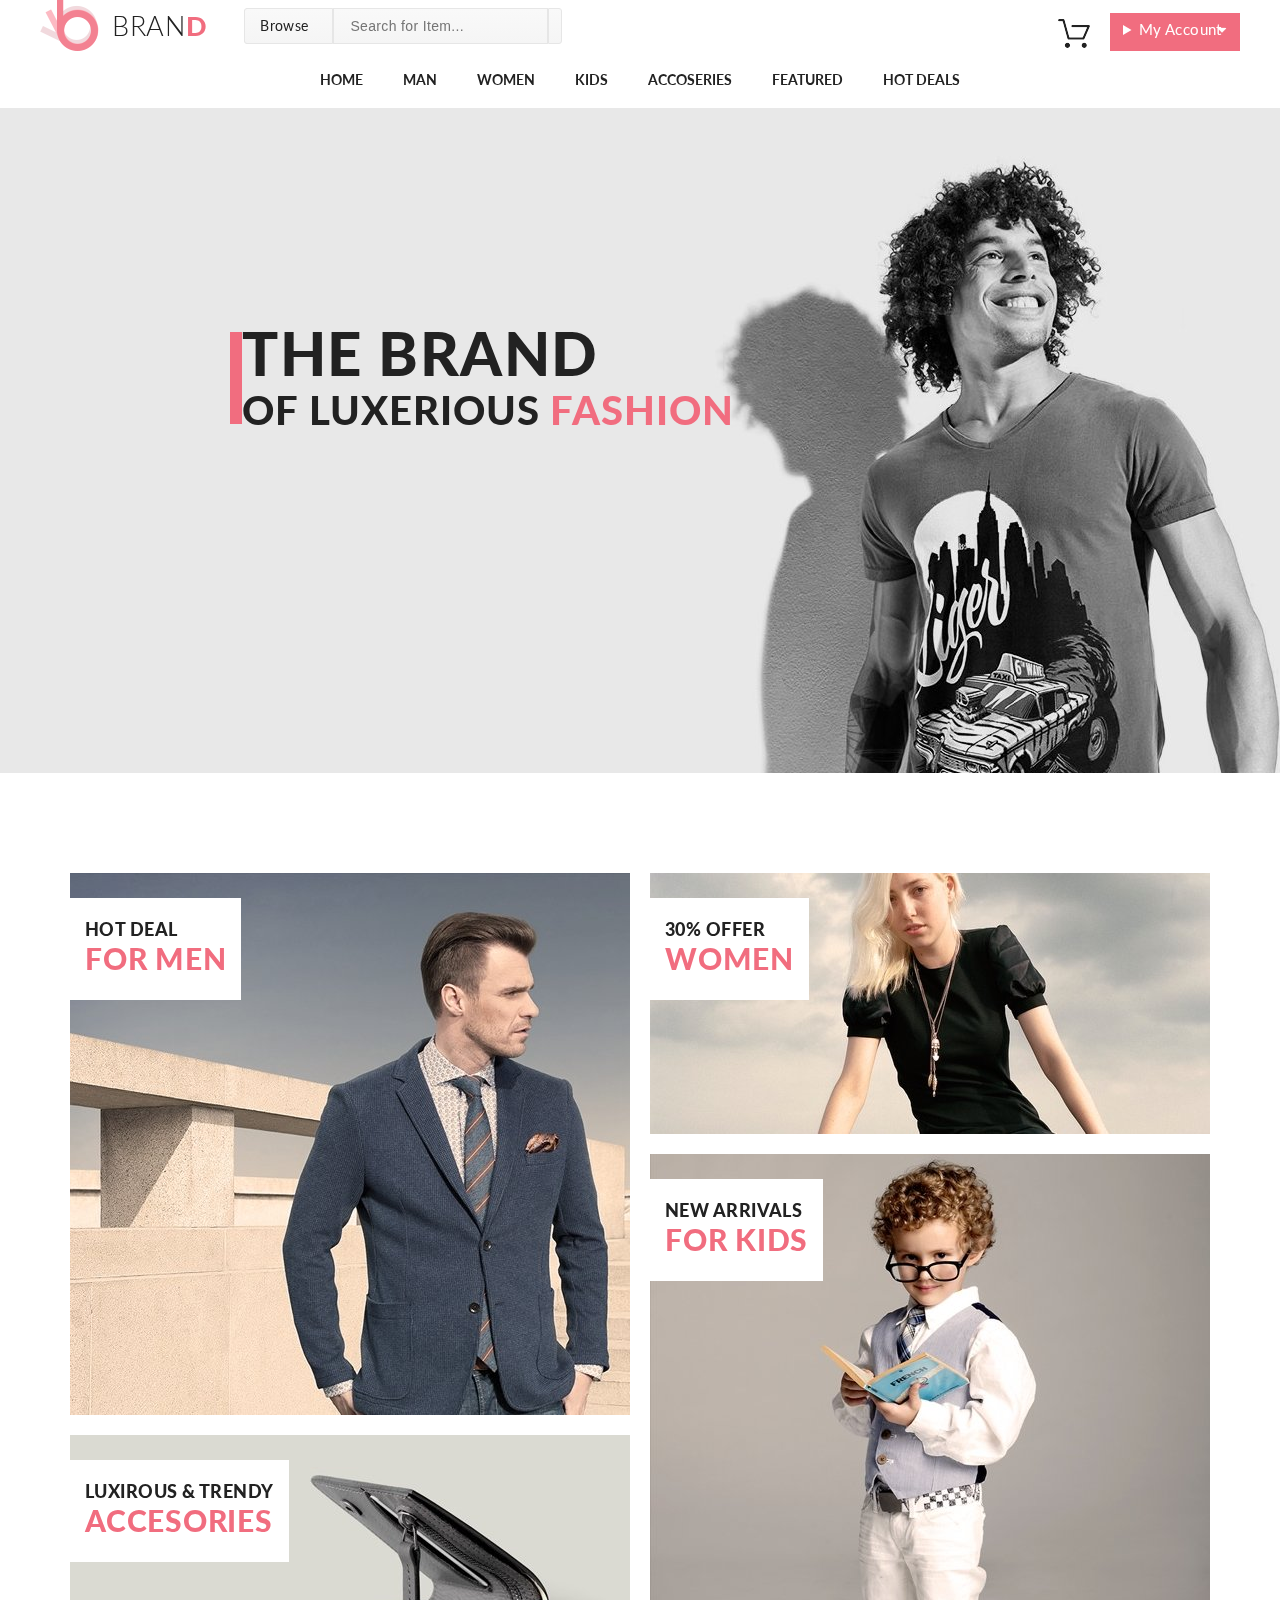
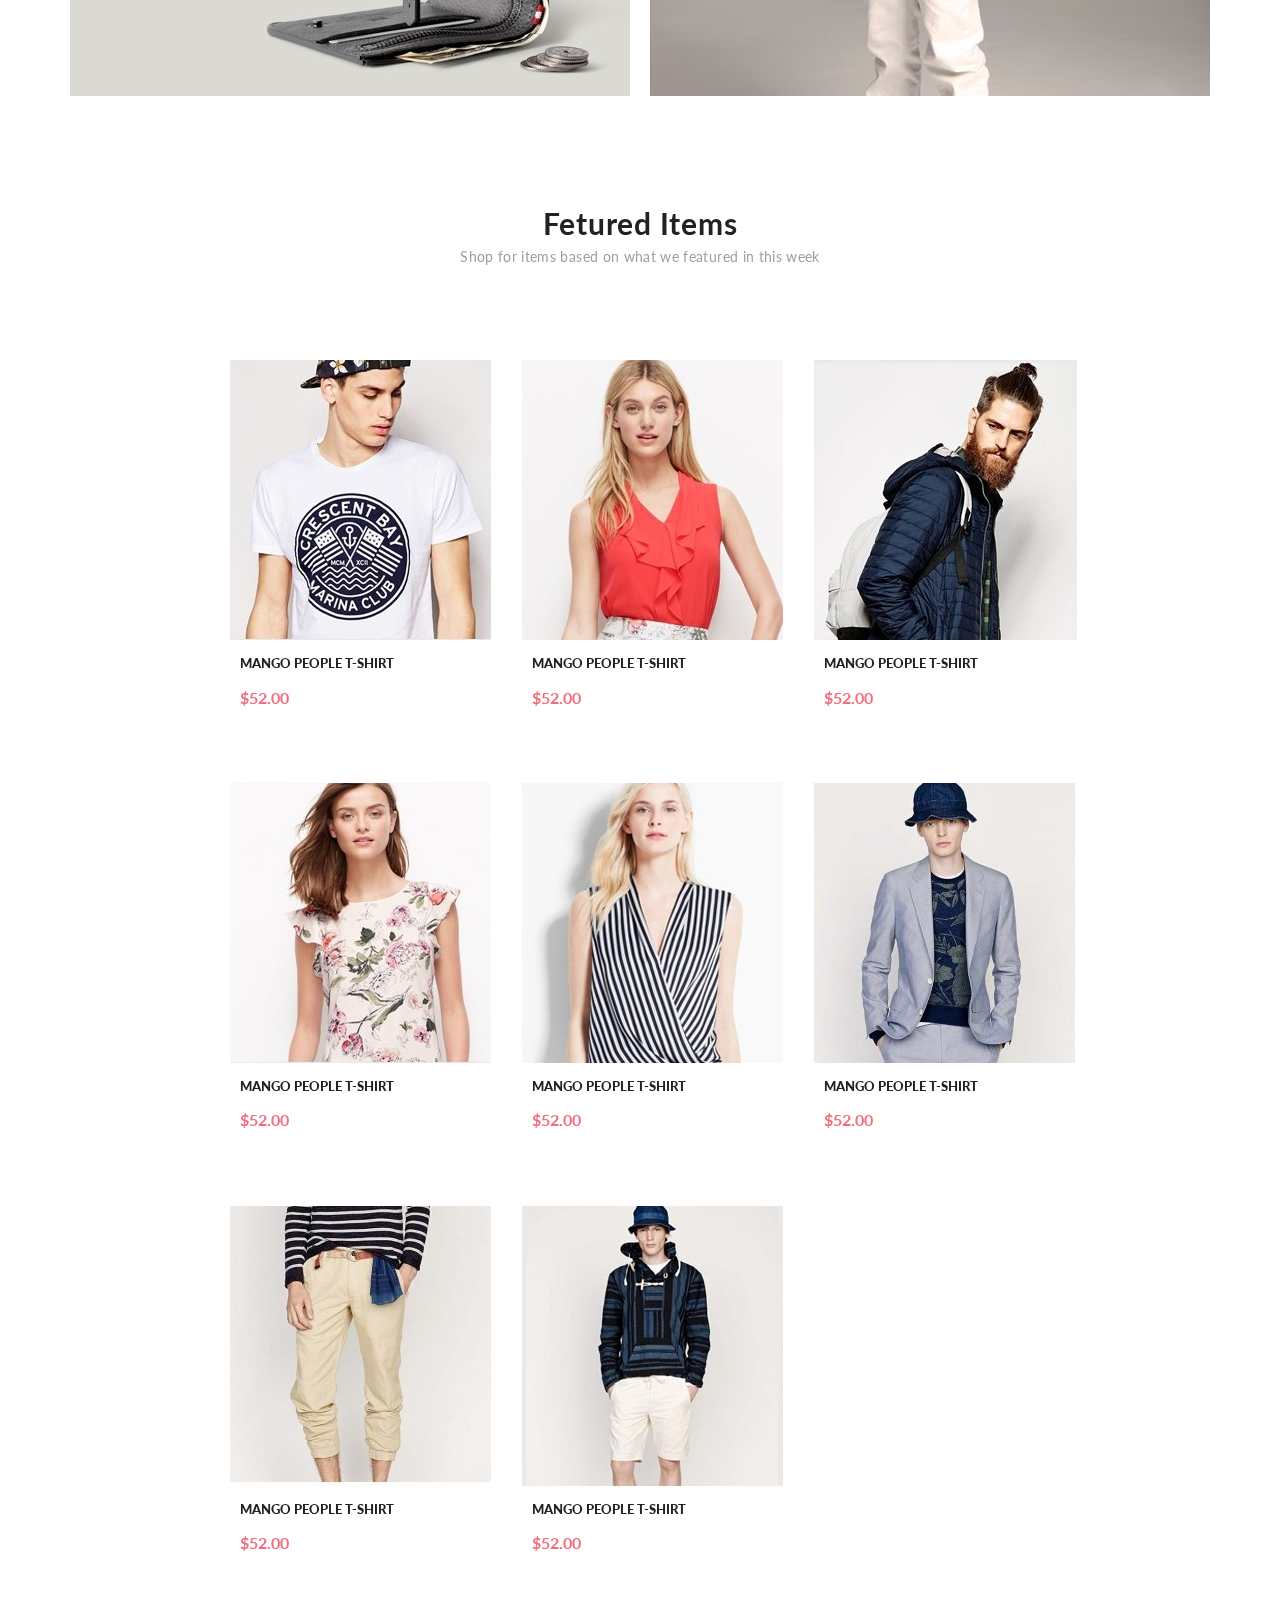
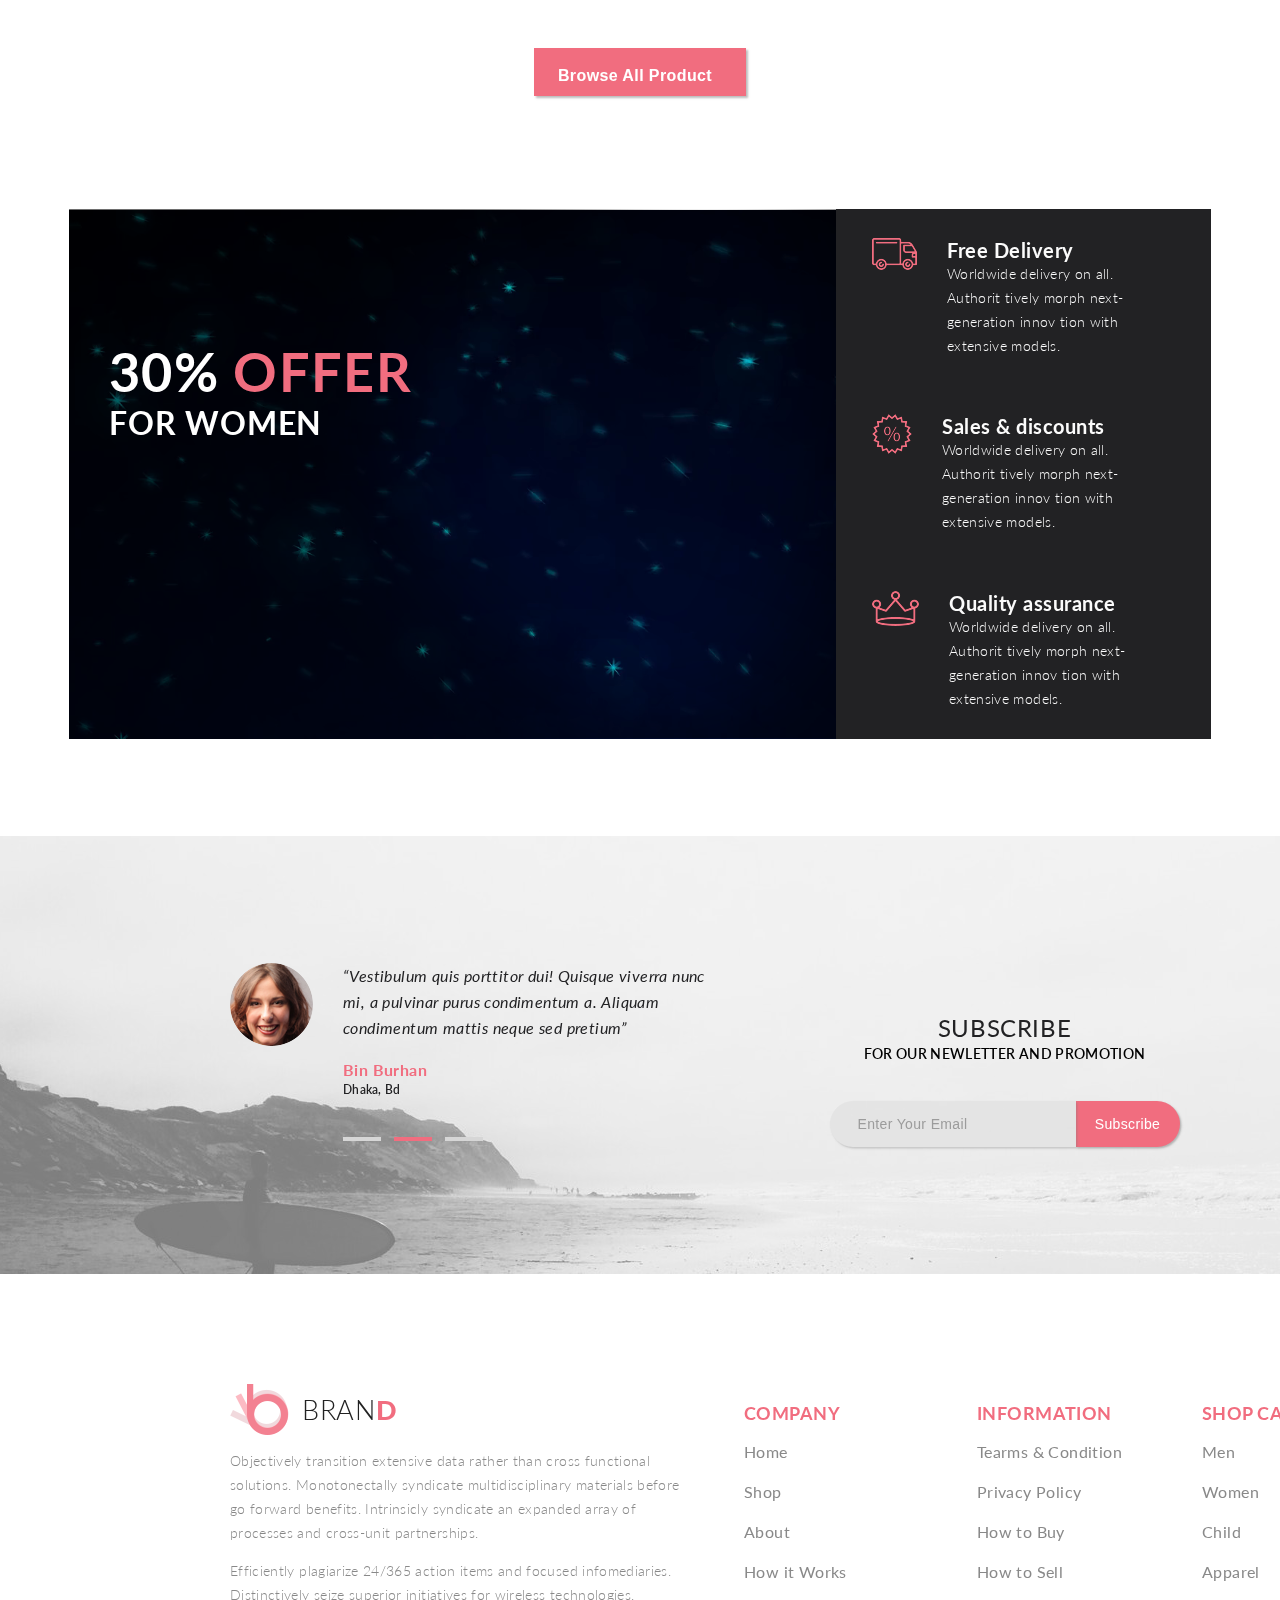
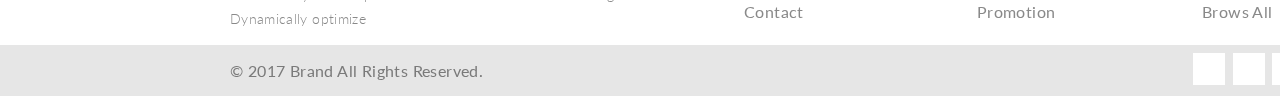
<file: public_html/index.html>
<!DOCTYPE html>
<html lang="en">
<head>
    <meta charset="UTF-8">
    <meta name="viewport" content="width=test, initial-scale=1.0">
    <title>Home</title>
    <link rel="stylesheet" href="style/style.css">
    <link rel="stylesheet" href="https://use.fontawesome.com/releases/v5.15.1/css/all.css" integrity="sha384-vp86vTRFVJgpjF9jiIGPEEqYqlDwgyBgEF109VFjmqGmIY/Y4HV4d3Gp2irVfcrp" crossorigin="anonymous">
    <link href="https://fonts.googleapis.com/css2?family=Lato:wght@300;400;700;900&display=swap" rel="stylesheet">
</head>
<body>
    <div class="content">
        <header class="header">
            <div class="wrapper">
                <div class="logo">
                    <a class="logotype" href="#">
                        <img class="logo-img" src="img/logo.png" alt="logo">
                        <span>BRAN<span class="logo-text">D</span></span>
                    </a>
                </div>
                <div class="search">
                    <div class="browse">
                        <p class="browse_text">Browse <span><i class="fas fa-caret-down"></i></span></p>
                        <div class="dropdown-select">
                            <div class="dropdown-select-women">
                                <p class="dropdown-select-title">Women</p>
                                <ul class="dropdown-select-list">
                                    <li class="dropdown-select-item"><a href="#" class="dropdown-select-link">Dresses</a></li>
                                    <li class="dropdown-select-item"><a href="#" class="dropdown-select-link">Tops</a></li>
                                    <li class="dropdown-select-item"><a href="#" class="dropdown-select-link">Sweaters/Knits</a></li>
                                    <li class="dropdown-select-item"><a href="#" class="dropdown-select-link">Jackets/Coats</a></li>
                                    <li class="dropdown-select-item"><a href="#" class="dropdown-select-link">Blazers</a></li>
                                    <li class="dropdown-select-item"><a href="#" class="dropdown-select-link">Denim</a></li>
                                    <li class="dropdown-select-item"><a href="#" class="dropdown-select-link">Leggings/Pants</a></li>
                                    <li class="dropdown-select-item"><a href="#" class="dropdown-select-link">Skirts/Shorts</a></li>
                                    <li class="dropdown-select-item"><a href="#" class="dropdown-select-link">Accessories</a></li>
                                </ul>
                            </div>
                            <div class="dropdown-select-men">
                                <p class="dropdown-select-title">Men</p>
                                <ul class="dropdown-select-list">
                                    <li class="dropdown-select-item"><a href="#" class="dropdown-select-link">Tees/Tank tops</a></li>
                                    <li class="dropdown-select-item"><a href="#" class="dropdown-select-link">Shirts/Polos</a></li>
                                    <li class="dropdown-select-item"><a href="#" class="dropdown-select-link">Sweaters</a></li>
                                    <li class="dropdown-select-item"><a href="#" class="dropdown-select-link">Sweatshirts/Hoodies</a></li>
                                    <li class="dropdown-select-item"><a href="#" class="dropdown-select-link">Blazers</a></li>
                                    <li class="dropdown-select-item"><a href="#" class="dropdown-select-link">Jackets/vests</a></li>
                                </ul>
                            </div>
                        </div>
                    </div>

                    <form class="search-form" action="#">
                        <input class="search-form-text" type="text" placeholder="Search for Item...">
                        <button class="search-form-button" type="submit"><i class="fas fa-search"></i></button>
                    </form>
                </div>
                <div class="login">
                    <a href="shopping_cart.html" class="basket"><img src="img/forma_1_1113.png" alt="basket"></a>
                    <details class="my-account">
                        <summary>My Account</summary>
                        <div class="cart">
                            <div class="cart_product">
                                <img src="img/product1.jpg" alt="" width="72" height="82">
                                <div class="cart_product_details">
                                    <h3 class="cart_product_name">Rebox Zane</h3>
                                    <div class="cart_product_stars">
                                        <i class="fas fa-star"></i>
                                        <i class="fas fa-star"></i>
                                        <i class="fas fa-star"></i>
                                        <i class="fas fa-star"></i>
                                        <i class="fas fa-star-half-alt"></i>
                                    </div>
                                    <p class="cart_product_price">1 <span>x </span>$250</p>
                                </div>
                                <div class="shopping_cart_action cart_product_button">
                                    <button><i class="fas fa-times-circle"></i></button>
                                </div>
                            </div>
                            <div class="cart_product">
                                <img src="img/product1.jpg" alt="" width="72" height="82">
                                <div class="cart_product_details">
                                    <h3 class="cart_product_name">Rebox Zane</h3>
                                    <div class="cart_product_stars">
                                        <i class="fas fa-star"></i>
                                        <i class="fas fa-star"></i>
                                        <i class="fas fa-star"></i>
                                        <i class="fas fa-star"></i>
                                        <i class="fas fa-star-half-alt"></i>
                                    </div>
                                    <p class="cart_product_price">1 <span>x </span>$250</p>
                                </div>
                                <div class="shopping_cart_action cart_product_button">
                                    <button><i class="fas fa-times-circle"></i></button>
                                </div>
                            </div>
                            <div class="cart_price">
                                <p class="cart_price_total">TOTAL</p>
                                <p class="cart_price_value">$500.00</p>
                            </div>
                            <div class="cart_buttons">
                                <button class="cart_button">Checkout</button>
                                <button class="cart_button">Go to cart</button>
                            </div>
                        </div>
                    </details>
                </div>
            </div>
        </header>
        <nav class="main-nav">
            <div class="nav-wrapper">
                <ul class="nav">
                  <li class="nav-item"><a href="index.html" class="nav-link">Home</a></li>
                  <li class="nav-item"><a href="products-man.html" class="nav-link">man</a>
                        <div class="nav_drop">
                            <div class="nav_drop_col">
                                <p class="nav_drop_header">Women</p>
                                <ul class="nav_drop_list">
                                    <li class="nav_drop_item"><a href="#" class="nav_drop_link">Dresses</a></li>
                                    <li class="nav_drop_item"><a href="#" class="nav_drop_link">Tops</a></li>
                                    <li class="nav_drop_item"><a href="#" class="nav_drop_link">Sweaters/Knits</a></li>
                                    <li class="nav_drop_item"><a href="#" class="nav_drop_link">Jackets/Coats</a></li>
                                    <li class="nav_drop_item"><a href="#" class="nav_drop_link">Blazers</a></li>
                                    <li class="nav_drop_item"><a href="#" class="nav_drop_link">Denim</a></li>
                                    <li class="nav_drop_item"><a href="#" class="nav_drop_link">Leggings/Pants</a></li>
                                    <li class="nav_drop_item"><a href="#" class="nav_drop_link">Skirts/Shorts</a></li>
                                    <li class="nav_drop_item"><a href="#" class="nav_drop_link">Accessories</a></li>
                                </ul>
                            </div>
                            <div class="nav_drop_col">
                                <p class="nav_drop_header">Women</p>
                                <ul class="nav_drop_list">
                                    <li class="nav_drop_item"><a href="#" class="nav_drop_link">Dresses</a></li>
                                    <li class="nav_drop_item"><a href="#" class="nav_drop_link">Tops</a></li>
                                    <li class="nav_drop_item"><a href="#" class="nav_drop_link">Sweaters/Knits</a></li>
                                    <li class="nav_drop_item"><a href="#" class="nav_drop_link">Jackets/Coats</a></li>
                                    <li class="nav_drop_header nav_drop_header_li">Women</li>
                                    <li class="nav_drop_item"><a href="#" class="nav_drop_link">Blazers</a></li>
                                    <li class="nav_drop_item"><a href="#" class="nav_drop_link">Denim</a></li>
                                    <li class="nav_drop_item"><a href="#" class="nav_drop_link">Leggings/Pants</a></li>
                                </ul>
                            </div>
                            <div class="nav_drop_col">
                                <p class="nav_drop_header">Women</p>
                                <ul class="nav_drop_list">
                                    <li class="nav_drop_item"><a href="#" class="nav_drop_link">Dresses</a></li>
                                    <li class="nav_drop_item"><a href="#" class="nav_drop_link">Tops</a></li>
                                    <li class="nav_drop_item"><a href="#" class="nav_drop_link">Sweaters/Knits</a></li>
                                    <li class="nav_drop_item"><a href="#" class="nav_drop_link">Jackets/Coats</a></li>
                                </ul>
                                <a href="#" class="nav_drop_img"><img src="img/nav_drop_img.jpg" alt=""></a>
                            </div>
                        </div>
                  </li>
                  <li class="nav-item"><a href="#" class="nav-link">women</a>
                    <div class="nav_drop">
                        <div class="nav_drop_col">
                            <p class="nav_drop_header">Women</p>
                            <ul class="nav_drop_list">
                                <li class="nav_drop_item"><a href="#" class="nav_drop_link">Dresses</a></li>
                                <li class="nav_drop_item"><a href="#" class="nav_drop_link">Tops</a></li>
                                <li class="nav_drop_item"><a href="#" class="nav_drop_link">Sweaters/Knits</a></li>
                                <li class="nav_drop_item"><a href="#" class="nav_drop_link">Jackets/Coats</a></li>
                                <li class="nav_drop_item"><a href="#" class="nav_drop_link">Blazers</a></li>
                                <li class="nav_drop_item"><a href="#" class="nav_drop_link">Denim</a></li>
                                <li class="nav_drop_item"><a href="#" class="nav_drop_link">Leggings/Pants</a></li>
                                <li class="nav_drop_item"><a href="#" class="nav_drop_link">Skirts/Shorts</a></li>
                                <li class="nav_drop_item"><a href="#" class="nav_drop_link">Accessories</a></li>
                            </ul>
                        </div>
                        <div class="nav_drop_col">
                            <p class="nav_drop_header">Women</p>
                            <ul class="nav_drop_list">
                                <li class="nav_drop_item"><a href="#" class="nav_drop_link">Dresses</a></li>
                                <li class="nav_drop_item"><a href="#" class="nav_drop_link">Tops</a></li>
                                <li class="nav_drop_item"><a href="#" class="nav_drop_link">Sweaters/Knits</a></li>
                                <li class="nav_drop_item"><a href="#" class="nav_drop_link">Jackets/Coats</a></li>
                                <li class="nav_drop_header nav_drop_header_li">Women</li>
                                <li class="nav_drop_item"><a href="#" class="nav_drop_link">Blazers</a></li>
                                <li class="nav_drop_item"><a href="#" class="nav_drop_link">Denim</a></li>
                                <li class="nav_drop_item"><a href="#" class="nav_drop_link">Leggings/Pants</a></li>
                            </ul>
                        </div>
                        <div class="nav_drop_col">
                            <p class="nav_drop_header">Women</p>
                            <ul class="nav_drop_list">
                                <li class="nav_drop_item"><a href="#" class="nav_drop_link">Dresses</a></li>
                                <li class="nav_drop_item"><a href="#" class="nav_drop_link">Tops</a></li>
                                <li class="nav_drop_item"><a href="#" class="nav_drop_link">Sweaters/Knits</a></li>
                                <li class="nav_drop_item"><a href="#" class="nav_drop_link">Jackets/Coats</a></li>
                            </ul>
                            <a href="#" class="nav_drop_img"><img src="img/nav_drop_img.jpg" alt=""></a>
                        </div>
                    </div></li>
                  <li class="nav-item"><a href="#" class="nav-link">kids</a>
                    <div class="nav_drop">
                        <div class="nav_drop_col">
                            <p class="nav_drop_header">Women</p>
                            <ul class="nav_drop_list">
                                <li class="nav_drop_item"><a href="#" class="nav_drop_link">Dresses</a></li>
                                <li class="nav_drop_item"><a href="#" class="nav_drop_link">Tops</a></li>
                                <li class="nav_drop_item"><a href="#" class="nav_drop_link">Sweaters/Knits</a></li>
                                <li class="nav_drop_item"><a href="#" class="nav_drop_link">Jackets/Coats</a></li>
                                <li class="nav_drop_item"><a href="#" class="nav_drop_link">Blazers</a></li>
                                <li class="nav_drop_item"><a href="#" class="nav_drop_link">Denim</a></li>
                                <li class="nav_drop_item"><a href="#" class="nav_drop_link">Leggings/Pants</a></li>
                                <li class="nav_drop_item"><a href="#" class="nav_drop_link">Skirts/Shorts</a></li>
                                <li class="nav_drop_item"><a href="#" class="nav_drop_link">Accessories</a></li>
                            </ul>
                        </div>
                        <div class="nav_drop_col">
                            <p class="nav_drop_header">Women</p>
                            <ul class="nav_drop_list">
                                <li class="nav_drop_item"><a href="#" class="nav_drop_link">Dresses</a></li>
                                <li class="nav_drop_item"><a href="#" class="nav_drop_link">Tops</a></li>
                                <li class="nav_drop_item"><a href="#" class="nav_drop_link">Sweaters/Knits</a></li>
                                <li class="nav_drop_item"><a href="#" class="nav_drop_link">Jackets/Coats</a></li>
                                <li class="nav_drop_header nav_drop_header_li">Women</li>
                                <li class="nav_drop_item"><a href="#" class="nav_drop_link">Blazers</a></li>
                                <li class="nav_drop_item"><a href="#" class="nav_drop_link">Denim</a></li>
                                <li class="nav_drop_item"><a href="#" class="nav_drop_link">Leggings/Pants</a></li>
                            </ul>
                        </div>
                        <div class="nav_drop_col">
                            <p class="nav_drop_header">Women</p>
                            <ul class="nav_drop_list">
                                <li class="nav_drop_item"><a href="#" class="nav_drop_link">Dresses</a></li>
                                <li class="nav_drop_item"><a href="#" class="nav_drop_link">Tops</a></li>
                                <li class="nav_drop_item"><a href="#" class="nav_drop_link">Sweaters/Knits</a></li>
                                <li class="nav_drop_item"><a href="#" class="nav_drop_link">Jackets/Coats</a></li>
                            </ul>
                            <a href="#" class="nav_drop_img"><img src="img/nav_drop_img.jpg" alt=""></a>
                        </div>
                    </div>
                </li>
                  <li class="nav-item"><a href="#" class="nav-link">accoseries</a>
                    <div class="nav_drop nav_drop_position">
                        <div class="nav_drop_col">
                            <p class="nav_drop_header">Women</p>
                            <ul class="nav_drop_list">
                                <li class="nav_drop_item"><a href="#" class="nav_drop_link">Dresses</a></li>
                                <li class="nav_drop_item"><a href="#" class="nav_drop_link">Tops</a></li>
                                <li class="nav_drop_item"><a href="#" class="nav_drop_link">Sweaters/Knits</a></li>
                                <li class="nav_drop_item"><a href="#" class="nav_drop_link">Jackets/Coats</a></li>
                                <li class="nav_drop_item"><a href="#" class="nav_drop_link">Blazers</a></li>
                                <li class="nav_drop_item"><a href="#" class="nav_drop_link">Denim</a></li>
                                <li class="nav_drop_item"><a href="#" class="nav_drop_link">Leggings/Pants</a></li>
                                <li class="nav_drop_item"><a href="#" class="nav_drop_link">Skirts/Shorts</a></li>
                                <li class="nav_drop_item"><a href="#" class="nav_drop_link">Accessories</a></li>
                            </ul>
                        </div>
                        <div class="nav_drop_col">
                            <p class="nav_drop_header">Women</p>
                            <ul class="nav_drop_list">
                                <li class="nav_drop_item"><a href="#" class="nav_drop_link">Dresses</a></li>
                                <li class="nav_drop_item"><a href="#" class="nav_drop_link">Tops</a></li>
                                <li class="nav_drop_item"><a href="#" class="nav_drop_link">Sweaters/Knits</a></li>
                                <li class="nav_drop_item"><a href="#" class="nav_drop_link">Jackets/Coats</a></li>
                                <li class="nav_drop_header nav_drop_header_li">Women</li>
                                <li class="nav_drop_item"><a href="#" class="nav_drop_link">Blazers</a></li>
                                <li class="nav_drop_item"><a href="#" class="nav_drop_link">Denim</a></li>
                                <li class="nav_drop_item"><a href="#" class="nav_drop_link">Leggings/Pants</a></li>
                            </ul>
                        </div>
                        <div class="nav_drop_col">
                            <p class="nav_drop_header">Women</p>
                            <ul class="nav_drop_list">
                                <li class="nav_drop_item"><a href="#" class="nav_drop_link">Dresses</a></li>
                                <li class="nav_drop_item"><a href="#" class="nav_drop_link">Tops</a></li>
                                <li class="nav_drop_item"><a href="#" class="nav_drop_link">Sweaters/Knits</a></li>
                                <li class="nav_drop_item"><a href="#" class="nav_drop_link">Jackets/Coats</a></li>
                            </ul>
                            <a href="#" class="nav_drop_img"><img src="img/nav_drop_img.jpg" alt=""></a>
                        </div>
                    </div>
                </li>
                  <li class="nav-item"><a href="#" class="nav-link">featured</a>
                    <div class="nav_drop nav_drop_position">
                        <div class="nav_drop_col">
                            <p class="nav_drop_header">Women</p>
                            <ul class="nav_drop_list">
                                <li class="nav_drop_item"><a href="#" class="nav_drop_link">Dresses</a></li>
                                <li class="nav_drop_item"><a href="#" class="nav_drop_link">Tops</a></li>
                                <li class="nav_drop_item"><a href="#" class="nav_drop_link">Sweaters/Knits</a></li>
                                <li class="nav_drop_item"><a href="#" class="nav_drop_link">Jackets/Coats</a></li>
                                <li class="nav_drop_item"><a href="#" class="nav_drop_link">Blazers</a></li>
                                <li class="nav_drop_item"><a href="#" class="nav_drop_link">Denim</a></li>
                                <li class="nav_drop_item"><a href="#" class="nav_drop_link">Leggings/Pants</a></li>
                                <li class="nav_drop_item"><a href="#" class="nav_drop_link">Skirts/Shorts</a></li>
                                <li class="nav_drop_item"><a href="#" class="nav_drop_link">Accessories</a></li>
                            </ul>
                        </div>
                        <div class="nav_drop_col">
                            <p class="nav_drop_header">Women</p>
                            <ul class="nav_drop_list">
                                <li class="nav_drop_item"><a href="#" class="nav_drop_link">Dresses</a></li>
                                <li class="nav_drop_item"><a href="#" class="nav_drop_link">Tops</a></li>
                                <li class="nav_drop_item"><a href="#" class="nav_drop_link">Sweaters/Knits</a></li>
                                <li class="nav_drop_item"><a href="#" class="nav_drop_link">Jackets/Coats</a></li>
                                <li class="nav_drop_header nav_drop_header_li">Women</li>
                                <li class="nav_drop_item"><a href="#" class="nav_drop_link">Blazers</a></li>
                                <li class="nav_drop_item"><a href="#" class="nav_drop_link">Denim</a></li>
                                <li class="nav_drop_item"><a href="#" class="nav_drop_link">Leggings/Pants</a></li>
                            </ul>
                        </div>
                        <div class="nav_drop_col">
                            <p class="nav_drop_header">Women</p>
                            <ul class="nav_drop_list">
                                <li class="nav_drop_item"><a href="#" class="nav_drop_link">Dresses</a></li>
                                <li class="nav_drop_item"><a href="#" class="nav_drop_link">Tops</a></li>
                                <li class="nav_drop_item"><a href="#" class="nav_drop_link">Sweaters/Knits</a></li>
                                <li class="nav_drop_item"><a href="#" class="nav_drop_link">Jackets/Coats</a></li>
                            </ul>
                            <a href="#" class="nav_drop_img"><img src="img/nav_drop_img.jpg" alt=""></a>
                        </div>
                    </div></li>
                  <li class="nav-item"><a href="#" class="nav-link">hot deals</a>
                    <div class="nav_drop nav_drop_position">
                        <div class="nav_drop_col">
                            <p class="nav_drop_header">Women</p>
                            <ul class="nav_drop_list">
                                <li class="nav_drop_item"><a href="#" class="nav_drop_link">Dresses</a></li>
                                <li class="nav_drop_item"><a href="#" class="nav_drop_link">Tops</a></li>
                                <li class="nav_drop_item"><a href="#" class="nav_drop_link">Sweaters/Knits</a></li>
                                <li class="nav_drop_item"><a href="#" class="nav_drop_link">Jackets/Coats</a></li>
                                <li class="nav_drop_item"><a href="#" class="nav_drop_link">Blazers</a></li>
                                <li class="nav_drop_item"><a href="#" class="nav_drop_link">Denim</a></li>
                                <li class="nav_drop_item"><a href="#" class="nav_drop_link">Leggings/Pants</a></li>
                                <li class="nav_drop_item"><a href="#" class="nav_drop_link">Skirts/Shorts</a></li>
                                <li class="nav_drop_item"><a href="#" class="nav_drop_link">Accessories</a></li>
                            </ul>
                        </div>
                        <div class="nav_drop_col">
                            <p class="nav_drop_header">Women</p>
                            <ul class="nav_drop_list">
                                <li class="nav_drop_item"><a href="#" class="nav_drop_link">Dresses</a></li>
                                <li class="nav_drop_item"><a href="#" class="nav_drop_link">Tops</a></li>
                                <li class="nav_drop_item"><a href="#" class="nav_drop_link">Sweaters/Knits</a></li>
                                <li class="nav_drop_item"><a href="#" class="nav_drop_link">Jackets/Coats</a></li>
                                <li class="nav_drop_header nav_drop_header_li">Women</li>
                                <li class="nav_drop_item"><a href="#" class="nav_drop_link">Blazers</a></li>
                                <li class="nav_drop_item"><a href="#" class="nav_drop_link">Denim</a></li>
                                <li class="nav_drop_item"><a href="#" class="nav_drop_link">Leggings/Pants</a></li>
                            </ul>
                        </div>
                        <div class="nav_drop_col">
                            <p class="nav_drop_header">Women</p>
                            <ul class="nav_drop_list">
                                <li class="nav_drop_item"><a href="#" class="nav_drop_link">Dresses</a></li>
                                <li class="nav_drop_item"><a href="#" class="nav_drop_link">Tops</a></li>
                                <li class="nav_drop_item"><a href="#" class="nav_drop_link">Sweaters/Knits</a></li>
                                <li class="nav_drop_item"><a href="#" class="nav_drop_link">Jackets/Coats</a></li>
                            </ul>
                            <a href="#" class="nav_drop_img"><img src="img/nav_drop_img.jpg" alt=""></a>
                        </div>
                    </div>
                </li>
                </ul>
            </div>
          </nav>

      <main>
          <h1 class="hidden">Titles name</h1>
        <div class="preview-bar">
            <div class="container">
            <div class="preview-content">
                <img class="preview-line" src="img/rectangle_16_copy_934.png" alt="">
                <div class="preview-text">
                    <p class="preview-text1 preview-text-all">THE BRAND</p>
                    <p class="preview-text2 preview-text-all">OF LUXERIOUS</p>
                    <p class="preview-text3 preview-text-all">FASHION</p>
                </div>
            </div>
            </div>
          </div>

      <section class="items">
          <h2 class="hidden">Акции и скидки</h2>
        <div class="category">
            <div class="banner-stack1">
              <a href="#" class="banner-link">
                  <div class="banner1">
                      <div class="badge">
                          <p class="badge-text1">hOT dEAL</p>
                          <p class="badge-text2">FOR MEN</p>
                      </div>
                  </div>
              </a>
              <a href="#" class="banner-link">
                  <div class="banner2">
                      <div class="badge">
                          <p class="badge-text1">LUXIROUS & trendy</p>
                          <p class="badge-text2">ACCESORIES</p>
                      </div>
                  </div>
              </a>
            </div>
            <div class="banner-stack2">
              <a href="#" class="banner-link">
                  <div class="banner3">
                      <div class="badge">
                          <p class="badge-text1">30% offer</p>
                          <p class="badge-text2">women</p>
                      </div>
                  </div>
              </a>
             <a href="#" class="banner-link">
              <div class="banner4">
                  <div class="badge">
                      <p class="badge-text1">new arrivals</p>
                      <p class="badge-text2">FOR kids</p>
                  </div>
              </div>
             </a>
            </div>
        </div>
      </section>

      <section class="product">
          <div class="product-title">
            <h2 class="main-title">Fetured Items</h2>
            <p class="product-description">Shop for items based on what we featured in this week</p>
          </div>
          <figure class="product-table">
              <ul class="products-list">
                  <li class="product-icon"><a href="#" class="product-link">
                      <img class="test1" src="img/product1.jpg" alt="product">
                      <p class="product-name">Mango  People  T-shirt</p>
                      <p class="product-price">$52.00</p>
                  </a>
                  <a href="shopping_cart.html" class="product-icon-hover">
                    <div class="product-icon-hover-btn"><i class="fas fa-shopping-cart"></i><p>Add to Cart</p></div>                  </a>
                </li>
                  <li class="product-icon"><a href="#" class="product-link">
                      <img src="img/product2.jpg" alt="product">
                      <p class="product-name">Mango  People  T-shirt</p>
                      <p class="product-price">$52.00</p>
                  </a>
                  <a href="shopping_cart.html" class="product-icon-hover">
                    <div class="product-icon-hover-btn"><i class="fas fa-shopping-cart"></i><p>Add to Cart</p></div>                </a>
                </li>
                  <li class="product-icon"><a href="#" class="product-link">
                      <img src="img/product3.jpg" alt="product">
                      <p class="product-name">Mango  People  T-shirt</p>
                      <p class="product-price">$52.00</p>
                  </a>
                  <a href="shopping_cart.html" class="product-icon-hover">
                    <div class="product-icon-hover-btn"><i class="fas fa-shopping-cart"></i><p>Add to Cart</p></div>                </a>
                </li>
                  <li class="product-icon"><a href="#" class="product-link">
                      <img src="img/product4.jpg" alt="product">
                      <p class="product-name">Mango  People  T-shirt</p>
                      <p class="product-price">$52.00</p>
                  </a>
                  <a href="shopping_cart.html" class="product-icon-hover">
                    <div class="product-icon-hover-btn"><i class="fas fa-shopping-cart"></i><p>Add to Cart</p></div>                </a>
                </li>
                  <li class="product-icon"><a href="#" class="product-link">
                      <img src="img/product5.jpg" alt="product">
                      <p class="product-name">Mango  People  T-shirt</p>
                      <p class="product-price">$52.00</p>
                  </a>
                  <a href="shopping_cart.html" class="product-icon-hover">
                    <div class="product-icon-hover-btn"><i class="fas fa-shopping-cart"></i><p>Add to Cart</p></div>                </a>
                </li>
                  <li class="product-icon"><a href="#" class="product-link">
                      <img src="img/product6.jpg" alt="product">
                      <p class="product-name">Mango  People  T-shirt</p>
                      <p class="product-price">$52.00</p>
                  </a>
                  <a href="shopping_cart.html" class="product-icon-hover">
                    <div class="product-icon-hover-btn"><i class="fas fa-shopping-cart"></i><p>Add to Cart</p></div>                </a>
                </li>
                  <li class="product-icon"><a href="#" class="product-link">
                      <img src="img/product7.jpg" alt="product">
                      <p class="product-name">Mango  People  T-shirt</p>
                      <p class="product-price">$52.00</p>
                  </a>
                  <a href="shopping_cart.html" class="product-icon-hover">
                    <div class="product-icon-hover-btn"><i class="fas fa-shopping-cart"></i><p>Add to Cart</p></div>
                </a>
                </li>
                  <li class="product-icon"><a href="#" class="product-link">
                      <img src="img/product8.jpg" alt="product">
                      <p class="product-name">Mango  People  T-shirt</p>
                      <p class="product-price">$52.00</p>
                  </a>
                  <a href="shopping_cart.html" class="product-icon-hover">
                    <div class="product-icon-hover-btn"><i class="fas fa-shopping-cart"></i><p>Add to Cart</p></div>
                </a>
                </li>
              </ul>
          </figure>
          <div class="button">
              <button class="all-product">Browse All Product <i class="fas fa-long-arrow-alt-right button-arrow"></i></button>
          </div>
        </section>
    <section class="feature">
        <h2 class="hidden">Особенности магазина</h2>
        <div class="feature-baner">
            <video src="video/Snow-9999.mp4" class="video-fon" autoplay loop width="940" height="530"></video>
            <div class="feature-text">
                <p class="feature-main-text">30% <span class="feature-offer">OFFER</span></p>
                <p class="feature-second-text">FOR WOMEN</p>
            </div>
        </div>

        <div class="feature-baner2">
            <div class="feature-box">
                <img src="img/delivery_car.png" alt="delivery_car">
                <div class="banner2-text">
                    <p class="banner2-text1 banner2-text-all">Free Delivery</p>
                    <p class="banner2-text2 banner2-text-all">Worldwide delivery on all. Authorit tively morph next-generation innov tion with extensive models.</p>
                </div>
            </div>
            <div class="feature-box">
                <img src="img/sales.png" alt="sales">
                <div class="banner2-text">
                    <p class="banner2-text1 banner2-text-all">Sales & discounts</p>
                    <p class="banner2-text2 banner2-text-all">Worldwide delivery on all. Authorit tively morph next-generation innov tion with extensive models.</p>
                </div>
            </div>
            <div class="feature-box">
                <img src="img/quality.png" alt="quality">
                <div class="banner2-text">
                    <p class="banner2-text1 banner2-text-all">Quality assurance</p>
                    <p class="banner2-text2 banner2-text-all">Worldwide delivery on all. Authorit tively morph next-generation innov tion with extensive models.</p>
                </div>
            </div>
        </div>
    </section>
</main>
    </div>
    <footer>
        <div class="subscribe-copy">
            <div class="container">
            <div class="subscribe-part1">
                <img src="img/ellipse_3_2206.png" alt="ava">
                <div class="subscribe-text-part1">
                    <p class="subscribe-text1">“Vestibulum quis porttitor dui! Quisque viverra nunc mi, 
                        a pulvinar purus condimentum a. Aliquam condimentum mattis neque sed pretium”</p>
                    <p class="subscribe-text2">Bin Burhan</p>
                    <p class="subscribe-text2 subscribe-text3">Dhaka, Bd</p>
                    <div class="subscribe-slider">
                        <a href="#" class="rectangle"></a>
                        <a href="#" class="rectangle rectangle-active"></a>
                        <a href="#" class="rectangle"></a>
                    </div>
                </div>
            </div>
            
    
            <div class="subscribe-part2">
                <div class="subscribe-text-part2">
                    <p class="subscribe-text4">Subscribe</p>
                    <p class="subscribe-text5">FOR OUR NEWLETTER AND PROMOTION</p>
                </div>
                <div class="subscribe-form">
                    <input class="subscribe-input" type="email" placeholder="Enter Your Email">
                    <button class="subscribe-button">Subscribe</button>
                </div>
            </div>
        </div>
        </div>
        <div class="container">
        <div class="footer-part1">
            <div class="footer-text">
                <div class="logo">
                    <a class="logotype" href="#">
                        <img class="logo-img" src="img/logo.png" alt="logo">
                        <span>BRAN<span class="logo-text">D</span></span>
                    </a>
                </div>
                <p class="footer-p">Objectively transition extensive data rather than cross functional solutions. Monotonectally syndicate multidisciplinary materials before go forward benefits. Intrinsicly syndicate an expanded array of processes and cross-unit partnerships.</p>
                <p class="footer-p">Efficiently plagiarize 24/365 action items and focused infomediaries.
                    Distinctively seize superior initiatives for wireless technologies. Dynamically optimize</p>                       
            </div>
        </div>
        <div class="footer-part2">
            <div class="company">
                <p class="name-footer-list">COMPANY</p>
                <ul class="footer-list">
                    <li class="footer-links"><a class="footer-link" href="#">Home</a></li>
                    <li class="footer-links"><a class="footer-link" href="#">Shop</a></li>
                    <li class="footer-links"><a class="footer-link" href="#">About</a></li>
                    <li class="footer-links"><a class="footer-link" href="#">How it Works</a></li>
                    <li class="footer-links"><a class="footer-link" href="#">Contact</a></li>
                </ul>
            </div>
            <div class="information">
                <p class="name-footer-list">INFORMATION</p>
                <ul class="footer-list">
                    <li class="footer-links"><a class="footer-link" href="#">Tearms & Condition</a></li>
                    <li class="footer-links"><a class="footer-link" href="#">Privacy Policy</a></li>
                    <li class="footer-links"><a class="footer-link" href="#">How to Buy</a></li>
                    <li class="footer-links"><a class="footer-link" href="#">How to Sell</a></li>
                    <li class="footer-links"><a class="footer-link" href="#">Promotion</a></li>
                </ul>
            </div>
            <div class="shop-category">
                <p class="name-footer-list">SHOP CATEGORY</p>
                <ul class="footer-list">
                    <li class="footer-links"><a class="footer-link" href="#">Men</a></li>
                    <li class="footer-links"><a class="footer-link" href="#">Women</a></li>
                    <li class="footer-links"><a class="footer-link" href="#">Child</a></li>
                    <li class="footer-links"><a class="footer-link" href="#">Apparel</a></li>
                    <li class="footer-links"><a class="footer-link" href="#">Brows All</a></li>
                </ul>
            </div>
        </div>
    </div>
        <div class="footer-part3">
            <div class="container">
            <p class="copy">© 2017  Brand  All Rights Reserved.</p>
            <div class="social-icons">
                <a href="#" class="social-link"><i class="fab fa-facebook-f social-img"></i></a>
                <a href="#" class="social-link"><i class="fab fa-twitter social-img"></i></a>
                <a href="#" class="social-link"><i class="fab fa-linkedin-in social-img"></i></a>
                <a href="#" class="social-link"><i class="fab fa-pinterest-p social-img"></i></a>
                <a href="#" class="social-link"><i class="fab fa-google-plus-g social-img"></i></a>
            </div>
            </div>
        </div>
    </footer>
</body>
</html>
</file>
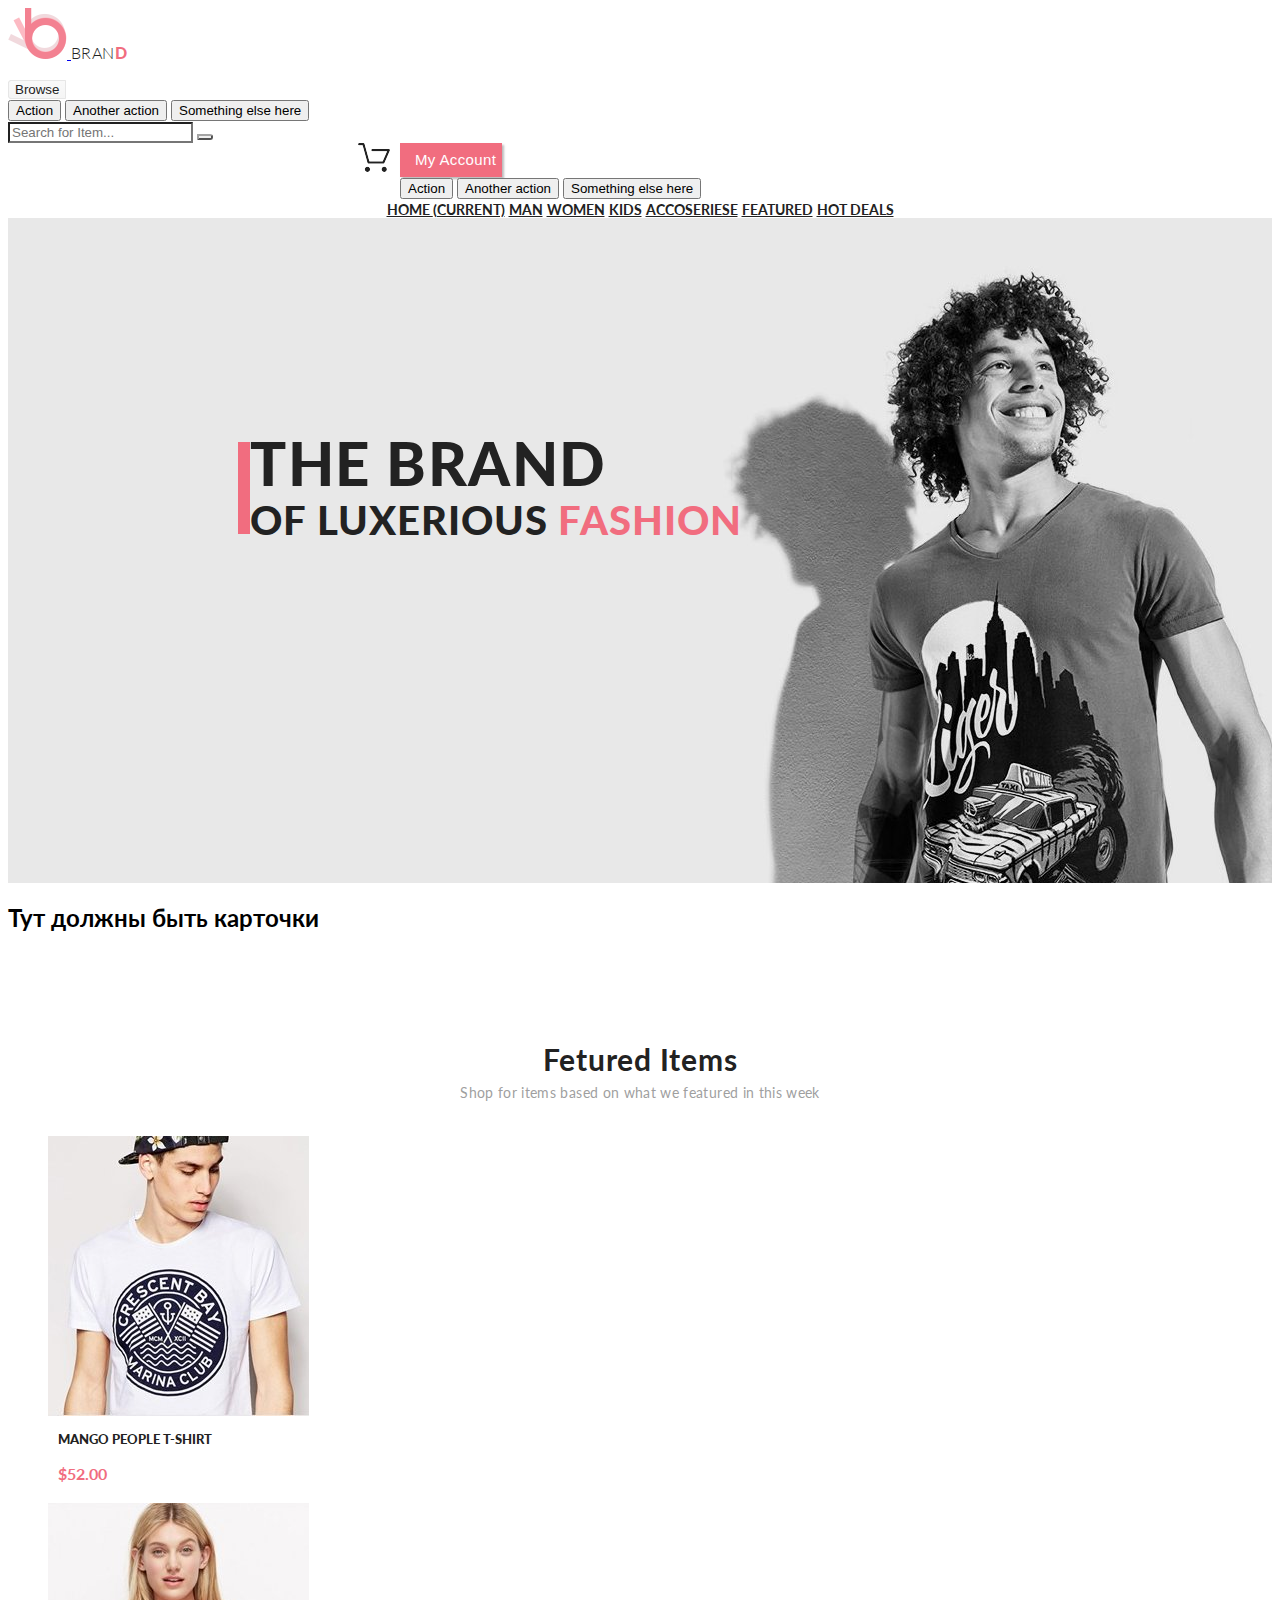
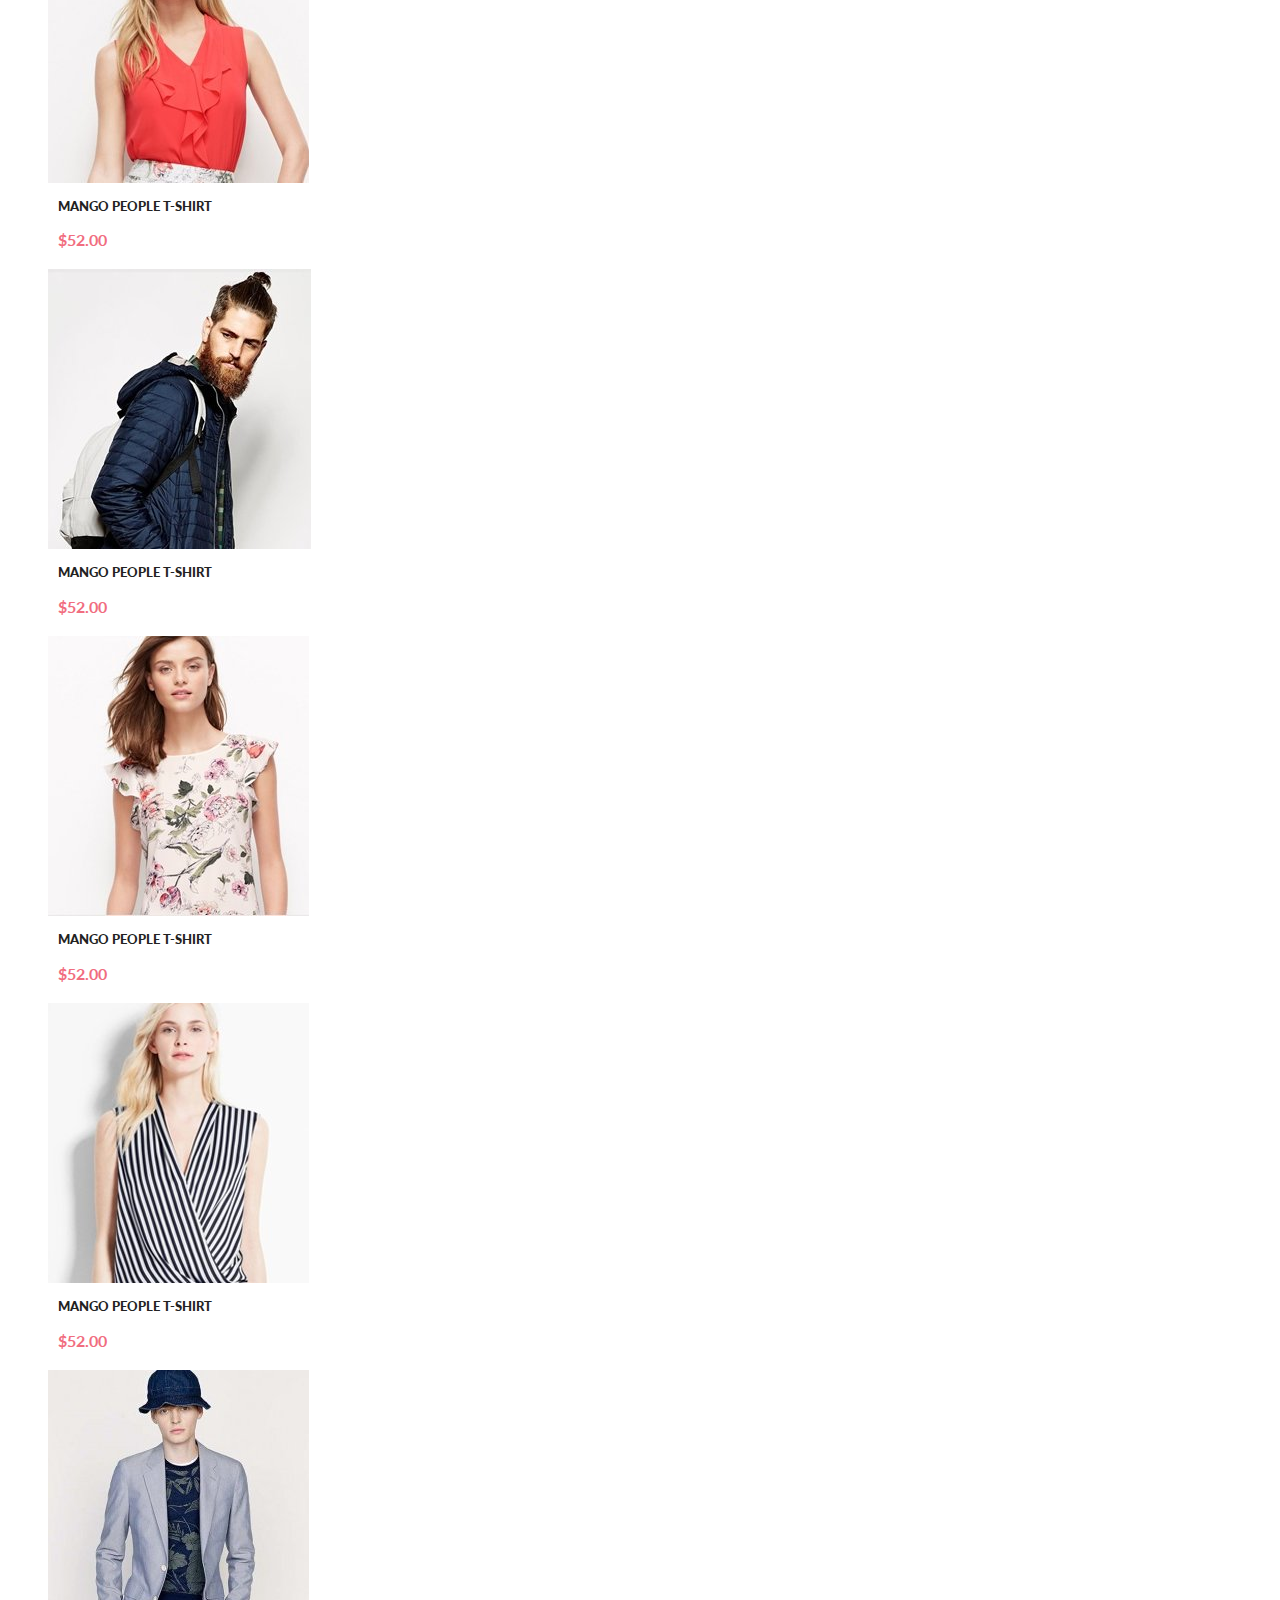
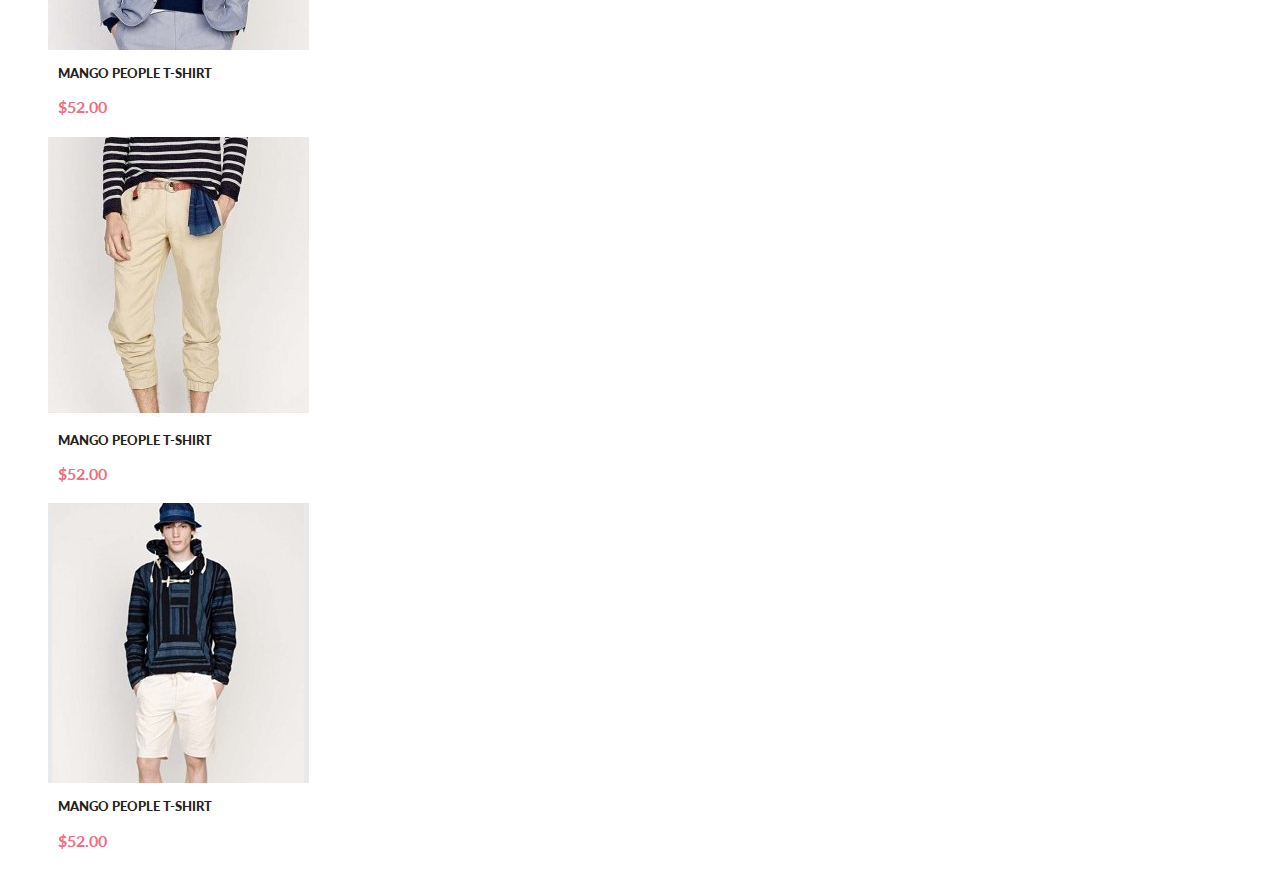
<file: public_html/bootrstrap/index.html>
<!doctype html>
<html lang="en">
  <head>
    <!-- Required meta tags -->
    <meta charset="utf-8">
    <meta name="viewport" content="width=device-width, initial-scale=1, shrink-to-fit=no">

    <!-- Bootstrap CSS -->
    <link rel="stylesheet" href="https://cdn.jsdelivr.net/npm/bootstrap@4.5.3/dist/css/bootstrap.min.css" integrity="sha384-TX8t27EcRE3e/ihU7zmQxVncDAy5uIKz4rEkgIXeMed4M0jlfIDPvg6uqKI2xXr2" crossorigin="anonymous">
    <link rel="stylesheet" href="style.css">
    <link rel="stylesheet" href="https://use.fontawesome.com/releases/v5.15.1/css/all.css" integrity="sha384-vp86vTRFVJgpjF9jiIGPEEqYqlDwgyBgEF109VFjmqGmIY/Y4HV4d3Gp2irVfcrp" crossorigin="anonymous">
    <link href="https://fonts.googleapis.com/css2?family=Lato:wght@300;400;700;900&amp;display=swap" rel="stylesheet">

    <title>BootstrapTest</title>
  </head>
  <body>
    <header>
        <div class="container">
            <nav class="navbar navbar-light">
                <a class="navbar-brand" href="#">
                  <img src="../img/logo.png" class="d-inline-block align-top" alt="logo" loading="lazy">
                  <p class="logo">BRAN<span class="logo-D" >D</span></p>
                </a>

                <div class="dropdown">
                    <button class="btn btn-secondary dropdown-toggle" type="button" id="dropdownMenu1" data-toggle="dropdown" aria-haspopup="true" aria-expanded="false">
                        Browse
                    </button>
                    <div class="dropdown-menu" aria-labelledby="dropdownMenu2">
                      <button class="dropdown-item" type="button">Action</button>
                      <button class="dropdown-item" type="button">Another action</button>
                      <button class="dropdown-item" type="button">Something else here</button>
                    </div>
                </div>

                <form class="form-inline">
                    <input class="form-control" type="search" placeholder="Search for Item..." aria-label="Search">
                    <button class="btn btn-outline-success my-2 my-sm-0" type="submit"><i class="fas fa-search"></i></button>
                </form>

                <div class="login">
                    <a href="#" class="basket">
                        <img src="../img/forma_1_1113.png" alt="basket">
                    </a>
                    <div class="dropdown">
                        <button class="btn dropdown-toggle my-account" type="button" id="dropdownMenu2" data-toggle="dropdown" aria-haspopup="true" aria-expanded="false">
                            My Account
                        </button>
                        <div class="dropdown-menu" aria-labelledby="dropdownMenu2">
                          <button class="dropdown-item" type="button">Action</button>
                          <button class="dropdown-item" type="button">Another action</button>
                          <button class="dropdown-item" type="button">Something else here</button>
                        </div>
                    </div>
                </div>
            </nav>
        </div>

        <div class="container">
            <nav class="navbar navbar-expand-lg navbar-light">
                <div class="collapse navbar-collapse main-nav" id="navbarNavAltMarkup">
                  <div class="navbar-nav">
                    <a class="nav-link active" href="#">Home <span class="sr-only">(current)</span></a>
                    <a class="nav-link" href="#">man</a>
                    <a class="nav-link" href="#">women</a>
                    <a class="nav-link" href="#">kids</a>
                    <a class="nav-link" href="#">accoseriese</a>
                    <a class="nav-link" href="#">Featured</a>
                    <a class="nav-link" href="#">hot deals</a>
                  </div>
                </div>
              </nav>
        </div>
    </header>

    <main>
        <h1 class="hidden">Titles name</h1>
      <div class="preview-bar">
          <div class="container">
          <div class="preview-content">
              <img class="preview-line" src="../img/rectangle_16_copy_934.png" alt="preview">
              <div class="preview-text">
                  <p class="preview-text1 preview-text-all">THE BRAND</p>
                  <p class="preview-text2 preview-text-all">OF LUXERIOUS</p>
                  <p class="preview-text3 preview-text-all">FASHION</p>
              </div>
          </div>
          </div>
        </div>

        <h2>Тут должны быть карточки</h2>
        <section class="product">
            <div class="product-title">
              <h2 class="main-title">Fetured Items</h2>
              <p class="product-description">Shop for items based on what we featured in this week</p>
            </div>
            <figure class="product-table">
                <div class="container">
                    <div class="row">
                        <div class="col-3 product-icon">
                            <a href="#" class="product-link">
                                <img src="../img/product1.jpg" alt="product">
                                <p class="product-name">Mango  People  T-shirt</p>
                                <p class="product-price">$52.00</p>
                            </a>
                        </div>
                        <div class="col-3 product-icon">
                            <a href="#" class="product-link">
                                <img src="../img/product2.jpg" alt="product">
                                <p class="product-name">Mango  People  T-shirt</p>
                                <p class="product-price">$52.00</p>
                            </a>
                        </div>
                        <div class="col-3 product-icon">
                            <a href="#" class="product-link">
                                <img src="../img/product3.jpg" alt="product">
                                <p class="product-name">Mango  People  T-shirt</p>
                                <p class="product-price">$52.00</p>
                            </a>
                        </div>
                        <div class="col-3 product-icon">
                            <a href="#" class="product-link">
                                <img src="../img/product4.jpg" alt="product">
                                <p class="product-name">Mango  People  T-shirt</p>
                                <p class="product-price">$52.00</p>
                            </a>
                        </div>
                        <div class="col-3 product-icon">
                            <a href="#" class="product-link">
                                <img src="../img/product5.jpg" alt="product">
                                <p class="product-name">Mango  People  T-shirt</p>
                                <p class="product-price">$52.00</p>
                            </a>
                        </div>
                        <div class="col-3 product-icon">
                            <a href="#" class="product-link">
                                <img src="../img/product6.jpg" alt="product">
                                <p class="product-name">Mango  People  T-shirt</p>
                                <p class="product-price">$52.00</p>
                            </a>
                        </div>
                        <div class="col-3 product-icon">
                            <a href="#" class="product-link">
                                <img src="../img/product7.jpg" alt="product">
                                <p class="product-name">Mango  People  T-shirt</p>
                                <p class="product-price">$52.00</p>
                            </a>
                        </div>
                        <div class="col-3 product-icon">
                            <a href="#" class="product-link">
                                <img src="../img/product8.jpg" alt="product">
                                <p class="product-name">Mango  People  T-shirt</p>
                                <p class="product-price">$52.00</p>
                            </a>
                        </div>
                    </div>
                </div>
            </figure>
        </section>
    </main>

    <!-- Optional JavaScript; choose one of the two! -->

    <!-- Option 1: jQuery and Bootstrap Bundle (includes Popper) -->
    <script src="https://code.jquery.com/jquery-3.5.1.slim.min.js" integrity="sha384-DfXdz2htPH0lsSSs5nCTpuj/zy4C+OGpamoFVy38MVBnE+IbbVYUew+OrCXaRkfj" crossorigin="anonymous"></script>
    <script src="https://cdn.jsdelivr.net/npm/bootstrap@4.5.3/dist/js/bootstrap.bundle.min.js" integrity="sha384-ho+j7jyWK8fNQe+A12Hb8AhRq26LrZ/JpcUGGOn+Y7RsweNrtN/tE3MoK7ZeZDyx" crossorigin="anonymous"></script>

    <!-- Option 2: jQuery, Popper.js, and Bootstrap JS
    <script src="https://code.jquery.com/jquery-3.5.1.slim.min.js" integrity="sha384-DfXdz2htPH0lsSSs5nCTpuj/zy4C+OGpamoFVy38MVBnE+IbbVYUew+OrCXaRkfj" crossorigin="anonymous"></script>
    <script src="https://cdn.jsdelivr.net/npm/popper.js@1.16.1/dist/umd/popper.min.js" integrity="sha384-9/reFTGAW83EW2RDu2S0VKaIzap3H66lZH81PoYlFhbGU+6BZp6G7niu735Sk7lN" crossorigin="anonymous"></script>
    <script src="https://cdn.jsdelivr.net/npm/bootstrap@4.5.3/dist/js/bootstrap.min.js" integrity="sha384-w1Q4orYjBQndcko6MimVbzY0tgp4pWB4lZ7lr30WKz0vr/aWKhXdBNmNb5D92v7s" crossorigin="anonymous"></script>
    -->
  </body>
</html>
</file>
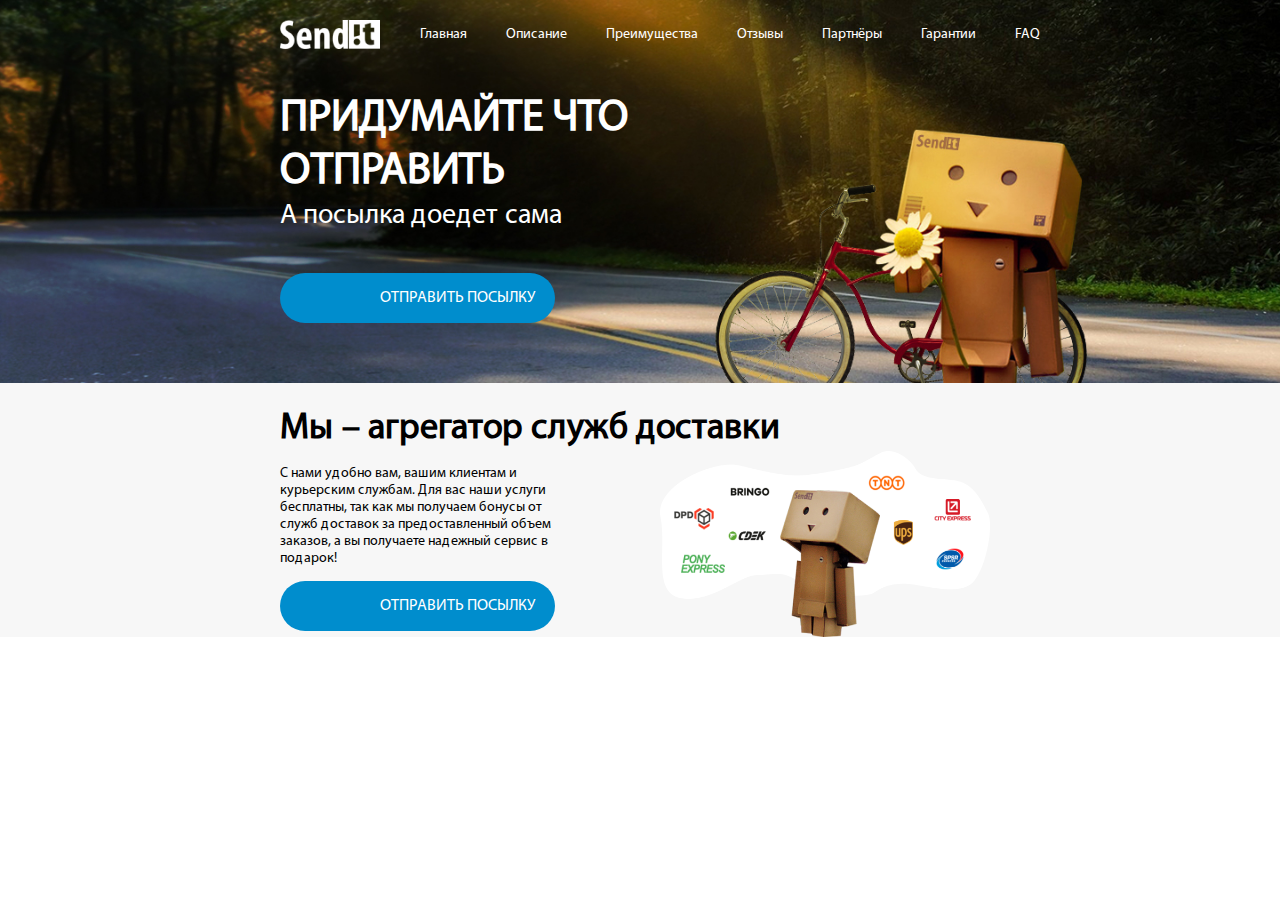
<file: public_html/lending/index.html>
<!DOCTYPE html>
<!--[if lt IE 7 ]><html class="ie ie6" lang="en"> <![endif]-->
<!--[if IE 7 ]><html class="ie ie7" lang="en"> <![endif]-->
<!--[if IE 8 ]><html class="ie ie8" lang="en"> <![endif]-->
<!--[if (gte IE 9)|!(IE)]><!--><html lang="ru"> <!--<![endif]-->

<head>

	<meta charset="utf-8">

	<title>Lending</title>
	<meta name="description" content="">
	<meta http-equiv="X-UA-Compatible" content="IE=edge">
	<meta name="viewport" content="width=device-width, initial-scale=1, maximum-scale=1">

	<link rel="stylesheet" href="libs/bootstrap/css/bootstrap-grid.min.css">
	<link rel="stylesheet" href="libs/animate/animate.css">

	<link rel="stylesheet" href="css/fonts.css">
	<link rel="stylesheet" href="css/style.css">
	<script src="libs/modernizr/modernizr.js"></script>

</head>

<body>
	<div class="promo">
		<header class="header">
			<a href="index.html" class="header__logo"><picture>
				<source srcset="img/logo_desctop.png" media="(min-width: 1440px)">
				<img src="img/logo.png" alt="logo">
			   </picture></a>
			<nav class="nav">
				<input type="checkbox" id="burger">
				<div class="nav__overlay">
				<a href="/" class="header__logo"><img class="header__overlay__img" src="img/overlay_logo.png" alt="logo"></a>
				<ul class="nav__list">
					<li class="nav__list__item"><a href="index.html" class="nav__link">Главная</a></li>
					<li class="nav__list__item"><a href="#" class="nav__link">Описание</a></li>
					<li class="nav__list__item"><a href="#" class="nav__link">Преимущества</a></li>
					<li class="nav__list__item"><a href="#" class="nav__link">Отзывы</a></li>
					<li class="nav__list__item"><a href="#" class="nav__link">Партнёры</a></li>
					<li class="nav__list__item"><a href="#" class="nav__link">Гарантии</a></li>
					<li class="nav__list__item"><a href="#" class="nav__link">FAQ</a></li>
				</ul>
				<label for="burger" class="nav__close">
					<img src="img/close.svg" width="30" height="30" alt="X">
				</label>
				</div>
				<label for="burger" class="nav__open">
					<img src="img/burger.svg" width="40" height="30" alt="menu">
				</label>
			</nav>
		</header>
		<div class="promo__text">
			<p class="promo__title">ПРИДУМАЙТЕ <br class="brake-tablet">
				ЧТО <br class="brake-mobile">
				ОТПРАВИТЬ</p>
			<p class="promo__desc">А посылка доедет сама</p>
		</div>
		<button class="btn promo__btn">отправить посылку</button>
	</div>
	<main>
		<section class="description">
			<h2 class="hidden">Service description</h2>
			<p class="description__title">Мы – агрегатор служб <br class="description__brake"> доставки</p>
			<div class="description__text">
				<p class="description__full">С нами удобно вам, вашим клиентам и курьерским службам. Для вас наши услуги бесплатны, так как мы получаем бонусы от служб доставок за предоставленный объем заказов, а вы получаете надежный сервис в подарок!</p>
				<button class="btn description__btn">отправить посылку</button>
			</div>
			<img src="img/rectangle_img_s.png" alt="brands" class="description__img">
		</section>
	</main>
	<footer></footer>
</body>
</html>
</file>
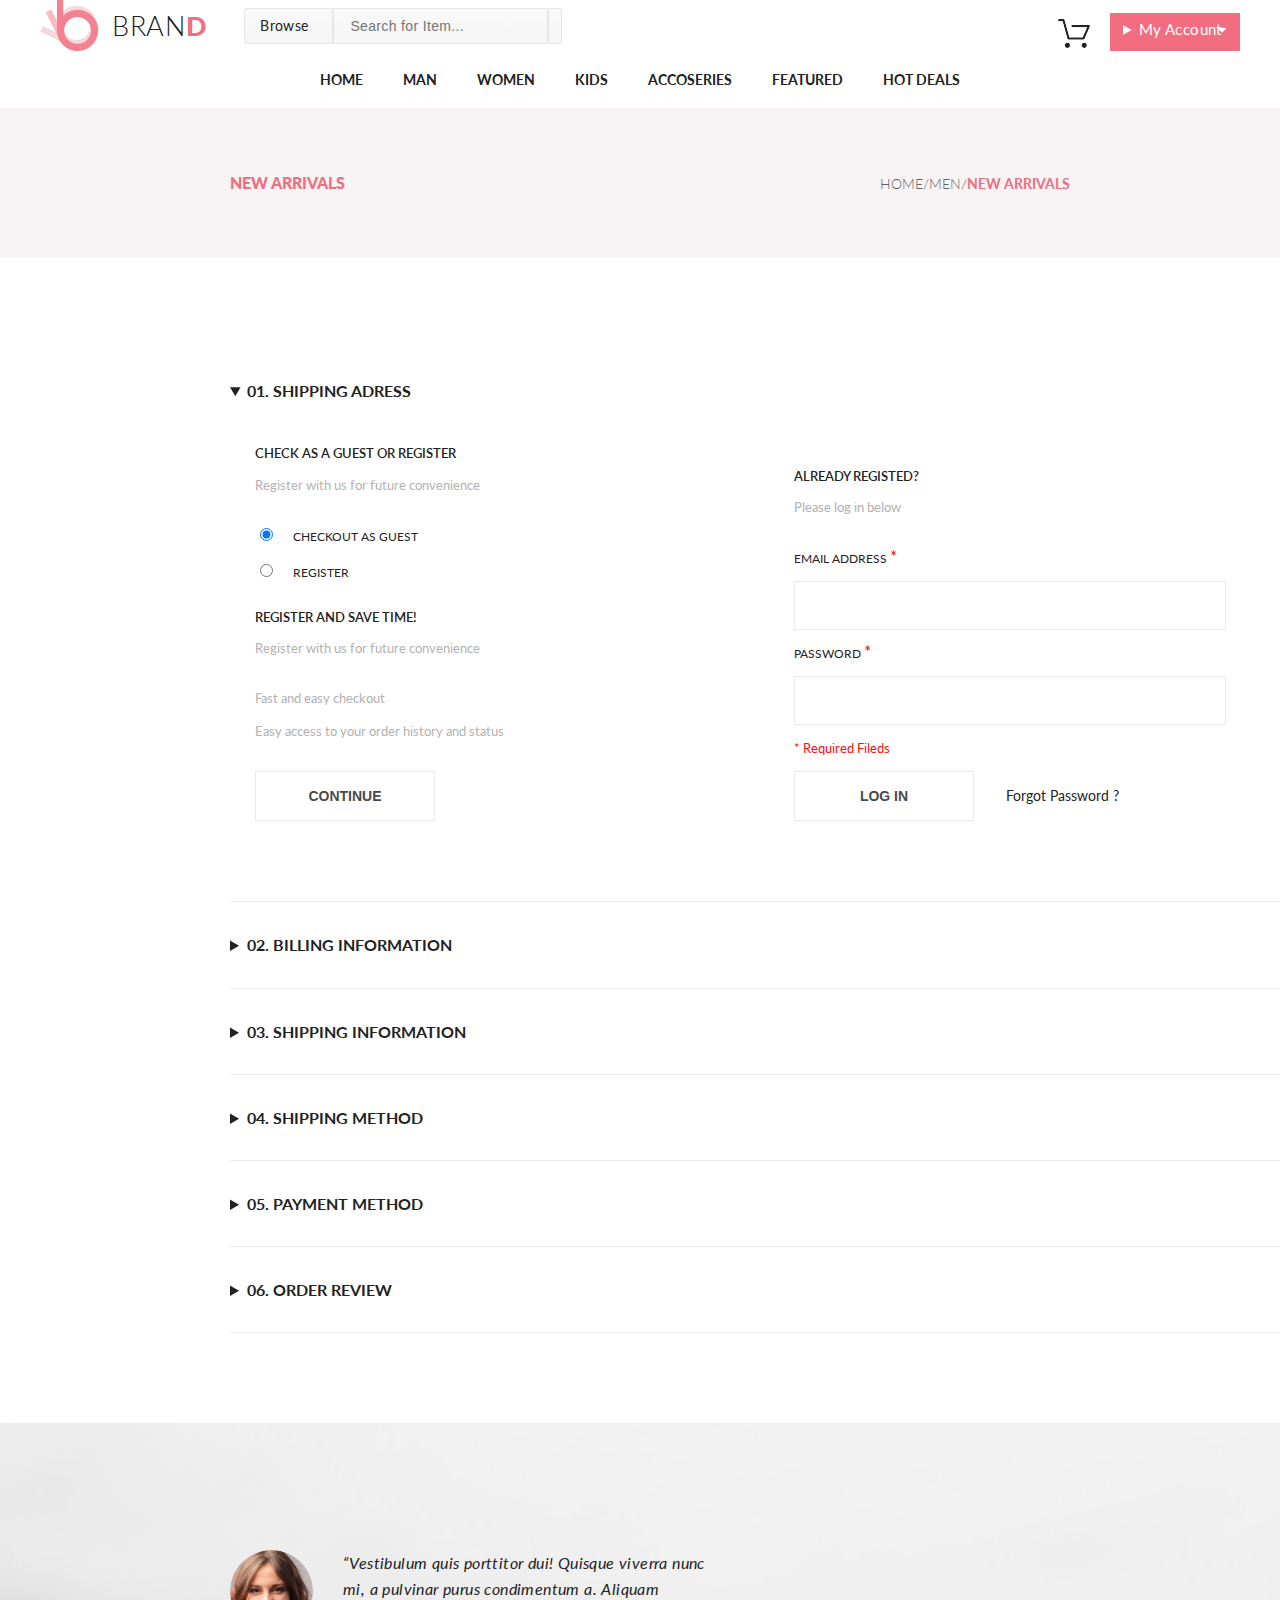
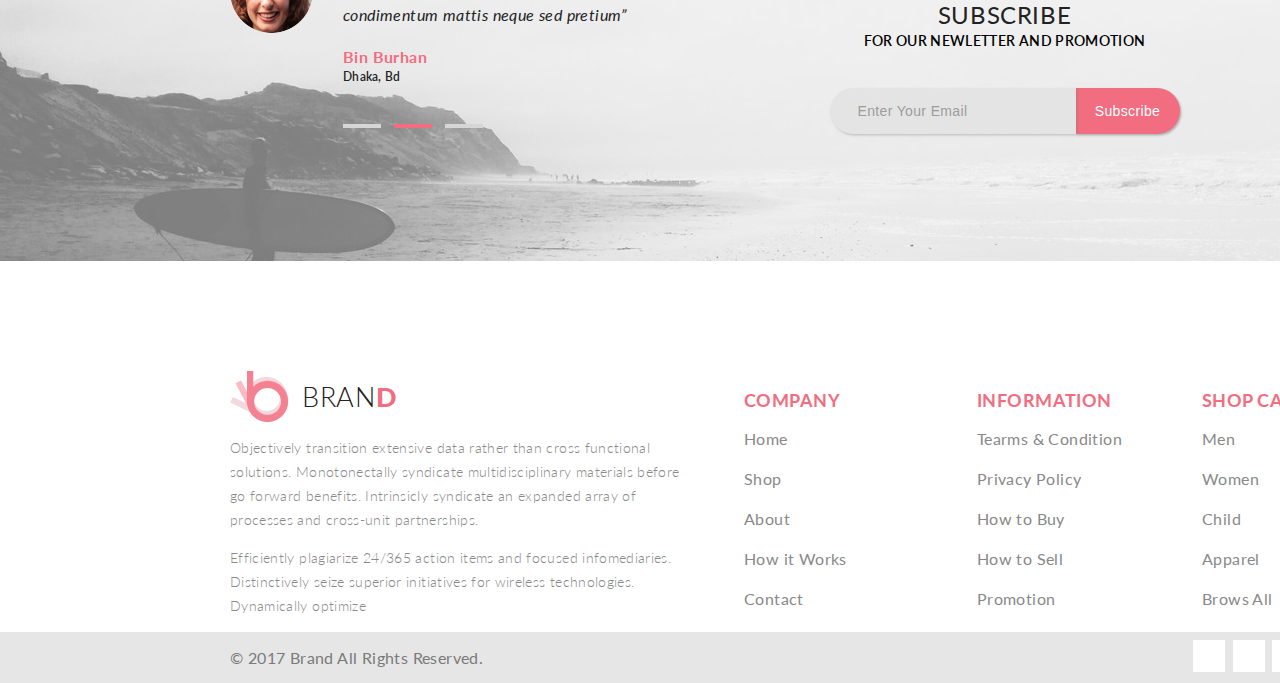
<file: public_html/checkout.html>
<!DOCTYPE html>
<html lang="en">
<head>
    <meta charset="UTF-8">
    <meta name="viewport" content="width=device-width, initial-scale=1.0">
    <title>Products</title>

    <link rel="stylesheet" href="style/style.css">
    <link rel="stylesheet" href="https://use.fontawesome.com/releases/v5.15.1/css/all.css" integrity="sha384-vp86vTRFVJgpjF9jiIGPEEqYqlDwgyBgEF109VFjmqGmIY/Y4HV4d3Gp2irVfcrp" crossorigin="anonymous">
    <link href="https://fonts.googleapis.com/css2?family=Lato:wght@300;400;700;900&display=swap" rel="stylesheet">
</head>
<body>
      <div class="content">
        <header class="header">
            <div class="wrapper">
                <div class="logo">
                    <a class="logotype" href="index.html">
                        <img class="logo-img" src="img/logo.png" alt="logo">
                        <span>BRAN<span class="logo-text">D</span></span>
                    </a>
                </div>
                <div class="search">
                    <div class="browse">
                        <p class="browse_text">Browse <span><i class="fas fa-caret-down"></i></span></p>
                        <div class="dropdown-select">
                            <div class="dropdown-select-women">
                                <p class="dropdown-select-title">Women</p>
                                <ul class="dropdown-select-list">
                                    <li class="dropdown-select-item"><a href="#" class="dropdown-select-link">Dresses</a></li>
                                    <li class="dropdown-select-item"><a href="#" class="dropdown-select-link">Tops</a></li>
                                    <li class="dropdown-select-item"><a href="#" class="dropdown-select-link">Sweaters/Knits</a></li>
                                    <li class="dropdown-select-item"><a href="#" class="dropdown-select-link">Jackets/Coats</a></li>
                                    <li class="dropdown-select-item"><a href="#" class="dropdown-select-link">Blazers</a></li>
                                    <li class="dropdown-select-item"><a href="#" class="dropdown-select-link">Denim</a></li>
                                    <li class="dropdown-select-item"><a href="#" class="dropdown-select-link">Leggings/Pants</a></li>
                                    <li class="dropdown-select-item"><a href="#" class="dropdown-select-link">Skirts/Shorts</a></li>
                                    <li class="dropdown-select-item"><a href="#" class="dropdown-select-link">Accessories</a></li>
                                </ul>
                            </div>
                            <div class="dropdown-select-men">
                                <p class="dropdown-select-title">Men</p>
                                <ul class="dropdown-select-list">
                                    <li class="dropdown-select-item"><a href="#" class="dropdown-select-link">Tees/Tank tops</a></li>
                                    <li class="dropdown-select-item"><a href="#" class="dropdown-select-link">Shirts/Polos</a></li>
                                    <li class="dropdown-select-item"><a href="#" class="dropdown-select-link">Sweaters</a></li>
                                    <li class="dropdown-select-item"><a href="#" class="dropdown-select-link">Sweatshirts/Hoodies</a></li>
                                    <li class="dropdown-select-item"><a href="#" class="dropdown-select-link">Blazers</a></li>
                                    <li class="dropdown-select-item"><a href="#" class="dropdown-select-link">Jackets/vests</a></li>
                                </ul>
                            </div>
                        </div>
                    </div>
    
                    <form class="search-form" action="#">
                        <input class="search-form-text" type="text" placeholder="Search for Item...">
                        <button class="search-form-button" type="submit"><i class="fas fa-search"></i></button>
                    </form>
                </div>
                <div class="login">
                    <a href="shopping_cart.html" class="basket"><img src="img/forma_1_1113.png" alt="basket"></a>
                    <details class="my-account">
                        <summary>My Account</summary>
                        <div class="cart">
                            <div class="cart_product">
                                <img src="img/product1.jpg" alt="" width="72" height="82">
                                <div class="cart_product_details">
                                    <h3 class="cart_product_name">Rebox Zane</h3>
                                    <div class="cart_product_stars">
                                        <i class="fas fa-star"></i>
                                        <i class="fas fa-star"></i>
                                        <i class="fas fa-star"></i>
                                        <i class="fas fa-star"></i>
                                        <i class="fas fa-star-half-alt"></i>
                                    </div>
                                    <p class="cart_product_price">1 <span>x </span>$250</p>
                                </div>
                                <div class="shopping_cart_action cart_product_button">
                                    <button><i class="fas fa-times-circle"></i></button>
                                </div>
                            </div>
                            <div class="cart_product">
                                <img src="img/product1.jpg" alt="" width="72" height="82">
                                <div class="cart_product_details">
                                    <h3 class="cart_product_name">Rebox Zane</h3>
                                    <div class="cart_product_stars">
                                        <i class="fas fa-star"></i>
                                        <i class="fas fa-star"></i>
                                        <i class="fas fa-star"></i>
                                        <i class="fas fa-star"></i>
                                        <i class="fas fa-star-half-alt"></i>
                                    </div>
                                    <p class="cart_product_price">1 <span>x </span>$250</p>
                                </div>
                                <div class="shopping_cart_action cart_product_button">
                                    <button><i class="fas fa-times-circle"></i></button>
                                </div>
                            </div>
                            <div class="cart_price">
                                <p class="cart_price_total">TOTAL</p>
                                <p class="cart_price_value">$500.00</p>
                            </div>
                            <div class="cart_buttons">
                                <button class="cart_button">Checkout</button>
                                <button class="cart_button">Go to cart</button>
                            </div>
                        </div>
                    </details>
                </div>
            </div>
        </header>
    
        <nav class="main-nav">
            <div class="nav-wrapper">
                <ul class="nav">
                  <li class="nav-item"><a href="index.html" class="nav-link">Home</a></li>
                  <li class="nav-item"><a href="products-man.html" class="nav-link">man</a>
                        <div class="nav_drop">
                            <div class="nav_drop_col">
                                <p class="nav_drop_header">Women</p>
                                <ul class="nav_drop_list">
                                    <li class="nav_drop_item"><a href="#" class="nav_drop_link">Dresses</a></li>
                                    <li class="nav_drop_item"><a href="#" class="nav_drop_link">Tops</a></li>
                                    <li class="nav_drop_item"><a href="#" class="nav_drop_link">Sweaters/Knits</a></li>
                                    <li class="nav_drop_item"><a href="#" class="nav_drop_link">Jackets/Coats</a></li>
                                    <li class="nav_drop_item"><a href="#" class="nav_drop_link">Blazers</a></li>
                                    <li class="nav_drop_item"><a href="#" class="nav_drop_link">Denim</a></li>
                                    <li class="nav_drop_item"><a href="#" class="nav_drop_link">Leggings/Pants</a></li>
                                    <li class="nav_drop_item"><a href="#" class="nav_drop_link">Skirts/Shorts</a></li>
                                    <li class="nav_drop_item"><a href="#" class="nav_drop_link">Accessories</a></li>
                                </ul>
                            </div>
                            <div class="nav_drop_col">
                                <p class="nav_drop_header">Women</p>
                                <ul class="nav_drop_list">
                                    <li class="nav_drop_item"><a href="#" class="nav_drop_link">Dresses</a></li>
                                    <li class="nav_drop_item"><a href="#" class="nav_drop_link">Tops</a></li>
                                    <li class="nav_drop_item"><a href="#" class="nav_drop_link">Sweaters/Knits</a></li>
                                    <li class="nav_drop_item"><a href="#" class="nav_drop_link">Jackets/Coats</a></li>
                                    <li class="nav_drop_header nav_drop_header_li">Women</li>
                                    <li class="nav_drop_item"><a href="#" class="nav_drop_link">Blazers</a></li>
                                    <li class="nav_drop_item"><a href="#" class="nav_drop_link">Denim</a></li>
                                    <li class="nav_drop_item"><a href="#" class="nav_drop_link">Leggings/Pants</a></li>
                                </ul>
                            </div>
                            <div class="nav_drop_col">
                                <p class="nav_drop_header">Women</p>
                                <ul class="nav_drop_list">
                                    <li class="nav_drop_item"><a href="#" class="nav_drop_link">Dresses</a></li>
                                    <li class="nav_drop_item"><a href="#" class="nav_drop_link">Tops</a></li>
                                    <li class="nav_drop_item"><a href="#" class="nav_drop_link">Sweaters/Knits</a></li>
                                    <li class="nav_drop_item"><a href="#" class="nav_drop_link">Jackets/Coats</a></li>
                                </ul>
                                <a href="#" class="nav_drop_img"><img src="img/nav_drop_img.jpg" alt=""></a>
                            </div>
                        </div>
                  </li>
                  <li class="nav-item"><a href="#" class="nav-link">women</a>
                    <div class="nav_drop">
                        <div class="nav_drop_col">
                            <p class="nav_drop_header">Women</p>
                            <ul class="nav_drop_list">
                                <li class="nav_drop_item"><a href="#" class="nav_drop_link">Dresses</a></li>
                                <li class="nav_drop_item"><a href="#" class="nav_drop_link">Tops</a></li>
                                <li class="nav_drop_item"><a href="#" class="nav_drop_link">Sweaters/Knits</a></li>
                                <li class="nav_drop_item"><a href="#" class="nav_drop_link">Jackets/Coats</a></li>
                                <li class="nav_drop_item"><a href="#" class="nav_drop_link">Blazers</a></li>
                                <li class="nav_drop_item"><a href="#" class="nav_drop_link">Denim</a></li>
                                <li class="nav_drop_item"><a href="#" class="nav_drop_link">Leggings/Pants</a></li>
                                <li class="nav_drop_item"><a href="#" class="nav_drop_link">Skirts/Shorts</a></li>
                                <li class="nav_drop_item"><a href="#" class="nav_drop_link">Accessories</a></li>
                            </ul>
                        </div>
                        <div class="nav_drop_col">
                            <p class="nav_drop_header">Women</p>
                            <ul class="nav_drop_list">
                                <li class="nav_drop_item"><a href="#" class="nav_drop_link">Dresses</a></li>
                                <li class="nav_drop_item"><a href="#" class="nav_drop_link">Tops</a></li>
                                <li class="nav_drop_item"><a href="#" class="nav_drop_link">Sweaters/Knits</a></li>
                                <li class="nav_drop_item"><a href="#" class="nav_drop_link">Jackets/Coats</a></li>
                                <li class="nav_drop_header nav_drop_header_li">Women</li>
                                <li class="nav_drop_item"><a href="#" class="nav_drop_link">Blazers</a></li>
                                <li class="nav_drop_item"><a href="#" class="nav_drop_link">Denim</a></li>
                                <li class="nav_drop_item"><a href="#" class="nav_drop_link">Leggings/Pants</a></li>
                            </ul>
                        </div>
                        <div class="nav_drop_col">
                            <p class="nav_drop_header">Women</p>
                            <ul class="nav_drop_list">
                                <li class="nav_drop_item"><a href="#" class="nav_drop_link">Dresses</a></li>
                                <li class="nav_drop_item"><a href="#" class="nav_drop_link">Tops</a></li>
                                <li class="nav_drop_item"><a href="#" class="nav_drop_link">Sweaters/Knits</a></li>
                                <li class="nav_drop_item"><a href="#" class="nav_drop_link">Jackets/Coats</a></li>
                            </ul>
                            <a href="#" class="nav_drop_img"><img src="img/nav_drop_img.jpg" alt=""></a>
                        </div>
                    </div></li>
                  <li class="nav-item"><a href="#" class="nav-link">kids</a>
                    <div class="nav_drop">
                        <div class="nav_drop_col">
                            <p class="nav_drop_header">Women</p>
                            <ul class="nav_drop_list">
                                <li class="nav_drop_item"><a href="#" class="nav_drop_link">Dresses</a></li>
                                <li class="nav_drop_item"><a href="#" class="nav_drop_link">Tops</a></li>
                                <li class="nav_drop_item"><a href="#" class="nav_drop_link">Sweaters/Knits</a></li>
                                <li class="nav_drop_item"><a href="#" class="nav_drop_link">Jackets/Coats</a></li>
                                <li class="nav_drop_item"><a href="#" class="nav_drop_link">Blazers</a></li>
                                <li class="nav_drop_item"><a href="#" class="nav_drop_link">Denim</a></li>
                                <li class="nav_drop_item"><a href="#" class="nav_drop_link">Leggings/Pants</a></li>
                                <li class="nav_drop_item"><a href="#" class="nav_drop_link">Skirts/Shorts</a></li>
                                <li class="nav_drop_item"><a href="#" class="nav_drop_link">Accessories</a></li>
                            </ul>
                        </div>
                        <div class="nav_drop_col">
                            <p class="nav_drop_header">Women</p>
                            <ul class="nav_drop_list">
                                <li class="nav_drop_item"><a href="#" class="nav_drop_link">Dresses</a></li>
                                <li class="nav_drop_item"><a href="#" class="nav_drop_link">Tops</a></li>
                                <li class="nav_drop_item"><a href="#" class="nav_drop_link">Sweaters/Knits</a></li>
                                <li class="nav_drop_item"><a href="#" class="nav_drop_link">Jackets/Coats</a></li>
                                <li class="nav_drop_header nav_drop_header_li">Women</li>
                                <li class="nav_drop_item"><a href="#" class="nav_drop_link">Blazers</a></li>
                                <li class="nav_drop_item"><a href="#" class="nav_drop_link">Denim</a></li>
                                <li class="nav_drop_item"><a href="#" class="nav_drop_link">Leggings/Pants</a></li>
                            </ul>
                        </div>
                        <div class="nav_drop_col">
                            <p class="nav_drop_header">Women</p>
                            <ul class="nav_drop_list">
                                <li class="nav_drop_item"><a href="#" class="nav_drop_link">Dresses</a></li>
                                <li class="nav_drop_item"><a href="#" class="nav_drop_link">Tops</a></li>
                                <li class="nav_drop_item"><a href="#" class="nav_drop_link">Sweaters/Knits</a></li>
                                <li class="nav_drop_item"><a href="#" class="nav_drop_link">Jackets/Coats</a></li>
                            </ul>
                            <a href="#" class="nav_drop_img"><img src="img/nav_drop_img.jpg" alt=""></a>
                        </div>
                    </div>
                </li>
                  <li class="nav-item"><a href="#" class="nav-link">accoseries</a>
                    <div class="nav_drop nav_drop_position">
                        <div class="nav_drop_col">
                            <p class="nav_drop_header">Women</p>
                            <ul class="nav_drop_list">
                                <li class="nav_drop_item"><a href="#" class="nav_drop_link">Dresses</a></li>
                                <li class="nav_drop_item"><a href="#" class="nav_drop_link">Tops</a></li>
                                <li class="nav_drop_item"><a href="#" class="nav_drop_link">Sweaters/Knits</a></li>
                                <li class="nav_drop_item"><a href="#" class="nav_drop_link">Jackets/Coats</a></li>
                                <li class="nav_drop_item"><a href="#" class="nav_drop_link">Blazers</a></li>
                                <li class="nav_drop_item"><a href="#" class="nav_drop_link">Denim</a></li>
                                <li class="nav_drop_item"><a href="#" class="nav_drop_link">Leggings/Pants</a></li>
                                <li class="nav_drop_item"><a href="#" class="nav_drop_link">Skirts/Shorts</a></li>
                                <li class="nav_drop_item"><a href="#" class="nav_drop_link">Accessories</a></li>
                            </ul>
                        </div>
                        <div class="nav_drop_col">
                            <p class="nav_drop_header">Women</p>
                            <ul class="nav_drop_list">
                                <li class="nav_drop_item"><a href="#" class="nav_drop_link">Dresses</a></li>
                                <li class="nav_drop_item"><a href="#" class="nav_drop_link">Tops</a></li>
                                <li class="nav_drop_item"><a href="#" class="nav_drop_link">Sweaters/Knits</a></li>
                                <li class="nav_drop_item"><a href="#" class="nav_drop_link">Jackets/Coats</a></li>
                                <li class="nav_drop_header nav_drop_header_li">Women</li>
                                <li class="nav_drop_item"><a href="#" class="nav_drop_link">Blazers</a></li>
                                <li class="nav_drop_item"><a href="#" class="nav_drop_link">Denim</a></li>
                                <li class="nav_drop_item"><a href="#" class="nav_drop_link">Leggings/Pants</a></li>
                            </ul>
                        </div>
                        <div class="nav_drop_col">
                            <p class="nav_drop_header">Women</p>
                            <ul class="nav_drop_list">
                                <li class="nav_drop_item"><a href="#" class="nav_drop_link">Dresses</a></li>
                                <li class="nav_drop_item"><a href="#" class="nav_drop_link">Tops</a></li>
                                <li class="nav_drop_item"><a href="#" class="nav_drop_link">Sweaters/Knits</a></li>
                                <li class="nav_drop_item"><a href="#" class="nav_drop_link">Jackets/Coats</a></li>
                            </ul>
                            <a href="#" class="nav_drop_img"><img src="img/nav_drop_img.jpg" alt=""></a>
                        </div>
                    </div>
                </li>
                  <li class="nav-item"><a href="#" class="nav-link">featured</a>
                    <div class="nav_drop nav_drop_position">
                        <div class="nav_drop_col">
                            <p class="nav_drop_header">Women</p>
                            <ul class="nav_drop_list">
                                <li class="nav_drop_item"><a href="#" class="nav_drop_link">Dresses</a></li>
                                <li class="nav_drop_item"><a href="#" class="nav_drop_link">Tops</a></li>
                                <li class="nav_drop_item"><a href="#" class="nav_drop_link">Sweaters/Knits</a></li>
                                <li class="nav_drop_item"><a href="#" class="nav_drop_link">Jackets/Coats</a></li>
                                <li class="nav_drop_item"><a href="#" class="nav_drop_link">Blazers</a></li>
                                <li class="nav_drop_item"><a href="#" class="nav_drop_link">Denim</a></li>
                                <li class="nav_drop_item"><a href="#" class="nav_drop_link">Leggings/Pants</a></li>
                                <li class="nav_drop_item"><a href="#" class="nav_drop_link">Skirts/Shorts</a></li>
                                <li class="nav_drop_item"><a href="#" class="nav_drop_link">Accessories</a></li>
                            </ul>
                        </div>
                        <div class="nav_drop_col">
                            <p class="nav_drop_header">Women</p>
                            <ul class="nav_drop_list">
                                <li class="nav_drop_item"><a href="#" class="nav_drop_link">Dresses</a></li>
                                <li class="nav_drop_item"><a href="#" class="nav_drop_link">Tops</a></li>
                                <li class="nav_drop_item"><a href="#" class="nav_drop_link">Sweaters/Knits</a></li>
                                <li class="nav_drop_item"><a href="#" class="nav_drop_link">Jackets/Coats</a></li>
                                <li class="nav_drop_header nav_drop_header_li">Women</li>
                                <li class="nav_drop_item"><a href="#" class="nav_drop_link">Blazers</a></li>
                                <li class="nav_drop_item"><a href="#" class="nav_drop_link">Denim</a></li>
                                <li class="nav_drop_item"><a href="#" class="nav_drop_link">Leggings/Pants</a></li>
                            </ul>
                        </div>
                        <div class="nav_drop_col">
                            <p class="nav_drop_header">Women</p>
                            <ul class="nav_drop_list">
                                <li class="nav_drop_item"><a href="#" class="nav_drop_link">Dresses</a></li>
                                <li class="nav_drop_item"><a href="#" class="nav_drop_link">Tops</a></li>
                                <li class="nav_drop_item"><a href="#" class="nav_drop_link">Sweaters/Knits</a></li>
                                <li class="nav_drop_item"><a href="#" class="nav_drop_link">Jackets/Coats</a></li>
                            </ul>
                            <a href="#" class="nav_drop_img"><img src="img/nav_drop_img.jpg" alt=""></a>
                        </div>
                    </div></li>
                  <li class="nav-item"><a href="#" class="nav-link">hot deals</a>
                    <div class="nav_drop nav_drop_position">
                        <div class="nav_drop_col">
                            <p class="nav_drop_header">Women</p>
                            <ul class="nav_drop_list">
                                <li class="nav_drop_item"><a href="#" class="nav_drop_link">Dresses</a></li>
                                <li class="nav_drop_item"><a href="#" class="nav_drop_link">Tops</a></li>
                                <li class="nav_drop_item"><a href="#" class="nav_drop_link">Sweaters/Knits</a></li>
                                <li class="nav_drop_item"><a href="#" class="nav_drop_link">Jackets/Coats</a></li>
                                <li class="nav_drop_item"><a href="#" class="nav_drop_link">Blazers</a></li>
                                <li class="nav_drop_item"><a href="#" class="nav_drop_link">Denim</a></li>
                                <li class="nav_drop_item"><a href="#" class="nav_drop_link">Leggings/Pants</a></li>
                                <li class="nav_drop_item"><a href="#" class="nav_drop_link">Skirts/Shorts</a></li>
                                <li class="nav_drop_item"><a href="#" class="nav_drop_link">Accessories</a></li>
                            </ul>
                        </div>
                        <div class="nav_drop_col">
                            <p class="nav_drop_header">Women</p>
                            <ul class="nav_drop_list">
                                <li class="nav_drop_item"><a href="#" class="nav_drop_link">Dresses</a></li>
                                <li class="nav_drop_item"><a href="#" class="nav_drop_link">Tops</a></li>
                                <li class="nav_drop_item"><a href="#" class="nav_drop_link">Sweaters/Knits</a></li>
                                <li class="nav_drop_item"><a href="#" class="nav_drop_link">Jackets/Coats</a></li>
                                <li class="nav_drop_header nav_drop_header_li">Women</li>
                                <li class="nav_drop_item"><a href="#" class="nav_drop_link">Blazers</a></li>
                                <li class="nav_drop_item"><a href="#" class="nav_drop_link">Denim</a></li>
                                <li class="nav_drop_item"><a href="#" class="nav_drop_link">Leggings/Pants</a></li>
                            </ul>
                        </div>
                        <div class="nav_drop_col">
                            <p class="nav_drop_header">Women</p>
                            <ul class="nav_drop_list">
                                <li class="nav_drop_item"><a href="#" class="nav_drop_link">Dresses</a></li>
                                <li class="nav_drop_item"><a href="#" class="nav_drop_link">Tops</a></li>
                                <li class="nav_drop_item"><a href="#" class="nav_drop_link">Sweaters/Knits</a></li>
                                <li class="nav_drop_item"><a href="#" class="nav_drop_link">Jackets/Coats</a></li>
                            </ul>
                            <a href="#" class="nav_drop_img"><img src="img/nav_drop_img.jpg" alt=""></a>
                        </div>
                    </div>
                </li>
                </ul>
            </div>
          </nav>
    
              <h1 class="hidden">Catalog For Man</h1>
              <nav class="breadcrumbs">
                  <div class="container">
                      <div class="breadcrumbs-content">
                        <p class="breadcrumbs-subtitle">New Arrivals</p>
                        <div class="breadcrumbs-nav">
                            <ul class="breadcrumbs-links">
                                <li class="breadcrumbs-item"><a href="index.html" class="breadcrumbs-link">home/</a></li>
                                <li class="breadcrumbs-item"><a href="#" class="breadcrumbs-link">men/</a></li>
                                <li class="breadcrumbs-item"><a href="#" class="breadcrumbs-link breadcrumbs-link-active">New Arrivals</a></li>
                            </ul>
                        </div>
                      </div>
                  </div>
              </nav>
        <main>
            <h2 class="hidden">Personal Area</h2>
            <div class="container checkout_container">
                <details class="checkout_section checkout_shipping_adress" open>
                    <summary>01. Shipping Adress</summary>
                    <div class="checkout_section_form">
                        <div class="checkout_section_form1">
                            <div class="checkout_section_form1_part">
                                <h3 class="checkout_section_form1_title">Check as a guest or register</h3>
                                <p class="checkout_section_form1_text">Register with us for future convenience</p>
                            </div>
                            <div class="checkout_section_form1_part checkout_section_form1_part2">
                                <input type="radio" checked name="dva" id="dva1"/><label for="dva1">checkout as guest</label>
                                <input type="radio" name="dva" id="dva2"/><label for="dva2">register</label>
                            </div>
                            <div class="checkout_section_form1_part">
                                <h3 class="checkout_section_form1_title">register and save time!</h3>
                                <p class="checkout_section_form1_text">Register with us for future convenience</p>
                            </div>
                            <div class="checkout_section_form1_part">
                                <p class="checkout_section_form1_text"><i class="fas fa-angle-double-right"></i>Fast and easy checkout</p>
                                <p class="checkout_section_form1_text"><i class="fas fa-angle-double-right"></i>Easy access to your order history and status</p>
                            </div>
                            <button class="checkout_section_form_btn">Continue</button>
                        </div>
                        <div class="checkout_section_form2">
                            <div class="checkout_section_form1_part">
                                <h3 class="checkout_section_form1_title">Already registed?</h3>
                                <p class="checkout_section_form1_text">Please log in below</p>
                            </div>
                            <form action="#" class="checkout_section_form2_login">
                                <p class="checkout_section_form2_login_title">EMAIL ADDRESS <span>*</span></p>
                                <input type="text" class="checkout_section_form2_login_input">
                                <p class="checkout_section_form2_login_title">PASSWORD <span>*</span></p>
                                <input type="password" class="checkout_section_form2_login_input">
                                <p class="checkout_section_form2_login_prompt">* Required Fileds</p>
                                <div class="checkout_section_form2_login_btn">
                                    <button class="checkout_section_form_btn">Log in</button>
                                    <a href="#">Forgot Password ?</a>
                                </div>
                            </form>
                        </div>
                    </div>
                </details>
                <details class="checkout_section checkout_shipping_adress">
                    <summary>02. BILLING INFORMATION</summary>
                    <div class="checkout_section_form">
                        Some content
                    </div>
                </details>
                <details class="checkout_section checkout_shipping_adress">
                    <summary>03. SHIPPING INFORMATION</summary>
                    <div class="checkout_section_form">
                        Some content
                    </div>
                </details>
                <details class="checkout_section checkout_shipping_adress">
                    <summary>04. SHIPPING METHOD</summary>
                    <div class="checkout_section_form">
                        Some content
                    </div>
                </details>
                <details class="checkout_section checkout_shipping_adress">
                    <summary>05. PAYMENT METHOD</summary>
                    <div class="checkout_section_form">
                        Some content
                    </div>
                </details>
                <details class="checkout_section checkout_shipping_adress">
                    <summary>06. ORDER REVIEW</summary>
                    <div class="checkout_section_form">
                        Some content
                    </div>
                </details>
            </div>
        </main>
      </div>
      <footer class="products_footer">
        <div class="subscribe-copy">
            <div class="container">
            <div class="subscribe-part1">
                <img src="img/ellipse_3_2206.png" alt="ava">
                <div class="subscribe-text-part1">
                    <p class="subscribe-text1">“Vestibulum quis porttitor dui! Quisque viverra nunc mi, 
                        a pulvinar purus condimentum a. Aliquam condimentum mattis neque sed pretium”</p>
                    <p class="subscribe-text2">Bin Burhan</p>
                    <p class="subscribe-text2 subscribe-text3">Dhaka, Bd</p>
                    <div class="subscribe-slider">
                        <a href="#" class="rectangle"></a>
                        <a href="#" class="rectangle rectangle-active"></a>
                        <a href="#" class="rectangle"></a>
                    </div>
                </div>
            </div>
            
    
            <div class="subscribe-part2">
                <div class="subscribe-text-part2">
                    <p class="subscribe-text4">Subscribe</p>
                    <p class="subscribe-text5">FOR OUR NEWLETTER AND PROMOTION</p>
                </div>
                <div class="subscribe-form">
                    <input class="subscribe-input" type="email" placeholder="Enter Your Email">
                    <button class="subscribe-button">Subscribe</button>
                </div>
            </div>
        </div>
        </div>
        <div class="container">
        <div class="footer-part1">
            <div class="footer-text">
                <div class="logo">
                    <a class="logotype" href="#">
                        <img class="logo-img" src="img/logo.png" alt="logo">
                        <span>BRAN<span class="logo-text">D</span></span>
                    </a>
                </div>
                <p class="footer-p">Objectively transition extensive data rather than cross functional solutions. Monotonectally syndicate multidisciplinary materials before go forward benefits. Intrinsicly syndicate an expanded array of processes and cross-unit partnerships.</p>
                <p class="footer-p">Efficiently plagiarize 24/365 action items and focused infomediaries.
                    Distinctively seize superior initiatives for wireless technologies. Dynamically optimize</p>                       
            </div>
        </div>
        <div class="footer-part2">
            <div class="company">
                <p class="name-footer-list">COMPANY</p>
                <ul class="footer-list">
                    <li class="footer-links"><a class="footer-link" href="#">Home</a></li>
                    <li class="footer-links"><a class="footer-link" href="#">Shop</a></li>
                    <li class="footer-links"><a class="footer-link" href="#">About</a></li>
                    <li class="footer-links"><a class="footer-link" href="#">How it Works</a></li>
                    <li class="footer-links"><a class="footer-link" href="#">Contact</a></li>
                </ul>
            </div>
            <div class="information">
                <p class="name-footer-list">INFORMATION</p>
                <ul class="footer-list">
                    <li class="footer-links"><a class="footer-link" href="#">Tearms & Condition</a></li>
                    <li class="footer-links"><a class="footer-link" href="#">Privacy Policy</a></li>
                    <li class="footer-links"><a class="footer-link" href="#">How to Buy</a></li>
                    <li class="footer-links"><a class="footer-link" href="#">How to Sell</a></li>
                    <li class="footer-links"><a class="footer-link" href="#">Promotion</a></li>
                </ul>
            </div>
            <div class="shop-category">
                <p class="name-footer-list">SHOP CATEGORY</p>
                <ul class="footer-list">
                    <li class="footer-links"><a class="footer-link" href="#">Men</a></li>
                    <li class="footer-links"><a class="footer-link" href="#">Women</a></li>
                    <li class="footer-links"><a class="footer-link" href="#">Child</a></li>
                    <li class="footer-links"><a class="footer-link" href="#">Apparel</a></li>
                    <li class="footer-links"><a class="footer-link" href="#">Brows All</a></li>
                </ul>
            </div>
        </div>
    </div>
        <div class="footer-part3">
            <div class="container">
            <p class="copy">© 2017  Brand  All Rights Reserved.</p>
            <div class="social-icons">
                <a href="#" class="social-link"><i class="fab fa-facebook-f social-img"></i></a>
                <a href="#" class="social-link"><i class="fab fa-twitter social-img"></i></a>
                <a href="#" class="social-link"><i class="fab fa-linkedin-in social-img"></i></a>
                <a href="#" class="social-link"><i class="fab fa-pinterest-p social-img"></i></a>
                <a href="#" class="social-link"><i class="fab fa-google-plus-g social-img"></i></a>
            </div>
            </div>
        </div>
    </footer>
</body>
</html>
</file>
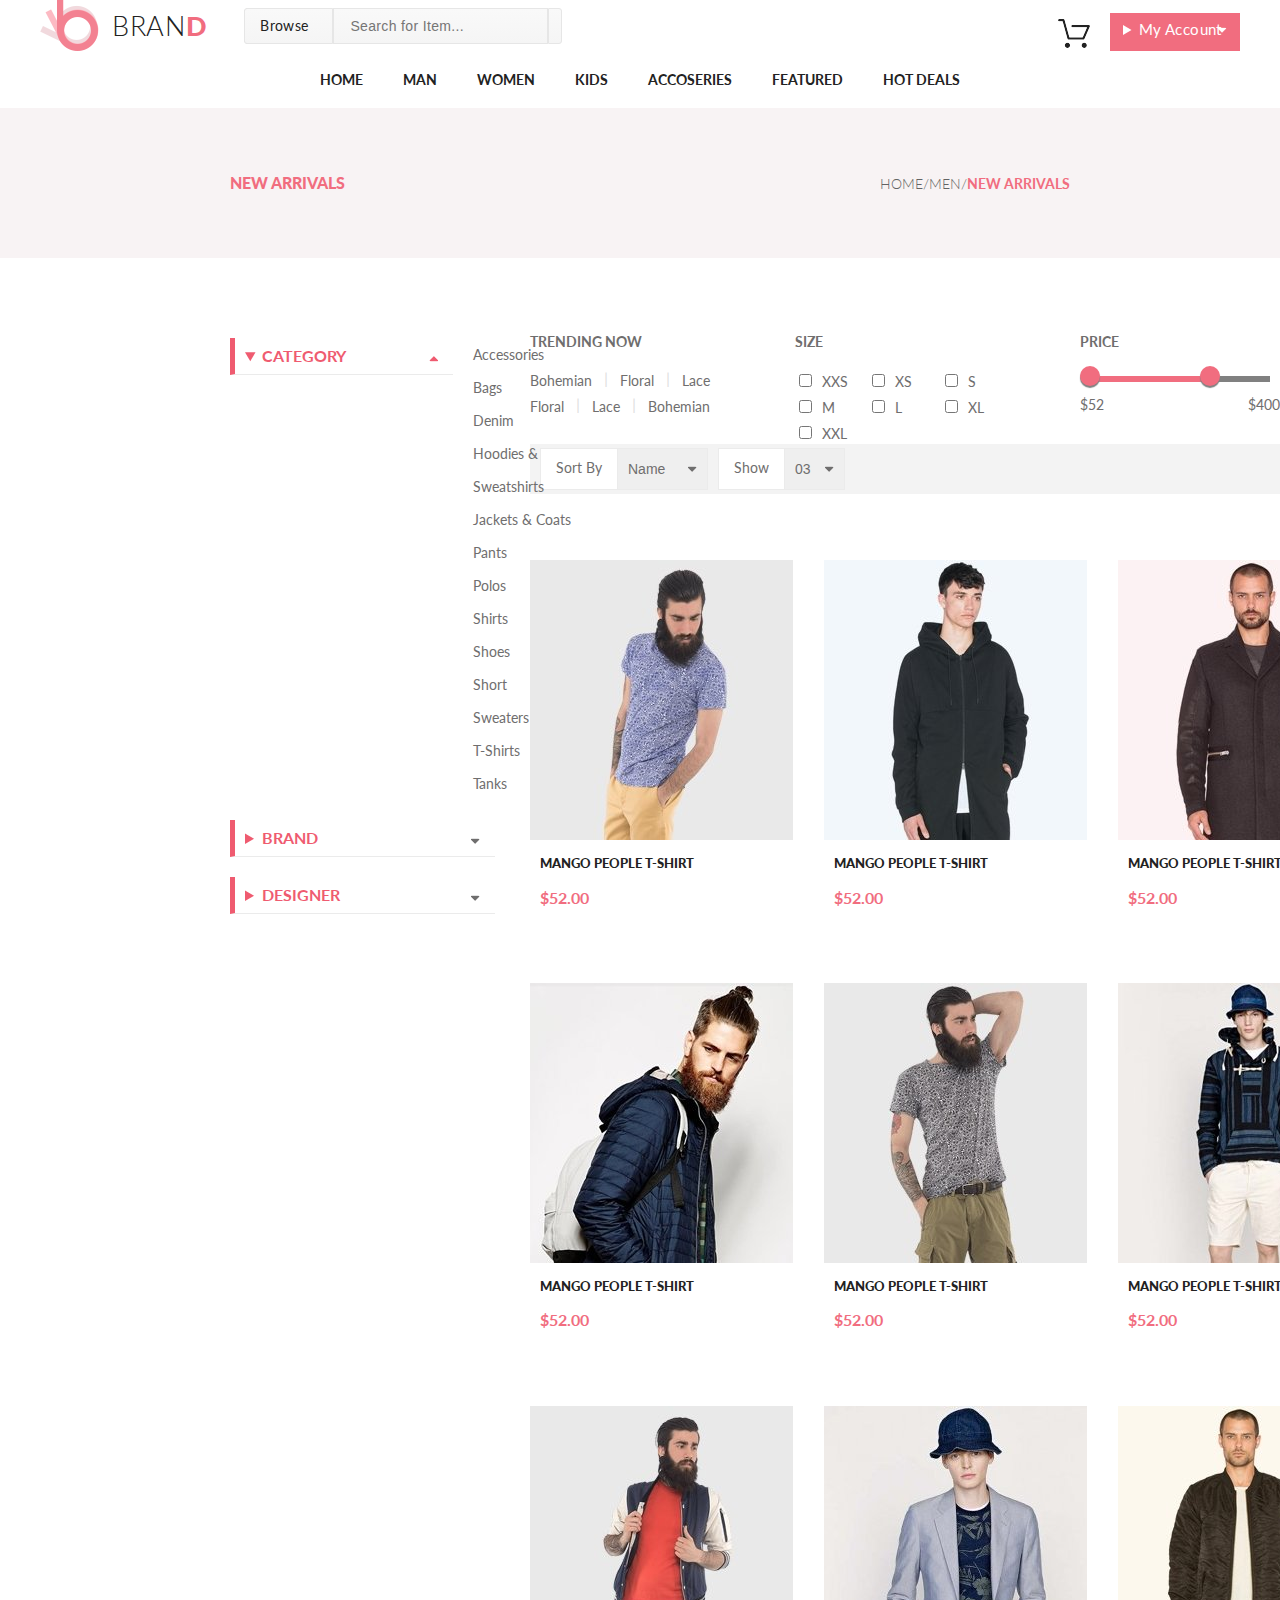
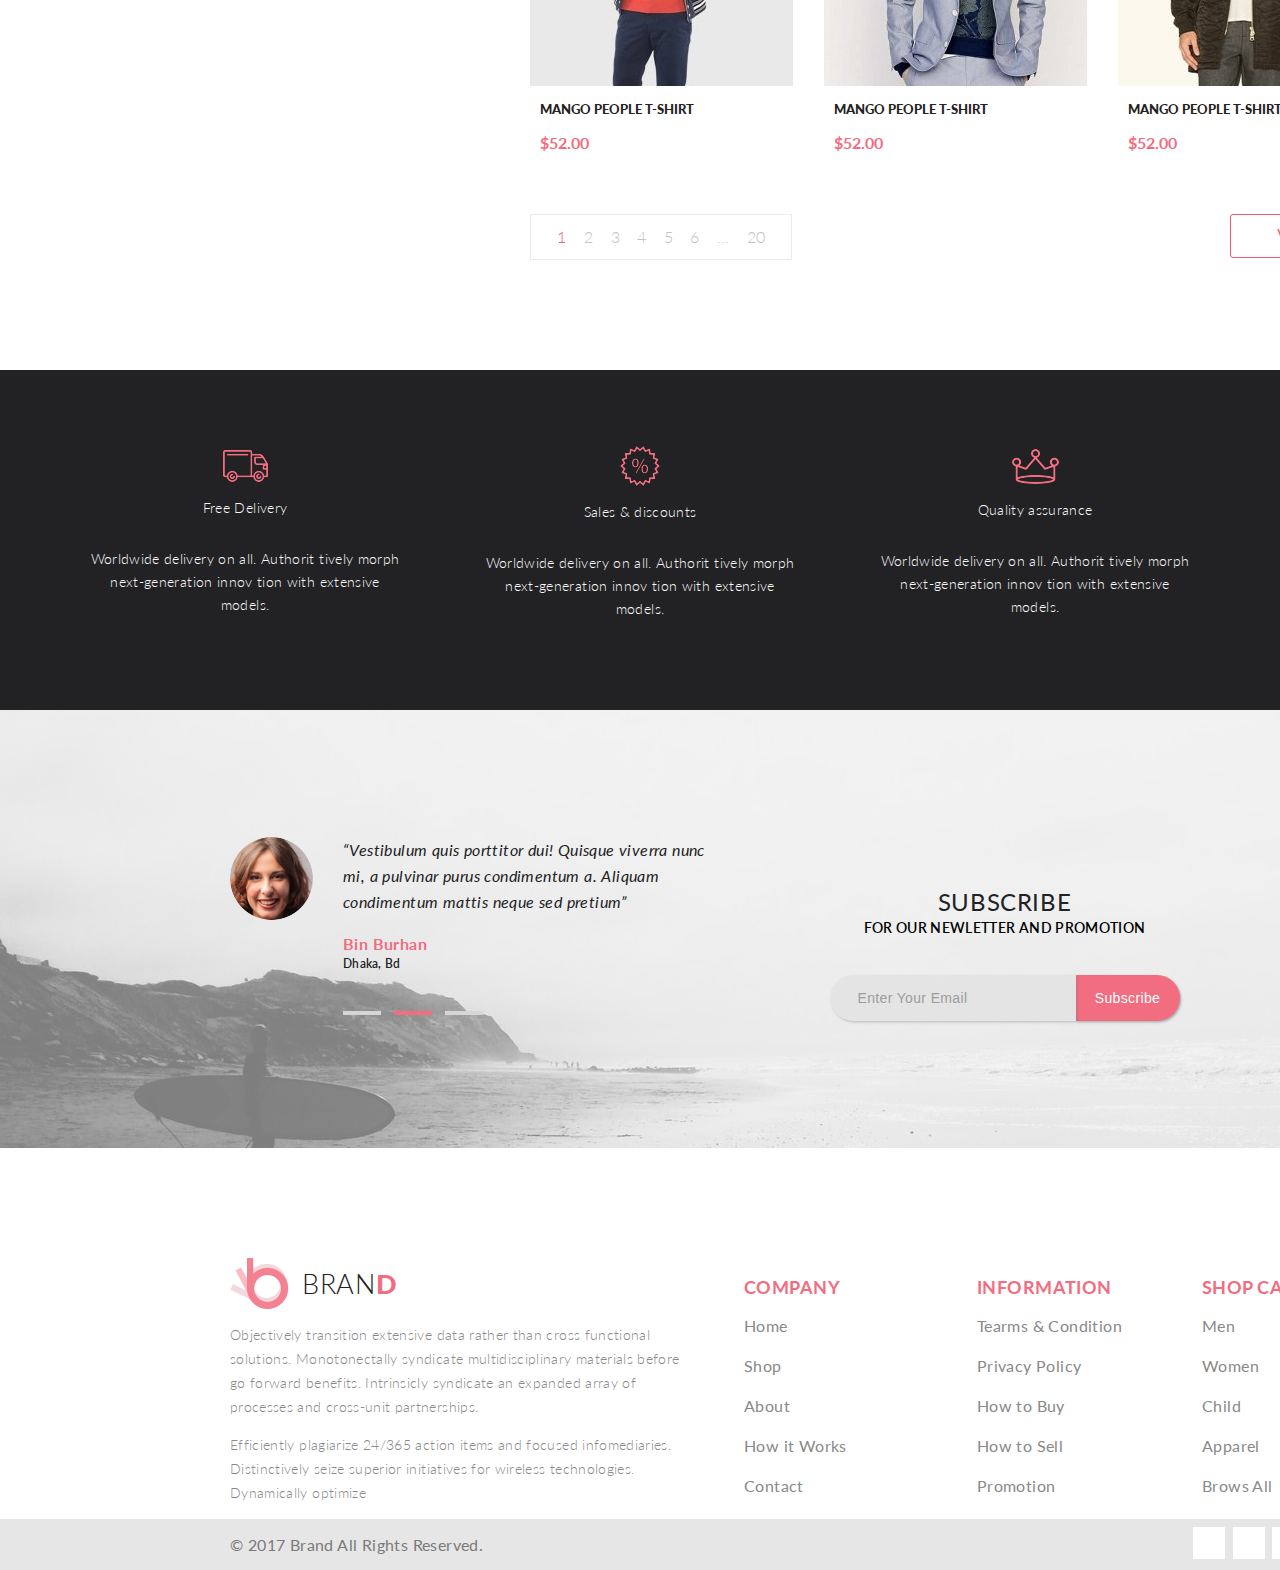
<file: public_html/products-man.html>
<!DOCTYPE html>
<html lang="en">
<head>
    <meta charset="UTF-8">
    <meta name="viewport" content="width=device-width, initial-scale=1.0">
    <title>Products</title>

    <link rel="stylesheet" href="style/style.css">
    <link rel="stylesheet" href="https://use.fontawesome.com/releases/v5.15.1/css/all.css" integrity="sha384-vp86vTRFVJgpjF9jiIGPEEqYqlDwgyBgEF109VFjmqGmIY/Y4HV4d3Gp2irVfcrp" crossorigin="anonymous">
    <link href="https://fonts.googleapis.com/css2?family=Lato:wght@300;400;700;900&display=swap" rel="stylesheet">
</head>
<body>
    <div class="content">
        <header class="header">
            <div class="wrapper">
                <div class="logo">
                    <a class="logotype" href="index.html">
                        <img class="logo-img" src="img/logo.png" alt="logo">
                        <span>BRAN<span class="logo-text">D</span></span>
                    </a>
                </div>
                <div class="search">
                    <div class="browse">
                        <p class="browse_text">Browse <span><i class="fas fa-caret-down"></i></span></p>
                        <div class="dropdown-select">
                            <div class="dropdown-select-women">
                                <p class="dropdown-select-title">Women</p>
                                <ul class="dropdown-select-list">
                                    <li class="dropdown-select-item"><a href="#" class="dropdown-select-link">Dresses</a></li>
                                    <li class="dropdown-select-item"><a href="#" class="dropdown-select-link">Tops</a></li>
                                    <li class="dropdown-select-item"><a href="#" class="dropdown-select-link">Sweaters/Knits</a></li>
                                    <li class="dropdown-select-item"><a href="#" class="dropdown-select-link">Jackets/Coats</a></li>
                                    <li class="dropdown-select-item"><a href="#" class="dropdown-select-link">Blazers</a></li>
                                    <li class="dropdown-select-item"><a href="#" class="dropdown-select-link">Denim</a></li>
                                    <li class="dropdown-select-item"><a href="#" class="dropdown-select-link">Leggings/Pants</a></li>
                                    <li class="dropdown-select-item"><a href="#" class="dropdown-select-link">Skirts/Shorts</a></li>
                                    <li class="dropdown-select-item"><a href="#" class="dropdown-select-link">Accessories</a></li>
                                </ul>
                            </div>
                            <div class="dropdown-select-men">
                                <p class="dropdown-select-title">Men</p>
                                <ul class="dropdown-select-list">
                                    <li class="dropdown-select-item"><a href="#" class="dropdown-select-link">Tees/Tank tops</a></li>
                                    <li class="dropdown-select-item"><a href="#" class="dropdown-select-link">Shirts/Polos</a></li>
                                    <li class="dropdown-select-item"><a href="#" class="dropdown-select-link">Sweaters</a></li>
                                    <li class="dropdown-select-item"><a href="#" class="dropdown-select-link">Sweatshirts/Hoodies</a></li>
                                    <li class="dropdown-select-item"><a href="#" class="dropdown-select-link">Blazers</a></li>
                                    <li class="dropdown-select-item"><a href="#" class="dropdown-select-link">Jackets/vests</a></li>
                                </ul>
                            </div>
                        </div>
                    </div>
    
                    <form class="search-form" action="#">
                        <input class="search-form-text" type="text" placeholder="Search for Item...">
                        <button class="search-form-button" type="submit"><i class="fas fa-search"></i></button>
                    </form>
                </div>
                <div class="login">
                    <a href="shopping_cart.html" class="basket"><img src="img/forma_1_1113.png" alt="basket"></a>
                    <details class="my-account">
                        <summary>My Account</summary>
                        <div class="cart">
                            <div class="cart_product">
                                <img src="img/product1.jpg" alt="" width="72" height="82">
                                <div class="cart_product_details">
                                    <h3 class="cart_product_name">Rebox Zane</h3>
                                    <div class="cart_product_stars">
                                        <i class="fas fa-star"></i>
                                        <i class="fas fa-star"></i>
                                        <i class="fas fa-star"></i>
                                        <i class="fas fa-star"></i>
                                        <i class="fas fa-star-half-alt"></i>
                                    </div>
                                    <p class="cart_product_price">1 <span>x </span>$250</p>
                                </div>
                                <div class="shopping_cart_action cart_product_button">
                                    <button><i class="fas fa-times-circle"></i></button>
                                </div>
                            </div>
                            <div class="cart_product">
                                <img src="img/product1.jpg" alt="" width="72" height="82">
                                <div class="cart_product_details">
                                    <h3 class="cart_product_name">Rebox Zane</h3>
                                    <div class="cart_product_stars">
                                        <i class="fas fa-star"></i>
                                        <i class="fas fa-star"></i>
                                        <i class="fas fa-star"></i>
                                        <i class="fas fa-star"></i>
                                        <i class="fas fa-star-half-alt"></i>
                                    </div>
                                    <p class="cart_product_price">1 <span>x </span>$250</p>
                                </div>
                                <div class="shopping_cart_action cart_product_button">
                                    <button><i class="fas fa-times-circle"></i></button>
                                </div>
                            </div>
                            <div class="cart_price">
                                <p class="cart_price_total">TOTAL</p>
                                <p class="cart_price_value">$500.00</p>
                            </div>
                            <div class="cart_buttons">
                                <button class="cart_button">Checkout</button>
                                <button class="cart_button">Go to cart</button>
                            </div>
                        </div>
                    </details>
                </div>
            </div>
        </header>
    
        <nav class="main-nav">
            <div class="nav-wrapper">
                <ul class="nav">
                  <li class="nav-item"><a href="index.html" class="nav-link">Home</a></li>
                  <li class="nav-item"><a href="products-man.html" class="nav-link">man</a>
                        <div class="nav_drop">
                            <div class="nav_drop_col">
                                <p class="nav_drop_header">Women</p>
                                <ul class="nav_drop_list">
                                    <li class="nav_drop_item"><a href="#" class="nav_drop_link">Dresses</a></li>
                                    <li class="nav_drop_item"><a href="#" class="nav_drop_link">Tops</a></li>
                                    <li class="nav_drop_item"><a href="#" class="nav_drop_link">Sweaters/Knits</a></li>
                                    <li class="nav_drop_item"><a href="#" class="nav_drop_link">Jackets/Coats</a></li>
                                    <li class="nav_drop_item"><a href="#" class="nav_drop_link">Blazers</a></li>
                                    <li class="nav_drop_item"><a href="#" class="nav_drop_link">Denim</a></li>
                                    <li class="nav_drop_item"><a href="#" class="nav_drop_link">Leggings/Pants</a></li>
                                    <li class="nav_drop_item"><a href="#" class="nav_drop_link">Skirts/Shorts</a></li>
                                    <li class="nav_drop_item"><a href="#" class="nav_drop_link">Accessories</a></li>
                                </ul>
                            </div>
                            <div class="nav_drop_col">
                                <p class="nav_drop_header">Women</p>
                                <ul class="nav_drop_list">
                                    <li class="nav_drop_item"><a href="#" class="nav_drop_link">Dresses</a></li>
                                    <li class="nav_drop_item"><a href="#" class="nav_drop_link">Tops</a></li>
                                    <li class="nav_drop_item"><a href="#" class="nav_drop_link">Sweaters/Knits</a></li>
                                    <li class="nav_drop_item"><a href="#" class="nav_drop_link">Jackets/Coats</a></li>
                                    <li class="nav_drop_header nav_drop_header_li">Women</li>
                                    <li class="nav_drop_item"><a href="#" class="nav_drop_link">Blazers</a></li>
                                    <li class="nav_drop_item"><a href="#" class="nav_drop_link">Denim</a></li>
                                    <li class="nav_drop_item"><a href="#" class="nav_drop_link">Leggings/Pants</a></li>
                                </ul>
                            </div>
                            <div class="nav_drop_col">
                                <p class="nav_drop_header">Women</p>
                                <ul class="nav_drop_list">
                                    <li class="nav_drop_item"><a href="#" class="nav_drop_link">Dresses</a></li>
                                    <li class="nav_drop_item"><a href="#" class="nav_drop_link">Tops</a></li>
                                    <li class="nav_drop_item"><a href="#" class="nav_drop_link">Sweaters/Knits</a></li>
                                    <li class="nav_drop_item"><a href="#" class="nav_drop_link">Jackets/Coats</a></li>
                                </ul>
                                <a href="#" class="nav_drop_img"><img src="img/nav_drop_img.jpg" alt=""></a>
                            </div>
                        </div>
                  </li>
                  <li class="nav-item"><a href="#" class="nav-link">women</a>
                    <div class="nav_drop">
                        <div class="nav_drop_col">
                            <p class="nav_drop_header">Women</p>
                            <ul class="nav_drop_list">
                                <li class="nav_drop_item"><a href="#" class="nav_drop_link">Dresses</a></li>
                                <li class="nav_drop_item"><a href="#" class="nav_drop_link">Tops</a></li>
                                <li class="nav_drop_item"><a href="#" class="nav_drop_link">Sweaters/Knits</a></li>
                                <li class="nav_drop_item"><a href="#" class="nav_drop_link">Jackets/Coats</a></li>
                                <li class="nav_drop_item"><a href="#" class="nav_drop_link">Blazers</a></li>
                                <li class="nav_drop_item"><a href="#" class="nav_drop_link">Denim</a></li>
                                <li class="nav_drop_item"><a href="#" class="nav_drop_link">Leggings/Pants</a></li>
                                <li class="nav_drop_item"><a href="#" class="nav_drop_link">Skirts/Shorts</a></li>
                                <li class="nav_drop_item"><a href="#" class="nav_drop_link">Accessories</a></li>
                            </ul>
                        </div>
                        <div class="nav_drop_col">
                            <p class="nav_drop_header">Women</p>
                            <ul class="nav_drop_list">
                                <li class="nav_drop_item"><a href="#" class="nav_drop_link">Dresses</a></li>
                                <li class="nav_drop_item"><a href="#" class="nav_drop_link">Tops</a></li>
                                <li class="nav_drop_item"><a href="#" class="nav_drop_link">Sweaters/Knits</a></li>
                                <li class="nav_drop_item"><a href="#" class="nav_drop_link">Jackets/Coats</a></li>
                                <li class="nav_drop_header nav_drop_header_li">Women</li>
                                <li class="nav_drop_item"><a href="#" class="nav_drop_link">Blazers</a></li>
                                <li class="nav_drop_item"><a href="#" class="nav_drop_link">Denim</a></li>
                                <li class="nav_drop_item"><a href="#" class="nav_drop_link">Leggings/Pants</a></li>
                            </ul>
                        </div>
                        <div class="nav_drop_col">
                            <p class="nav_drop_header">Women</p>
                            <ul class="nav_drop_list">
                                <li class="nav_drop_item"><a href="#" class="nav_drop_link">Dresses</a></li>
                                <li class="nav_drop_item"><a href="#" class="nav_drop_link">Tops</a></li>
                                <li class="nav_drop_item"><a href="#" class="nav_drop_link">Sweaters/Knits</a></li>
                                <li class="nav_drop_item"><a href="#" class="nav_drop_link">Jackets/Coats</a></li>
                            </ul>
                            <a href="#" class="nav_drop_img"><img src="img/nav_drop_img.jpg" alt=""></a>
                        </div>
                    </div></li>
                  <li class="nav-item"><a href="#" class="nav-link">kids</a>
                    <div class="nav_drop">
                        <div class="nav_drop_col">
                            <p class="nav_drop_header">Women</p>
                            <ul class="nav_drop_list">
                                <li class="nav_drop_item"><a href="#" class="nav_drop_link">Dresses</a></li>
                                <li class="nav_drop_item"><a href="#" class="nav_drop_link">Tops</a></li>
                                <li class="nav_drop_item"><a href="#" class="nav_drop_link">Sweaters/Knits</a></li>
                                <li class="nav_drop_item"><a href="#" class="nav_drop_link">Jackets/Coats</a></li>
                                <li class="nav_drop_item"><a href="#" class="nav_drop_link">Blazers</a></li>
                                <li class="nav_drop_item"><a href="#" class="nav_drop_link">Denim</a></li>
                                <li class="nav_drop_item"><a href="#" class="nav_drop_link">Leggings/Pants</a></li>
                                <li class="nav_drop_item"><a href="#" class="nav_drop_link">Skirts/Shorts</a></li>
                                <li class="nav_drop_item"><a href="#" class="nav_drop_link">Accessories</a></li>
                            </ul>
                        </div>
                        <div class="nav_drop_col">
                            <p class="nav_drop_header">Women</p>
                            <ul class="nav_drop_list">
                                <li class="nav_drop_item"><a href="#" class="nav_drop_link">Dresses</a></li>
                                <li class="nav_drop_item"><a href="#" class="nav_drop_link">Tops</a></li>
                                <li class="nav_drop_item"><a href="#" class="nav_drop_link">Sweaters/Knits</a></li>
                                <li class="nav_drop_item"><a href="#" class="nav_drop_link">Jackets/Coats</a></li>
                                <li class="nav_drop_header nav_drop_header_li">Women</li>
                                <li class="nav_drop_item"><a href="#" class="nav_drop_link">Blazers</a></li>
                                <li class="nav_drop_item"><a href="#" class="nav_drop_link">Denim</a></li>
                                <li class="nav_drop_item"><a href="#" class="nav_drop_link">Leggings/Pants</a></li>
                            </ul>
                        </div>
                        <div class="nav_drop_col">
                            <p class="nav_drop_header">Women</p>
                            <ul class="nav_drop_list">
                                <li class="nav_drop_item"><a href="#" class="nav_drop_link">Dresses</a></li>
                                <li class="nav_drop_item"><a href="#" class="nav_drop_link">Tops</a></li>
                                <li class="nav_drop_item"><a href="#" class="nav_drop_link">Sweaters/Knits</a></li>
                                <li class="nav_drop_item"><a href="#" class="nav_drop_link">Jackets/Coats</a></li>
                            </ul>
                            <a href="#" class="nav_drop_img"><img src="img/nav_drop_img.jpg" alt=""></a>
                        </div>
                    </div>
                </li>
                  <li class="nav-item"><a href="#" class="nav-link">accoseries</a>
                    <div class="nav_drop nav_drop_position">
                        <div class="nav_drop_col">
                            <p class="nav_drop_header">Women</p>
                            <ul class="nav_drop_list">
                                <li class="nav_drop_item"><a href="#" class="nav_drop_link">Dresses</a></li>
                                <li class="nav_drop_item"><a href="#" class="nav_drop_link">Tops</a></li>
                                <li class="nav_drop_item"><a href="#" class="nav_drop_link">Sweaters/Knits</a></li>
                                <li class="nav_drop_item"><a href="#" class="nav_drop_link">Jackets/Coats</a></li>
                                <li class="nav_drop_item"><a href="#" class="nav_drop_link">Blazers</a></li>
                                <li class="nav_drop_item"><a href="#" class="nav_drop_link">Denim</a></li>
                                <li class="nav_drop_item"><a href="#" class="nav_drop_link">Leggings/Pants</a></li>
                                <li class="nav_drop_item"><a href="#" class="nav_drop_link">Skirts/Shorts</a></li>
                                <li class="nav_drop_item"><a href="#" class="nav_drop_link">Accessories</a></li>
                            </ul>
                        </div>
                        <div class="nav_drop_col">
                            <p class="nav_drop_header">Women</p>
                            <ul class="nav_drop_list">
                                <li class="nav_drop_item"><a href="#" class="nav_drop_link">Dresses</a></li>
                                <li class="nav_drop_item"><a href="#" class="nav_drop_link">Tops</a></li>
                                <li class="nav_drop_item"><a href="#" class="nav_drop_link">Sweaters/Knits</a></li>
                                <li class="nav_drop_item"><a href="#" class="nav_drop_link">Jackets/Coats</a></li>
                                <li class="nav_drop_header nav_drop_header_li">Women</li>
                                <li class="nav_drop_item"><a href="#" class="nav_drop_link">Blazers</a></li>
                                <li class="nav_drop_item"><a href="#" class="nav_drop_link">Denim</a></li>
                                <li class="nav_drop_item"><a href="#" class="nav_drop_link">Leggings/Pants</a></li>
                            </ul>
                        </div>
                        <div class="nav_drop_col">
                            <p class="nav_drop_header">Women</p>
                            <ul class="nav_drop_list">
                                <li class="nav_drop_item"><a href="#" class="nav_drop_link">Dresses</a></li>
                                <li class="nav_drop_item"><a href="#" class="nav_drop_link">Tops</a></li>
                                <li class="nav_drop_item"><a href="#" class="nav_drop_link">Sweaters/Knits</a></li>
                                <li class="nav_drop_item"><a href="#" class="nav_drop_link">Jackets/Coats</a></li>
                            </ul>
                            <a href="#" class="nav_drop_img"><img src="img/nav_drop_img.jpg" alt=""></a>
                        </div>
                    </div>
                </li>
                  <li class="nav-item"><a href="#" class="nav-link">featured</a>
                    <div class="nav_drop nav_drop_position">
                        <div class="nav_drop_col">
                            <p class="nav_drop_header">Women</p>
                            <ul class="nav_drop_list">
                                <li class="nav_drop_item"><a href="#" class="nav_drop_link">Dresses</a></li>
                                <li class="nav_drop_item"><a href="#" class="nav_drop_link">Tops</a></li>
                                <li class="nav_drop_item"><a href="#" class="nav_drop_link">Sweaters/Knits</a></li>
                                <li class="nav_drop_item"><a href="#" class="nav_drop_link">Jackets/Coats</a></li>
                                <li class="nav_drop_item"><a href="#" class="nav_drop_link">Blazers</a></li>
                                <li class="nav_drop_item"><a href="#" class="nav_drop_link">Denim</a></li>
                                <li class="nav_drop_item"><a href="#" class="nav_drop_link">Leggings/Pants</a></li>
                                <li class="nav_drop_item"><a href="#" class="nav_drop_link">Skirts/Shorts</a></li>
                                <li class="nav_drop_item"><a href="#" class="nav_drop_link">Accessories</a></li>
                            </ul>
                        </div>
                        <div class="nav_drop_col">
                            <p class="nav_drop_header">Women</p>
                            <ul class="nav_drop_list">
                                <li class="nav_drop_item"><a href="#" class="nav_drop_link">Dresses</a></li>
                                <li class="nav_drop_item"><a href="#" class="nav_drop_link">Tops</a></li>
                                <li class="nav_drop_item"><a href="#" class="nav_drop_link">Sweaters/Knits</a></li>
                                <li class="nav_drop_item"><a href="#" class="nav_drop_link">Jackets/Coats</a></li>
                                <li class="nav_drop_header nav_drop_header_li">Women</li>
                                <li class="nav_drop_item"><a href="#" class="nav_drop_link">Blazers</a></li>
                                <li class="nav_drop_item"><a href="#" class="nav_drop_link">Denim</a></li>
                                <li class="nav_drop_item"><a href="#" class="nav_drop_link">Leggings/Pants</a></li>
                            </ul>
                        </div>
                        <div class="nav_drop_col">
                            <p class="nav_drop_header">Women</p>
                            <ul class="nav_drop_list">
                                <li class="nav_drop_item"><a href="#" class="nav_drop_link">Dresses</a></li>
                                <li class="nav_drop_item"><a href="#" class="nav_drop_link">Tops</a></li>
                                <li class="nav_drop_item"><a href="#" class="nav_drop_link">Sweaters/Knits</a></li>
                                <li class="nav_drop_item"><a href="#" class="nav_drop_link">Jackets/Coats</a></li>
                            </ul>
                            <a href="#" class="nav_drop_img"><img src="img/nav_drop_img.jpg" alt=""></a>
                        </div>
                    </div></li>
                  <li class="nav-item"><a href="#" class="nav-link">hot deals</a>
                    <div class="nav_drop nav_drop_position">
                        <div class="nav_drop_col">
                            <p class="nav_drop_header">Women</p>
                            <ul class="nav_drop_list">
                                <li class="nav_drop_item"><a href="#" class="nav_drop_link">Dresses</a></li>
                                <li class="nav_drop_item"><a href="#" class="nav_drop_link">Tops</a></li>
                                <li class="nav_drop_item"><a href="#" class="nav_drop_link">Sweaters/Knits</a></li>
                                <li class="nav_drop_item"><a href="#" class="nav_drop_link">Jackets/Coats</a></li>
                                <li class="nav_drop_item"><a href="#" class="nav_drop_link">Blazers</a></li>
                                <li class="nav_drop_item"><a href="#" class="nav_drop_link">Denim</a></li>
                                <li class="nav_drop_item"><a href="#" class="nav_drop_link">Leggings/Pants</a></li>
                                <li class="nav_drop_item"><a href="#" class="nav_drop_link">Skirts/Shorts</a></li>
                                <li class="nav_drop_item"><a href="#" class="nav_drop_link">Accessories</a></li>
                            </ul>
                        </div>
                        <div class="nav_drop_col">
                            <p class="nav_drop_header">Women</p>
                            <ul class="nav_drop_list">
                                <li class="nav_drop_item"><a href="#" class="nav_drop_link">Dresses</a></li>
                                <li class="nav_drop_item"><a href="#" class="nav_drop_link">Tops</a></li>
                                <li class="nav_drop_item"><a href="#" class="nav_drop_link">Sweaters/Knits</a></li>
                                <li class="nav_drop_item"><a href="#" class="nav_drop_link">Jackets/Coats</a></li>
                                <li class="nav_drop_header nav_drop_header_li">Women</li>
                                <li class="nav_drop_item"><a href="#" class="nav_drop_link">Blazers</a></li>
                                <li class="nav_drop_item"><a href="#" class="nav_drop_link">Denim</a></li>
                                <li class="nav_drop_item"><a href="#" class="nav_drop_link">Leggings/Pants</a></li>
                            </ul>
                        </div>
                        <div class="nav_drop_col">
                            <p class="nav_drop_header">Women</p>
                            <ul class="nav_drop_list">
                                <li class="nav_drop_item"><a href="#" class="nav_drop_link">Dresses</a></li>
                                <li class="nav_drop_item"><a href="#" class="nav_drop_link">Tops</a></li>
                                <li class="nav_drop_item"><a href="#" class="nav_drop_link">Sweaters/Knits</a></li>
                                <li class="nav_drop_item"><a href="#" class="nav_drop_link">Jackets/Coats</a></li>
                            </ul>
                            <a href="#" class="nav_drop_img"><img src="img/nav_drop_img.jpg" alt=""></a>
                        </div>
                    </div>
                </li>
                </ul>
            </div>
          </nav>
    
              <h1 class="hidden">Catalog For Man</h1>
              <nav class="breadcrumbs">
                  <div class="container">
                      <div class="breadcrumbs-content">
                        <p class="breadcrumbs-subtitle">New Arrivals</p>
                        <div class="breadcrumbs-nav">
                            <ul class="breadcrumbs-links">
                                <li class="breadcrumbs-item"><a href="index.html" class="breadcrumbs-link">home/</a></li>
                                <li class="breadcrumbs-item"><a href="#" class="breadcrumbs-link">men/</a></li>
                                <li class="breadcrumbs-item"><a href="#" class="breadcrumbs-link breadcrumbs-link-active">New Arrivals</a></li>
                            </ul>
                        </div>
                      </div>
                  </div>
              </nav>
        <main>
    
              <div class="container container-products">
              <aside class="sliderbar">
                    <div class="filter-navi">
                        <div class="filter-sidebar">
                            
                            <details class="filter-details" open>
                                <summary class="main-filter-item">Category</summary>
                                <div class="filter-item">
                                    <a href="#">Accessories</a>
                                    <a href="#">Bags</a>
                                    <a href="#">Denim</a>
                                    <a href="#">Hoodies & Sweatshirts</a>
                                    <a href="#">Jackets & Coats</a>
                                    <a href="#">Pants</a>
                                    <a href="#">Polos</a>
                                    <a href="#">Shirts</a>
                                    <a href="#">Shoes</a>
                                    <a href="#">Short</a>
                                    <a href="#">Sweaters & Knits</a>
                                    <a href="#">T-Shirts</a>
                                    <a href="#">Tanks</a>
                                </div>
                            </details>
                        </div>
                        <div class="filter-sidebar">
                            <details class="filter-details">
                                <summary class="main-filter-item">brand</summary>
                                <div class="filter-item">
                                    <a href="#">Nike</a>
                                    <a href="#">Armani</a>
                                    <a href="#">Tom Ford</a>
                                </div>
                            </details>
                        </div>
                        <div class="filter-sidebar">
                            <details class="filter-details">
                                <summary class="main-filter-item">Designer</summary>
                                <div class="filter-item">
                                    <a href="#">Accessories</a>
                                    <a href="#">Bags</a>
                                    <a href="#">Denim</a>
                                </div>
                            </details>
                        </div>
                  </div>
              </aside>
            
              <section class="top-filter">
                  <h2 class="hidden">Trending Now</h2>
                  <div class="trending-now">
                    <h3 class="top_filter_title">Trending now</h3>
                    <ul class="top_filter-list">
                        <li class="top_filter_item"><a href="#" class="top_filter_link">Bohemian</a></li><li class="top_filter_line">|</li>
                        <li class="top_filter_item"><a href="#" class="top_filter_link">Floral</a></li><li class="top_filter_line">|</li>
                        <li class="top_filter_item"><a href="#" class="top_filter_link">Lace</a></li>
                        <li class="top_filter_item"><a href="#" class="top_filter_link">Floral</a></li><li class="top_filter_line">|</li>
                        <li class="top_filter_item"><a href="#" class="top_filter_link">Lace</a></li><li class="top_filter_line">|</li>
                        <li class="top_filter_item"><a href="#" class="top_filter_link">Bohemian</a></li>
                    </ul>
                  </div>
                  <div class="top_filter_size">
                      <h3 class="top_filter_title">size</h3>
                      <p class="size_checkbox"><input type="checkbox" class="size_check" id="XXS">XXS</p>
                      <p class="size_checkbox"><input type="checkbox" class="size_check" id="XS">XS</p>
                      <p class="size_checkbox"><input type="checkbox" class="size_check" id="S">S</p>
                      <p class="size_checkbox"><input type="checkbox" class="size_check" id="M">M</p>
                      <p class="size_checkbox"><input type="checkbox" class="size_check" id="L">L</p>
                      <p class="size_checkbox"><input type="checkbox" class="size_check" id="XL">XL</p>
                      <p class="size_checkbox"><input type="checkbox" class="size_check" id="XXL">XXL</p>
                  </div>
                  <div class="top_filter_price">
                    <h3 class="top_filter_title">Price</h3>
                    <div class="range-filter">
                        <div class="range-controls">
                          <div class="scale">
                            <div class="bar"></div>
                          </div>
                          <div class="toggle toggle-min" tabindex="0"></div>
                          <div class="toggle toggle-max" tabindex="0"></div>
                        </div>
                      </div>
                      <div class="text_price">
                        <p class="price_text">$52</p>
                        <p class="price_text">$400</p>
                      </div>
                  </div>
                  <nav class="products_sort">
                    <div class="product_sort_box">
                        <p class="products_sort_text">Sort By</p>
                        <select class="products_sort_rectangle" name="name">
                            <option value="0">Name</option>
                            <option value="1">Price</option>
                            <option value="2">Grade</option>
                        </select>
                    </div>
                    <div class="product_sort_box">
                        <p class="products_sort_text">Show</p>
                        <select class="products_sort_rectangle products_sort_rectangle2" name="name">
                            <option value="0">03</option>
                            <option value="1">06</option>
                            <option value="2">09</option>
                        </select>
                    </div>
                  </nav>
                  <figure class="product-table product_table_secondary">
                    <ul class="products-list">
                        <li class="product-icon"><a href="#" class="product-link">
                            <img src="img/product_man9.jpg" alt="product">
                            <p class="product-name">Mango  People  T-shirt</p>
                            <p class="product-price">$52.00</p>
                        </a>
                        <a href="shopping_cart.html" class="product-icon-hover">
                            <div class="product-icon-hover-btn"><i class="fas fa-shopping-cart"></i><p>Add to Cart</p></div>                </a></li>
                        <li class="product-icon"><a href="#" class="product-link">
                            <img src="img/product_man1.jpg" alt="product">
                            <p class="product-name">Mango  People  T-shirt</p>
                            <p class="product-price">$52.00</p>
                        </a>
                        <a href="shopping_cart.html" class="product-icon-hover">
                        <div class="product-icon-hover-btn"><i class="fas fa-shopping-cart"></i><p>Add to Cart</p></div>                </a>
                    </li>
                        <li class="product-icon"><a href="#" class="product-link">
                            <img src="img/product_man2.jpg" alt="product">
                            <p class="product-name">Mango  People  T-shirt</p>
                            <p class="product-price">$52.00</p>
                        </a>
                        <a href="shopping_cart.html" class="product-icon-hover">
                        <div class="product-icon-hover-btn"><i class="fas fa-shopping-cart"></i><p>Add to Cart</p></div>                </a>
                    </li>
                        <li class="product-icon"><a href="#" class="product-link">
                            <img src="img/product_man3.jpg" alt="product">
                            <p class="product-name">Mango  People  T-shirt</p>
                            <p class="product-price">$52.00</p>
                        </a>
                        <a href="shopping_cart.html" class="product-icon-hover">
                        <div class="product-icon-hover-btn"><i class="fas fa-shopping-cart"></i><p>Add to Cart</p></div>                </a>
                    </li>
                        <li class="product-icon"><a href="#" class="product-link">
                            <img src="img/product_man4.jpg" alt="product">
                            <p class="product-name">Mango  People  T-shirt</p>
                            <p class="product-price">$52.00</p>
                        </a>
                        <a href="shopping_cart.html" class="product-icon-hover">
                        <div class="product-icon-hover-btn"><i class="fas fa-shopping-cart"></i><p>Add to Cart</p></div>                </a>
                    </li>
                        <li class="product-icon"><a href="#" class="product-link">
                            <img src="img/product_man5.jpg" alt="product">
                            <p class="product-name">Mango  People  T-shirt</p>
                            <p class="product-price">$52.00</p>
                        </a>
                        <a href="shopping_cart.html" class="product-icon-hover">
                        <div class="product-icon-hover-btn"><i class="fas fa-shopping-cart"></i><p>Add to Cart</p></div>                </a>
                    </li>
                        <li class="product-icon"><a href="#" class="product-link">
                            <img src="img/product_man6.jpg" alt="product">
                            <p class="product-name">Mango  People  T-shirt</p>
                            <p class="product-price">$52.00</p>
                        </a>
                        <a href="shopping_cart.html" class="product-icon-hover">
                        <div class="product-icon-hover-btn"><i class="fas fa-shopping-cart"></i><p>Add to Cart</p></div>                </a>
                    </li>
                        <li class="product-icon"><a href="#" class="product-link">
                            <img src="img/product_man7.jpg" alt="product">
                            <p class="product-name">Mango  People  T-shirt</p>
                            <p class="product-price">$52.00</p>
                        </a>
                        <a href="shopping_cart.html" class="product-icon-hover">
                        <div class="product-icon-hover-btn"><i class="fas fa-shopping-cart"></i><p>Add to Cart</p></div>                </a>
                    </li>
                        <li class="product-icon"><a href="#" class="product-link">
                            <img src="img/product_man8.jpg" alt="product">
                            <p class="product-name">Mango  People  T-shirt</p>
                            <p class="product-price">$52.00</p>
                        </a>
                        <a href="shopping_cart.html" class="product-icon-hover">
                        <div class="product-icon-hover-btn"><i class="fas fa-shopping-cart"></i><p>Add to Cart</p></div>                </a>
                    </li>
                    </ul>
                </figure>
    
                <nav class="product_pagination">
                    <div class="product_pagination_lists">
                        <a href="#" class="product_pagination_link"><i class="fas fa-chevron-left"></i></a>
                        <a href="#" class="product_pagination_link product_pagination_active">1</a>
                        <a href="#" class="product_pagination_link">2</a>
                        <a href="#" class="product_pagination_link">3</a>
                        <a href="#" class="product_pagination_link">4</a>
                        <a href="#" class="product_pagination_link">5</a>
                        <a href="#" class="product_pagination_link">6</a>
                        <a href="#" class="product_pagination_link">...</a>
                        <a href="#" class="product_pagination_link">20</a>
                        <a href="#" class="product_pagination_link"><i class="fas fa-chevron-right"></i></a>
                    </div>
                    <button class="product_pagination_btn">View All</button>
                </nav>
              </section>
            </div>
          </main>
    
          <aside class="feature_products_aside">
              <div class="container feature_products feature_products_width">
                <div class="feature_product_box">
                    <img src="img/delivery_car.png" alt="delivery_car">
                    <div class="banner2-text products_banner2-text">
                        <p class="feature_product_text feature_product_text_all">Free Delivery</p>
                        <p class="feature_product_text_all">Worldwide delivery on all. Authorit tively morph next-generation innov tion with extensive models.</p>
                    </div>
                  </div>
                  <div class="feature_product_box">
                    <img src="img/sales.png" alt="sales">
                    <div class="banner2-text products_banner2-text">
                        <p class="feature_product_text feature_product_text_all">Sales & discounts</p>
                        <p class="feature_product_text_all">Worldwide delivery on all. Authorit tively morph next-generation innov tion with extensive models.</p>
                    </div>
                  </div>
                  <div class="feature_product_box">
                    <img src="img/quality.png" alt="quality">
                    <div class="banner2-text products_banner2-text">
                        <p class="feature_product_text feature_product_text_all">Quality assurance</p>
                        <p class="feature_product_text_all">Worldwide delivery on all. Authorit tively morph next-generation innov tion with extensive models.</p>
                    </div>
                  </div>
              </div>
          </aside>
    </div>

      <footer class="products_footer">
        <div class="subscribe-copy">
            <div class="container">
            <div class="subscribe-part1">
                <img src="img/ellipse_3_2206.png" alt="ava">
                <div class="subscribe-text-part1">
                    <p class="subscribe-text1">“Vestibulum quis porttitor dui! Quisque viverra nunc mi, 
                        a pulvinar purus condimentum a. Aliquam condimentum mattis neque sed pretium”</p>
                    <p class="subscribe-text2">Bin Burhan</p>
                    <p class="subscribe-text2 subscribe-text3">Dhaka, Bd</p>
                    <div class="subscribe-slider">
                        <a href="#" class="rectangle"></a>
                        <a href="#" class="rectangle rectangle-active"></a>
                        <a href="#" class="rectangle"></a>
                    </div>
                </div>
            </div>
            
    
            <div class="subscribe-part2">
                <div class="subscribe-text-part2">
                    <p class="subscribe-text4">Subscribe</p>
                    <p class="subscribe-text5">FOR OUR NEWLETTER AND PROMOTION</p>
                </div>
                <div class="subscribe-form">
                    <input class="subscribe-input" type="email" placeholder="Enter Your Email">
                    <button class="subscribe-button">Subscribe</button>
                </div>
            </div>
        </div>
        </div>
        <div class="container">
        <div class="footer-part1">
            <div class="footer-text">
                <div class="logo">
                    <a class="logotype" href="#">
                        <img class="logo-img" src="img/logo.png" alt="logo">
                        <span>BRAN<span class="logo-text">D</span></span>
                    </a>
                </div>
                <p class="footer-p">Objectively transition extensive data rather than cross functional solutions. Monotonectally syndicate multidisciplinary materials before go forward benefits. Intrinsicly syndicate an expanded array of processes and cross-unit partnerships.</p>
                <p class="footer-p">Efficiently plagiarize 24/365 action items and focused infomediaries.
                    Distinctively seize superior initiatives for wireless technologies. Dynamically optimize</p>                       
            </div>
        </div>
        <div class="footer-part2">
            <div class="company">
                <p class="name-footer-list">COMPANY</p>
                <ul class="footer-list">
                    <li class="footer-links"><a class="footer-link" href="#">Home</a></li>
                    <li class="footer-links"><a class="footer-link" href="#">Shop</a></li>
                    <li class="footer-links"><a class="footer-link" href="#">About</a></li>
                    <li class="footer-links"><a class="footer-link" href="#">How it Works</a></li>
                    <li class="footer-links"><a class="footer-link" href="#">Contact</a></li>
                </ul>
            </div>
            <div class="information">
                <p class="name-footer-list">INFORMATION</p>
                <ul class="footer-list">
                    <li class="footer-links"><a class="footer-link" href="#">Tearms & Condition</a></li>
                    <li class="footer-links"><a class="footer-link" href="#">Privacy Policy</a></li>
                    <li class="footer-links"><a class="footer-link" href="#">How to Buy</a></li>
                    <li class="footer-links"><a class="footer-link" href="#">How to Sell</a></li>
                    <li class="footer-links"><a class="footer-link" href="#">Promotion</a></li>
                </ul>
            </div>
            <div class="shop-category">
                <p class="name-footer-list">SHOP CATEGORY</p>
                <ul class="footer-list">
                    <li class="footer-links"><a class="footer-link" href="#">Men</a></li>
                    <li class="footer-links"><a class="footer-link" href="#">Women</a></li>
                    <li class="footer-links"><a class="footer-link" href="#">Child</a></li>
                    <li class="footer-links"><a class="footer-link" href="#">Apparel</a></li>
                    <li class="footer-links"><a class="footer-link" href="#">Brows All</a></li>
                </ul>
            </div>
        </div>
    </div>
        <div class="footer-part3">
            <div class="container">
            <p class="copy">© 2017  Brand  All Rights Reserved.</p>
            <div class="social-icons">
                <a href="#" class="social-link"><i class="fab fa-facebook-f social-img"></i></a>
                <a href="#" class="social-link"><i class="fab fa-twitter social-img"></i></a>
                <a href="#" class="social-link"><i class="fab fa-linkedin-in social-img"></i></a>
                <a href="#" class="social-link"><i class="fab fa-pinterest-p social-img"></i></a>
                <a href="#" class="social-link"><i class="fab fa-google-plus-g social-img"></i></a>
            </div>
            </div>
        </div>
    </footer>
</body>
</html>
</file>
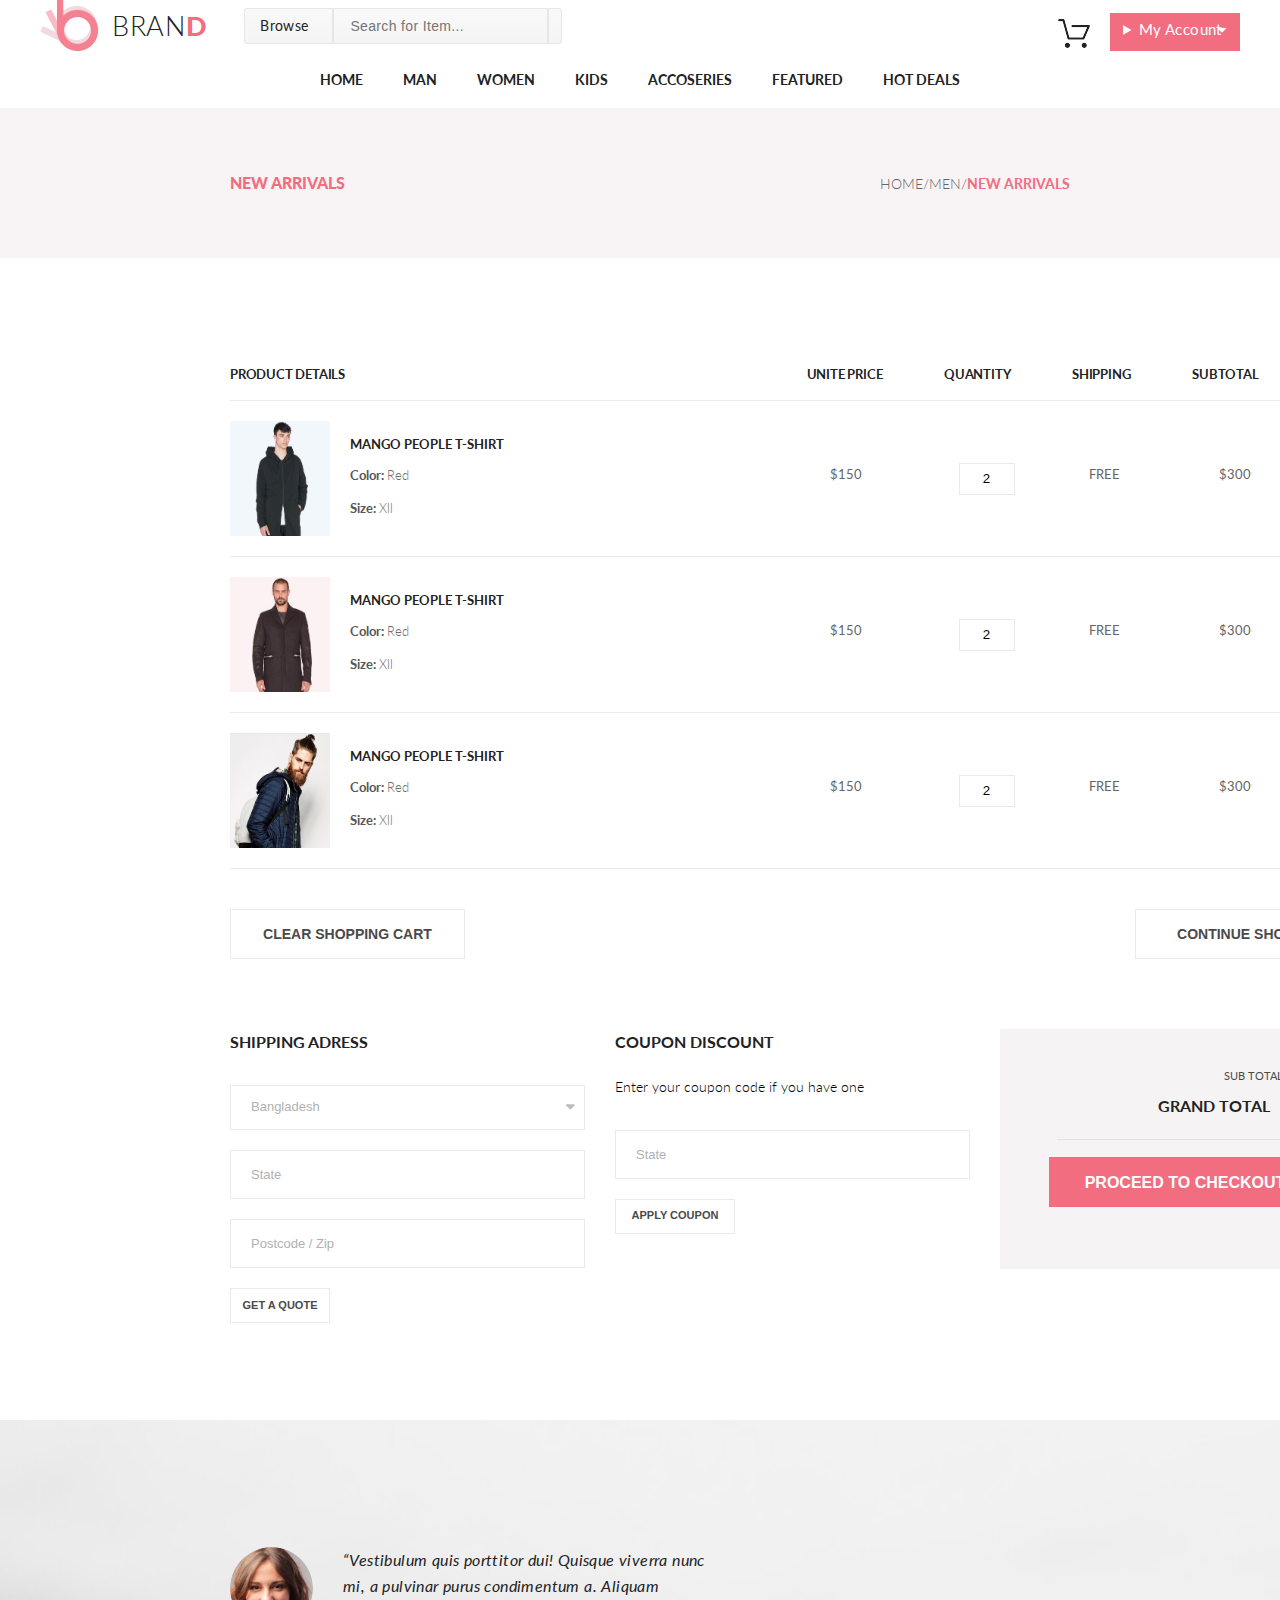
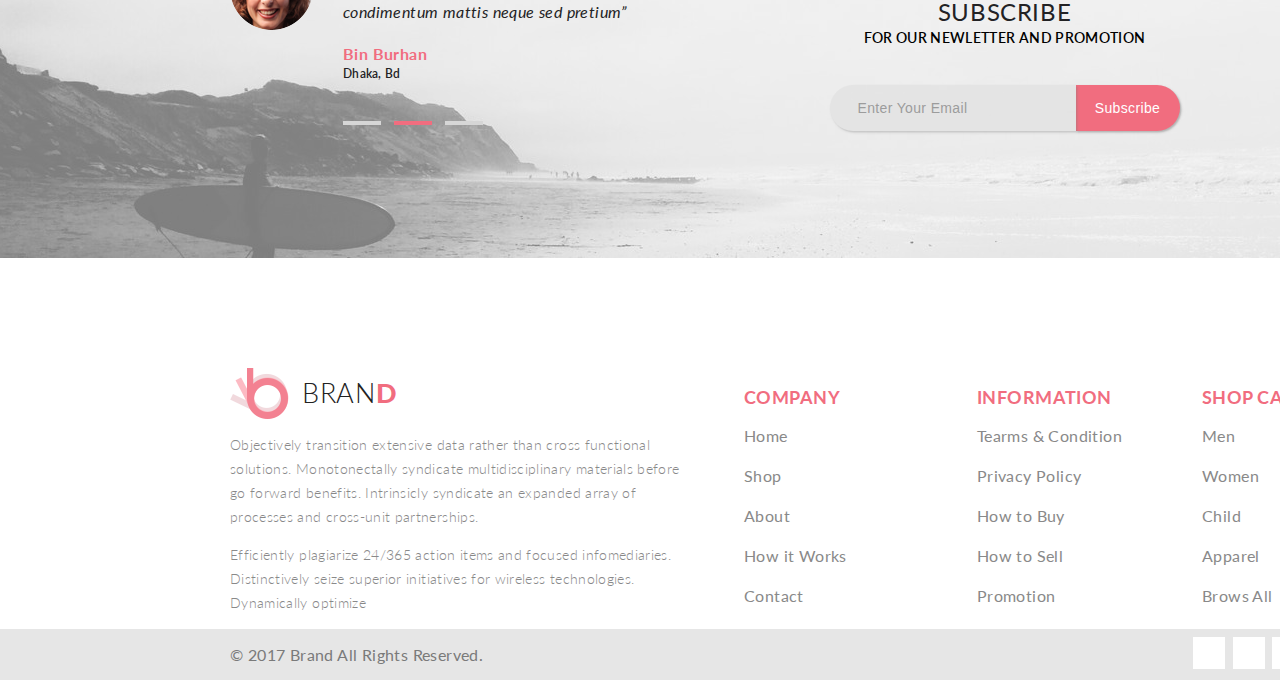
<file: public_html/shopping_cart.html>
<!DOCTYPE html>
<html lang="en">
<head>
    <meta charset="UTF-8">
    <meta name="viewport" content="width=device-width, initial-scale=1.0">
    <title>Shopping Cart</title>
    <link rel="stylesheet" href="style/style.css">
    <link rel="stylesheet" href="https://use.fontawesome.com/releases/v5.15.1/css/all.css" integrity="sha384-vp86vTRFVJgpjF9jiIGPEEqYqlDwgyBgEF109VFjmqGmIY/Y4HV4d3Gp2irVfcrp" crossorigin="anonymous">
    <link href="https://fonts.googleapis.com/css2?family=Lato:wght@300;400;700;900&display=swap" rel="stylesheet">
</head>
<body>
        <div class="content">
            <header class="header">
                <div class="wrapper">
                    <div class="logo">
                        <a class="logotype" href="index.html">
                            <img class="logo-img" src="img/logo.png" alt="logo">
                            <span>BRAN<span class="logo-text">D</span></span>
                        </a>
                    </div>
                    <div class="search">
                        <div class="browse">
                            <p class="browse_text">Browse <span><i class="fas fa-caret-down"></i></span></p>
                            <div class="dropdown-select">
                                <div class="dropdown-select-women">
                                    <p class="dropdown-select-title">Women</p>
                                    <ul class="dropdown-select-list">
                                        <li class="dropdown-select-item"><a href="#" class="dropdown-select-link">Dresses</a></li>
                                        <li class="dropdown-select-item"><a href="#" class="dropdown-select-link">Tops</a></li>
                                        <li class="dropdown-select-item"><a href="#" class="dropdown-select-link">Sweaters/Knits</a></li>
                                        <li class="dropdown-select-item"><a href="#" class="dropdown-select-link">Jackets/Coats</a></li>
                                        <li class="dropdown-select-item"><a href="#" class="dropdown-select-link">Blazers</a></li>
                                        <li class="dropdown-select-item"><a href="#" class="dropdown-select-link">Denim</a></li>
                                        <li class="dropdown-select-item"><a href="#" class="dropdown-select-link">Leggings/Pants</a></li>
                                        <li class="dropdown-select-item"><a href="#" class="dropdown-select-link">Skirts/Shorts</a></li>
                                        <li class="dropdown-select-item"><a href="#" class="dropdown-select-link">Accessories</a></li>
                                    </ul>
                                </div>
                                <div class="dropdown-select-men">
                                    <p class="dropdown-select-title">Men</p>
                                    <ul class="dropdown-select-list">
                                        <li class="dropdown-select-item"><a href="#" class="dropdown-select-link">Tees/Tank tops</a></li>
                                        <li class="dropdown-select-item"><a href="#" class="dropdown-select-link">Shirts/Polos</a></li>
                                        <li class="dropdown-select-item"><a href="#" class="dropdown-select-link">Sweaters</a></li>
                                        <li class="dropdown-select-item"><a href="#" class="dropdown-select-link">Sweatshirts/Hoodies</a></li>
                                        <li class="dropdown-select-item"><a href="#" class="dropdown-select-link">Blazers</a></li>
                                        <li class="dropdown-select-item"><a href="#" class="dropdown-select-link">Jackets/vests</a></li>
                                    </ul>
                                </div>
                            </div>
                        </div>
        
                        <form class="search-form" action="#">
                            <input class="search-form-text" type="text" placeholder="Search for Item...">
                            <button class="search-form-button" type="submit"><i class="fas fa-search"></i></button>
                        </form>
                    </div>
                    <div class="login">
                        <a href="#" class="basket"><img src="img/forma_1_1113.png" alt="basket"></a>
                        <details class="my-account">
                            <summary>My Account</summary>
                            <div class="cart">
                                <div class="cart_product">
                                    <img src="img/product1.jpg" alt="" width="72" height="82">
                                    <div class="cart_product_details">
                                        <h3 class="cart_product_name">Rebox Zane</h3>
                                        <div class="cart_product_stars">
                                            <i class="fas fa-star"></i>
                                            <i class="fas fa-star"></i>
                                            <i class="fas fa-star"></i>
                                            <i class="fas fa-star"></i>
                                            <i class="fas fa-star-half-alt"></i>
                                        </div>
                                        <p class="cart_product_price">1 <span>x </span>$250</p>
                                    </div>
                                    <div class="shopping_cart_action cart_product_button">
                                        <button><i class="fas fa-times-circle"></i></button>
                                    </div>
                                </div>
                                <div class="cart_product">
                                    <img src="img/product1.jpg" alt="" width="72" height="82">
                                    <div class="cart_product_details">
                                        <h3 class="cart_product_name">Rebox Zane</h3>
                                        <div class="cart_product_stars">
                                            <i class="fas fa-star"></i>
                                            <i class="fas fa-star"></i>
                                            <i class="fas fa-star"></i>
                                            <i class="fas fa-star"></i>
                                            <i class="fas fa-star-half-alt"></i>
                                        </div>
                                        <p class="cart_product_price">1 <span>x </span>$250</p>
                                    </div>
                                    <div class="shopping_cart_action cart_product_button">
                                        <button><i class="fas fa-times-circle"></i></button>
                                    </div>
                                </div>
                                <div class="cart_price">
                                    <p class="cart_price_total">TOTAL</p>
                                    <p class="cart_price_value">$500.00</p>
                                </div>
                                <div class="cart_buttons">
                                    <button class="cart_button">Checkout</button>
                                    <button class="cart_button">Go to cart</button>
                                </div>
                            </div>
                        </details>
                    </div>
                </div>
            </header>
            <nav class="main-nav">
                <div class="nav-wrapper">
                    <ul class="nav">
                      <li class="nav-item"><a href="index.html" class="nav-link">Home</a></li>
                      <li class="nav-item"><a href="products-man.html" class="nav-link">man</a>
                            <div class="nav_drop">
                                <div class="nav_drop_col">
                                    <p class="nav_drop_header">Women</p>
                                    <ul class="nav_drop_list">
                                        <li class="nav_drop_item"><a href="#" class="nav_drop_link">Dresses</a></li>
                                        <li class="nav_drop_item"><a href="#" class="nav_drop_link">Tops</a></li>
                                        <li class="nav_drop_item"><a href="#" class="nav_drop_link">Sweaters/Knits</a></li>
                                        <li class="nav_drop_item"><a href="#" class="nav_drop_link">Jackets/Coats</a></li>
                                        <li class="nav_drop_item"><a href="#" class="nav_drop_link">Blazers</a></li>
                                        <li class="nav_drop_item"><a href="#" class="nav_drop_link">Denim</a></li>
                                        <li class="nav_drop_item"><a href="#" class="nav_drop_link">Leggings/Pants</a></li>
                                        <li class="nav_drop_item"><a href="#" class="nav_drop_link">Skirts/Shorts</a></li>
                                        <li class="nav_drop_item"><a href="#" class="nav_drop_link">Accessories</a></li>
                                    </ul>
                                </div>
                                <div class="nav_drop_col">
                                    <p class="nav_drop_header">Women</p>
                                    <ul class="nav_drop_list">
                                        <li class="nav_drop_item"><a href="#" class="nav_drop_link">Dresses</a></li>
                                        <li class="nav_drop_item"><a href="#" class="nav_drop_link">Tops</a></li>
                                        <li class="nav_drop_item"><a href="#" class="nav_drop_link">Sweaters/Knits</a></li>
                                        <li class="nav_drop_item"><a href="#" class="nav_drop_link">Jackets/Coats</a></li>
                                        <li class="nav_drop_header nav_drop_header_li">Women</li>
                                        <li class="nav_drop_item"><a href="#" class="nav_drop_link">Blazers</a></li>
                                        <li class="nav_drop_item"><a href="#" class="nav_drop_link">Denim</a></li>
                                        <li class="nav_drop_item"><a href="#" class="nav_drop_link">Leggings/Pants</a></li>
                                    </ul>
                                </div>
                                <div class="nav_drop_col">
                                    <p class="nav_drop_header">Women</p>
                                    <ul class="nav_drop_list">
                                        <li class="nav_drop_item"><a href="#" class="nav_drop_link">Dresses</a></li>
                                        <li class="nav_drop_item"><a href="#" class="nav_drop_link">Tops</a></li>
                                        <li class="nav_drop_item"><a href="#" class="nav_drop_link">Sweaters/Knits</a></li>
                                        <li class="nav_drop_item"><a href="#" class="nav_drop_link">Jackets/Coats</a></li>
                                    </ul>
                                    <a href="#" class="nav_drop_img"><img src="img/nav_drop_img.jpg" alt=""></a>
                                </div>
                            </div>
                      </li>
                      <li class="nav-item"><a href="#" class="nav-link">women</a>
                        <div class="nav_drop">
                            <div class="nav_drop_col">
                                <p class="nav_drop_header">Women</p>
                                <ul class="nav_drop_list">
                                    <li class="nav_drop_item"><a href="#" class="nav_drop_link">Dresses</a></li>
                                    <li class="nav_drop_item"><a href="#" class="nav_drop_link">Tops</a></li>
                                    <li class="nav_drop_item"><a href="#" class="nav_drop_link">Sweaters/Knits</a></li>
                                    <li class="nav_drop_item"><a href="#" class="nav_drop_link">Jackets/Coats</a></li>
                                    <li class="nav_drop_item"><a href="#" class="nav_drop_link">Blazers</a></li>
                                    <li class="nav_drop_item"><a href="#" class="nav_drop_link">Denim</a></li>
                                    <li class="nav_drop_item"><a href="#" class="nav_drop_link">Leggings/Pants</a></li>
                                    <li class="nav_drop_item"><a href="#" class="nav_drop_link">Skirts/Shorts</a></li>
                                    <li class="nav_drop_item"><a href="#" class="nav_drop_link">Accessories</a></li>
                                </ul>
                            </div>
                            <div class="nav_drop_col">
                                <p class="nav_drop_header">Women</p>
                                <ul class="nav_drop_list">
                                    <li class="nav_drop_item"><a href="#" class="nav_drop_link">Dresses</a></li>
                                    <li class="nav_drop_item"><a href="#" class="nav_drop_link">Tops</a></li>
                                    <li class="nav_drop_item"><a href="#" class="nav_drop_link">Sweaters/Knits</a></li>
                                    <li class="nav_drop_item"><a href="#" class="nav_drop_link">Jackets/Coats</a></li>
                                    <li class="nav_drop_header nav_drop_header_li">Women</li>
                                    <li class="nav_drop_item"><a href="#" class="nav_drop_link">Blazers</a></li>
                                    <li class="nav_drop_item"><a href="#" class="nav_drop_link">Denim</a></li>
                                    <li class="nav_drop_item"><a href="#" class="nav_drop_link">Leggings/Pants</a></li>
                                </ul>
                            </div>
                            <div class="nav_drop_col">
                                <p class="nav_drop_header">Women</p>
                                <ul class="nav_drop_list">
                                    <li class="nav_drop_item"><a href="#" class="nav_drop_link">Dresses</a></li>
                                    <li class="nav_drop_item"><a href="#" class="nav_drop_link">Tops</a></li>
                                    <li class="nav_drop_item"><a href="#" class="nav_drop_link">Sweaters/Knits</a></li>
                                    <li class="nav_drop_item"><a href="#" class="nav_drop_link">Jackets/Coats</a></li>
                                </ul>
                                <a href="#" class="nav_drop_img"><img src="img/nav_drop_img.jpg" alt=""></a>
                            </div>
                        </div></li>
                      <li class="nav-item"><a href="#" class="nav-link">kids</a>
                        <div class="nav_drop">
                            <div class="nav_drop_col">
                                <p class="nav_drop_header">Women</p>
                                <ul class="nav_drop_list">
                                    <li class="nav_drop_item"><a href="#" class="nav_drop_link">Dresses</a></li>
                                    <li class="nav_drop_item"><a href="#" class="nav_drop_link">Tops</a></li>
                                    <li class="nav_drop_item"><a href="#" class="nav_drop_link">Sweaters/Knits</a></li>
                                    <li class="nav_drop_item"><a href="#" class="nav_drop_link">Jackets/Coats</a></li>
                                    <li class="nav_drop_item"><a href="#" class="nav_drop_link">Blazers</a></li>
                                    <li class="nav_drop_item"><a href="#" class="nav_drop_link">Denim</a></li>
                                    <li class="nav_drop_item"><a href="#" class="nav_drop_link">Leggings/Pants</a></li>
                                    <li class="nav_drop_item"><a href="#" class="nav_drop_link">Skirts/Shorts</a></li>
                                    <li class="nav_drop_item"><a href="#" class="nav_drop_link">Accessories</a></li>
                                </ul>
                            </div>
                            <div class="nav_drop_col">
                                <p class="nav_drop_header">Women</p>
                                <ul class="nav_drop_list">
                                    <li class="nav_drop_item"><a href="#" class="nav_drop_link">Dresses</a></li>
                                    <li class="nav_drop_item"><a href="#" class="nav_drop_link">Tops</a></li>
                                    <li class="nav_drop_item"><a href="#" class="nav_drop_link">Sweaters/Knits</a></li>
                                    <li class="nav_drop_item"><a href="#" class="nav_drop_link">Jackets/Coats</a></li>
                                    <li class="nav_drop_header nav_drop_header_li">Women</li>
                                    <li class="nav_drop_item"><a href="#" class="nav_drop_link">Blazers</a></li>
                                    <li class="nav_drop_item"><a href="#" class="nav_drop_link">Denim</a></li>
                                    <li class="nav_drop_item"><a href="#" class="nav_drop_link">Leggings/Pants</a></li>
                                </ul>
                            </div>
                            <div class="nav_drop_col">
                                <p class="nav_drop_header">Women</p>
                                <ul class="nav_drop_list">
                                    <li class="nav_drop_item"><a href="#" class="nav_drop_link">Dresses</a></li>
                                    <li class="nav_drop_item"><a href="#" class="nav_drop_link">Tops</a></li>
                                    <li class="nav_drop_item"><a href="#" class="nav_drop_link">Sweaters/Knits</a></li>
                                    <li class="nav_drop_item"><a href="#" class="nav_drop_link">Jackets/Coats</a></li>
                                </ul>
                                <a href="#" class="nav_drop_img"><img src="img/nav_drop_img.jpg" alt=""></a>
                            </div>
                        </div>
                    </li>
                      <li class="nav-item"><a href="#" class="nav-link">accoseries</a>
                        <div class="nav_drop nav_drop_position">
                            <div class="nav_drop_col">
                                <p class="nav_drop_header">Women</p>
                                <ul class="nav_drop_list">
                                    <li class="nav_drop_item"><a href="#" class="nav_drop_link">Dresses</a></li>
                                    <li class="nav_drop_item"><a href="#" class="nav_drop_link">Tops</a></li>
                                    <li class="nav_drop_item"><a href="#" class="nav_drop_link">Sweaters/Knits</a></li>
                                    <li class="nav_drop_item"><a href="#" class="nav_drop_link">Jackets/Coats</a></li>
                                    <li class="nav_drop_item"><a href="#" class="nav_drop_link">Blazers</a></li>
                                    <li class="nav_drop_item"><a href="#" class="nav_drop_link">Denim</a></li>
                                    <li class="nav_drop_item"><a href="#" class="nav_drop_link">Leggings/Pants</a></li>
                                    <li class="nav_drop_item"><a href="#" class="nav_drop_link">Skirts/Shorts</a></li>
                                    <li class="nav_drop_item"><a href="#" class="nav_drop_link">Accessories</a></li>
                                </ul>
                            </div>
                            <div class="nav_drop_col">
                                <p class="nav_drop_header">Women</p>
                                <ul class="nav_drop_list">
                                    <li class="nav_drop_item"><a href="#" class="nav_drop_link">Dresses</a></li>
                                    <li class="nav_drop_item"><a href="#" class="nav_drop_link">Tops</a></li>
                                    <li class="nav_drop_item"><a href="#" class="nav_drop_link">Sweaters/Knits</a></li>
                                    <li class="nav_drop_item"><a href="#" class="nav_drop_link">Jackets/Coats</a></li>
                                    <li class="nav_drop_header nav_drop_header_li">Women</li>
                                    <li class="nav_drop_item"><a href="#" class="nav_drop_link">Blazers</a></li>
                                    <li class="nav_drop_item"><a href="#" class="nav_drop_link">Denim</a></li>
                                    <li class="nav_drop_item"><a href="#" class="nav_drop_link">Leggings/Pants</a></li>
                                </ul>
                            </div>
                            <div class="nav_drop_col">
                                <p class="nav_drop_header">Women</p>
                                <ul class="nav_drop_list">
                                    <li class="nav_drop_item"><a href="#" class="nav_drop_link">Dresses</a></li>
                                    <li class="nav_drop_item"><a href="#" class="nav_drop_link">Tops</a></li>
                                    <li class="nav_drop_item"><a href="#" class="nav_drop_link">Sweaters/Knits</a></li>
                                    <li class="nav_drop_item"><a href="#" class="nav_drop_link">Jackets/Coats</a></li>
                                </ul>
                                <a href="#" class="nav_drop_img"><img src="img/nav_drop_img.jpg" alt=""></a>
                            </div>
                        </div>
                    </li>
                      <li class="nav-item"><a href="#" class="nav-link">featured</a>
                        <div class="nav_drop nav_drop_position">
                            <div class="nav_drop_col">
                                <p class="nav_drop_header">Women</p>
                                <ul class="nav_drop_list">
                                    <li class="nav_drop_item"><a href="#" class="nav_drop_link">Dresses</a></li>
                                    <li class="nav_drop_item"><a href="#" class="nav_drop_link">Tops</a></li>
                                    <li class="nav_drop_item"><a href="#" class="nav_drop_link">Sweaters/Knits</a></li>
                                    <li class="nav_drop_item"><a href="#" class="nav_drop_link">Jackets/Coats</a></li>
                                    <li class="nav_drop_item"><a href="#" class="nav_drop_link">Blazers</a></li>
                                    <li class="nav_drop_item"><a href="#" class="nav_drop_link">Denim</a></li>
                                    <li class="nav_drop_item"><a href="#" class="nav_drop_link">Leggings/Pants</a></li>
                                    <li class="nav_drop_item"><a href="#" class="nav_drop_link">Skirts/Shorts</a></li>
                                    <li class="nav_drop_item"><a href="#" class="nav_drop_link">Accessories</a></li>
                                </ul>
                            </div>
                            <div class="nav_drop_col">
                                <p class="nav_drop_header">Women</p>
                                <ul class="nav_drop_list">
                                    <li class="nav_drop_item"><a href="#" class="nav_drop_link">Dresses</a></li>
                                    <li class="nav_drop_item"><a href="#" class="nav_drop_link">Tops</a></li>
                                    <li class="nav_drop_item"><a href="#" class="nav_drop_link">Sweaters/Knits</a></li>
                                    <li class="nav_drop_item"><a href="#" class="nav_drop_link">Jackets/Coats</a></li>
                                    <li class="nav_drop_header nav_drop_header_li">Women</li>
                                    <li class="nav_drop_item"><a href="#" class="nav_drop_link">Blazers</a></li>
                                    <li class="nav_drop_item"><a href="#" class="nav_drop_link">Denim</a></li>
                                    <li class="nav_drop_item"><a href="#" class="nav_drop_link">Leggings/Pants</a></li>
                                </ul>
                            </div>
                            <div class="nav_drop_col">
                                <p class="nav_drop_header">Women</p>
                                <ul class="nav_drop_list">
                                    <li class="nav_drop_item"><a href="#" class="nav_drop_link">Dresses</a></li>
                                    <li class="nav_drop_item"><a href="#" class="nav_drop_link">Tops</a></li>
                                    <li class="nav_drop_item"><a href="#" class="nav_drop_link">Sweaters/Knits</a></li>
                                    <li class="nav_drop_item"><a href="#" class="nav_drop_link">Jackets/Coats</a></li>
                                </ul>
                                <a href="#" class="nav_drop_img"><img src="img/nav_drop_img.jpg" alt=""></a>
                            </div>
                        </div></li>
                      <li class="nav-item"><a href="#" class="nav-link">hot deals</a>
                        <div class="nav_drop nav_drop_position">
                            <div class="nav_drop_col">
                                <p class="nav_drop_header">Women</p>
                                <ul class="nav_drop_list">
                                    <li class="nav_drop_item"><a href="#" class="nav_drop_link">Dresses</a></li>
                                    <li class="nav_drop_item"><a href="#" class="nav_drop_link">Tops</a></li>
                                    <li class="nav_drop_item"><a href="#" class="nav_drop_link">Sweaters/Knits</a></li>
                                    <li class="nav_drop_item"><a href="#" class="nav_drop_link">Jackets/Coats</a></li>
                                    <li class="nav_drop_item"><a href="#" class="nav_drop_link">Blazers</a></li>
                                    <li class="nav_drop_item"><a href="#" class="nav_drop_link">Denim</a></li>
                                    <li class="nav_drop_item"><a href="#" class="nav_drop_link">Leggings/Pants</a></li>
                                    <li class="nav_drop_item"><a href="#" class="nav_drop_link">Skirts/Shorts</a></li>
                                    <li class="nav_drop_item"><a href="#" class="nav_drop_link">Accessories</a></li>
                                </ul>
                            </div>
                            <div class="nav_drop_col">
                                <p class="nav_drop_header">Women</p>
                                <ul class="nav_drop_list">
                                    <li class="nav_drop_item"><a href="#" class="nav_drop_link">Dresses</a></li>
                                    <li class="nav_drop_item"><a href="#" class="nav_drop_link">Tops</a></li>
                                    <li class="nav_drop_item"><a href="#" class="nav_drop_link">Sweaters/Knits</a></li>
                                    <li class="nav_drop_item"><a href="#" class="nav_drop_link">Jackets/Coats</a></li>
                                    <li class="nav_drop_header nav_drop_header_li">Women</li>
                                    <li class="nav_drop_item"><a href="#" class="nav_drop_link">Blazers</a></li>
                                    <li class="nav_drop_item"><a href="#" class="nav_drop_link">Denim</a></li>
                                    <li class="nav_drop_item"><a href="#" class="nav_drop_link">Leggings/Pants</a></li>
                                </ul>
                            </div>
                            <div class="nav_drop_col">
                                <p class="nav_drop_header">Women</p>
                                <ul class="nav_drop_list">
                                    <li class="nav_drop_item"><a href="#" class="nav_drop_link">Dresses</a></li>
                                    <li class="nav_drop_item"><a href="#" class="nav_drop_link">Tops</a></li>
                                    <li class="nav_drop_item"><a href="#" class="nav_drop_link">Sweaters/Knits</a></li>
                                    <li class="nav_drop_item"><a href="#" class="nav_drop_link">Jackets/Coats</a></li>
                                </ul>
                                <a href="#" class="nav_drop_img"><img src="img/nav_drop_img.jpg" alt=""></a>
                            </div>
                        </div>
                    </li>
                    </ul>
                </div>
              </nav>
                  <nav class="breadcrumbs">
                      <div class="container">
                          <div class="breadcrumbs-content">
                            <p class="breadcrumbs-subtitle">New Arrivals</p>
                            <div class="breadcrumbs-nav">
                                <ul class="breadcrumbs-links">
                                    <li class="breadcrumbs-item"><a href="index.html" class="breadcrumbs-link">home/</a></li>
                                    <li class="breadcrumbs-item"><a href="products-man.html" class="breadcrumbs-link">men/</a></li>
                                    <li class="breadcrumbs-item"><a href="#" class="breadcrumbs-link breadcrumbs-link-active">New Arrivals</a></li>
                                </ul>
                            </div>
                          </div>
                      </div>
                  </nav>
                  <main>
                    <h1 class="hidden">Shopping cart</h1>
                    <section class="container shopping_cart_content_all">
                        <h2 class="hidden">Shopping cart content</h2>
                        <div class="sc_product_details">
                            <ul class="sc_product_details_list">
                                <li class="sc_product_details_item sc_product_details_Firstitem">Product Details</li>
                                <li class="sc_product_details_item">unite Price</li>
                                <li class="sc_product_details_item">Quantity</li>
                                <li class="sc_product_details_item">shipping</li>
                                <li class="sc_product_details_item">Subtotal</li>
                                <li class="sc_product_details_item">ACTION</li>
                            </ul>
                        </div>
                        <div class="shopping_carts">
                            <div class="shopping_cart">
                                <div class="shopping_cart_product_desc">
                                    <img src="img/product_man1.jpg" alt="#" width="100" height="115">
                                    <div class="shopping_cart_product_text">
                                        <h2 class="shopping_cart_product_title">Mango  People  T-shirt</h2>
                                        <p class="shopping_cart_product_options">Color: <span>Red</span></p>
                                        <p class="shopping_cart_product_options">Size: <span>Xll</span></p>
                                    </div>
                                </div>
                                <ul class="shopping_cart_information">
                                    <li class="shopping_cart_price shopping_cart_text">$150</li>
                                    <li class="shopping_cart_quantity">
                                        <input type="text" value="2">
                                    </li>
                                    <li class="shopping_cart_shipping shopping_cart_text">FREE</li>
                                    <li class="shopping_cart_subtotal shopping_cart_text">$300</li>
                                    <li class="shopping_cart_action">
                                        <button><i class="fas fa-times-circle"></i></button>
                                    </li>
                                </ul>
                            </div>
                            <div class="shopping_cart">
                                <div class="shopping_cart_product_desc">
                                    <img src="img/product_man2.jpg" alt="#" width="100" height="115">
                                    <div class="shopping_cart_product_text">
                                        <h2 class="shopping_cart_product_title">Mango  People  T-shirt</h2>
                                        <p class="shopping_cart_product_options">Color: <span>Red</span></p>
                                        <p class="shopping_cart_product_options">Size: <span>Xll</span></p>
                                    </div>
                                </div>
                                <ul class="shopping_cart_information">
                                    <li class="shopping_cart_price shopping_cart_text">$150</li>
                                    <li class="shopping_cart_quantity">
                                        <input type="text" value="2">
                                    </li>
                                    <li class="shopping_cart_shipping shopping_cart_text">FREE</li>
                                    <li class="shopping_cart_subtotal shopping_cart_text">$300</li>
                                    <li class="shopping_cart_action">
                                        <button><i class="fas fa-times-circle"></i></button>
                                    </li>
                                </ul>
                            </div>
                            <div class="shopping_cart">
                                <div class="shopping_cart_product_desc">
                                    <img src="img/product_man3.jpg" alt="#" width="100" height="115">
                                    <div class="shopping_cart_product_text">
                                        <h2 class="shopping_cart_product_title">Mango  People  T-shirt</h2>
                                        <p class="shopping_cart_product_options">Color: <span>Red</span></p>
                                        <p class="shopping_cart_product_options">Size: <span>Xll</span></p>
                                    </div>
                                </div>
                                <ul class="shopping_cart_information">
                                    <li class="shopping_cart_price shopping_cart_text">$150</li>
                                    <li class="shopping_cart_quantity">
                                        <input type="text" value="2">
                                    </li>
                                    <li class="shopping_cart_shipping shopping_cart_text">FREE</li>
                                    <li class="shopping_cart_subtotal shopping_cart_text">$300</li>
                                    <li class="shopping_cart_action">
                                        <button><i class="fas fa-times-circle"></i></button>
                                    </li>
                                </ul>
                            </div>
                        </div>
                    </section>
                    <div class="container">
                    <section class="shopping_cart_btns">
                        <h2 class="hidden">Shopping cart btns</h2>
                            <button class="shopping_cart_btn">cLEAR SHOPPING CART</button>
                            <button class="shopping_cart_btn">cONTINUE sHOPPING</button>
                    </section>
                    </div>
                    <div class="container">
                        <form action="#" class="shopping_cart_form">
                            <div class="shopping_cart_form1">
                                <h2 class="shopping_cart_form_name">Shipping Adress</h2>
                                <select class="shopping_cart_form1_country">
                                    <option value="0">Bangladesh</option>
                                    <option value="1">Austria</option>
                                    <option value="2">Russia</option>
                                </select>
                                <input type="text" placeholder="State" class="shopping_cart_form1_state">
                                <input type="number" placeholder="Postcode / Zip" class="shopping_cart_form1_postcode">
                                <button class="shopping_cart_form_btn">get a quote</button>
                            </div>
                            <div class="shopping_cart_form2">
                                <h2 class="shopping_cart_form_name">coupon  discount</h2>
                                <p class="shopping_cart_form2_prompt">Enter your coupon code if you have one</p>
                                <input type="text" placeholder="State" class="shopping_cart_form2_coupon">
                                <button class="shopping_cart_form_btn shopping_cart_form_btn2">Apply coupon</button>
                            </div>
                            <div class="shopping_cart_form3">
                                 <p class="shopping_cart_form3_sub_total">Sub total <span>$900</span></p>
                                 <p class="shopping_cart_form3_grand_total">GRAND TOTAL <span>$900</span></p>
                                 <div class="shopping_cart_form3_line"></div>
                                 <button class="shopping_cart_form3_btn">proceed to checkout</button>
                            </div>
                        </form>
                    </div>
                  </main>
        </div>
          <footer>
            <div class="subscribe-copy">
                <div class="container">
                <div class="subscribe-part1">
                    <img src="img/ellipse_3_2206.png" alt="ava">
                    <div class="subscribe-text-part1">
                        <p class="subscribe-text1">“Vestibulum quis porttitor dui! Quisque viverra nunc mi, 
                            a pulvinar purus condimentum a. Aliquam condimentum mattis neque sed pretium”</p>
                        <p class="subscribe-text2">Bin Burhan</p>
                        <p class="subscribe-text2 subscribe-text3">Dhaka, Bd</p>
                        <div class="subscribe-slider">
                            <a href="#" class="rectangle"></a>
                            <a href="#" class="rectangle rectangle-active"></a>
                            <a href="#" class="rectangle"></a>
                        </div>
                    </div>
                </div>
                
        
                <div class="subscribe-part2">
                    <div class="subscribe-text-part2">
                        <p class="subscribe-text4">Subscribe</p>
                        <p class="subscribe-text5">FOR OUR NEWLETTER AND PROMOTION</p>
                    </div>
                    <div class="subscribe-form">
                        <input class="subscribe-input" type="email" placeholder="Enter Your Email">
                        <button class="subscribe-button">Subscribe</button>
                    </div>
                </div>
            </div>
            </div>
            <div class="container">
            <div class="footer-part1">
                <div class="footer-text">
                    <div class="logo">
                        <a class="logotype" href="#">
                            <img class="logo-img" src="img/logo.png" alt="logo">
                            <span>BRAN<span class="logo-text">D</span></span>
                        </a>
                    </div>
                    <p class="footer-p">Objectively transition extensive data rather than cross functional solutions. Monotonectally syndicate multidisciplinary materials before go forward benefits. Intrinsicly syndicate an expanded array of processes and cross-unit partnerships.</p>
                    <p class="footer-p">Efficiently plagiarize 24/365 action items and focused infomediaries.
                        Distinctively seize superior initiatives for wireless technologies. Dynamically optimize</p>                       
                </div>
            </div>
            <div class="footer-part2">
                <div class="company">
                    <p class="name-footer-list">COMPANY</p>
                    <ul class="footer-list">
                        <li class="footer-links"><a class="footer-link" href="#">Home</a></li>
                        <li class="footer-links"><a class="footer-link" href="#">Shop</a></li>
                        <li class="footer-links"><a class="footer-link" href="#">About</a></li>
                        <li class="footer-links"><a class="footer-link" href="#">How it Works</a></li>
                        <li class="footer-links"><a class="footer-link" href="#">Contact</a></li>
                    </ul>
                </div>
                <div class="information">
                    <p class="name-footer-list">INFORMATION</p>
                    <ul class="footer-list">
                        <li class="footer-links"><a class="footer-link" href="#">Tearms & Condition</a></li>
                        <li class="footer-links"><a class="footer-link" href="#">Privacy Policy</a></li>
                        <li class="footer-links"><a class="footer-link" href="#">How to Buy</a></li>
                        <li class="footer-links"><a class="footer-link" href="#">How to Sell</a></li>
                        <li class="footer-links"><a class="footer-link" href="#">Promotion</a></li>
                    </ul>
                </div>
                <div class="shop-category">
                    <p class="name-footer-list">SHOP CATEGORY</p>
                    <ul class="footer-list">
                        <li class="footer-links"><a class="footer-link" href="#">Men</a></li>
                        <li class="footer-links"><a class="footer-link" href="#">Women</a></li>
                        <li class="footer-links"><a class="footer-link" href="#">Child</a></li>
                        <li class="footer-links"><a class="footer-link" href="#">Apparel</a></li>
                        <li class="footer-links"><a class="footer-link" href="#">Brows All</a></li>
                    </ul>
                </div>
            </div>
        </div>
            <div class="footer-part3">
                <div class="container">
                <p class="copy">© 2017  Brand  All Rights Reserved.</p>
                <div class="social-icons">
                    <a href="#" class="social-link"><i class="fab fa-facebook-f social-img"></i></a>
                    <a href="#" class="social-link"><i class="fab fa-twitter social-img"></i></a>
                    <a href="#" class="social-link"><i class="fab fa-linkedin-in social-img"></i></a>
                    <a href="#" class="social-link"><i class="fab fa-pinterest-p social-img"></i></a>
                    <a href="#" class="social-link"><i class="fab fa-google-plus-g social-img"></i></a>
                </div>
                </div>
            </div>
        </footer>
</body>
</html>
</file>
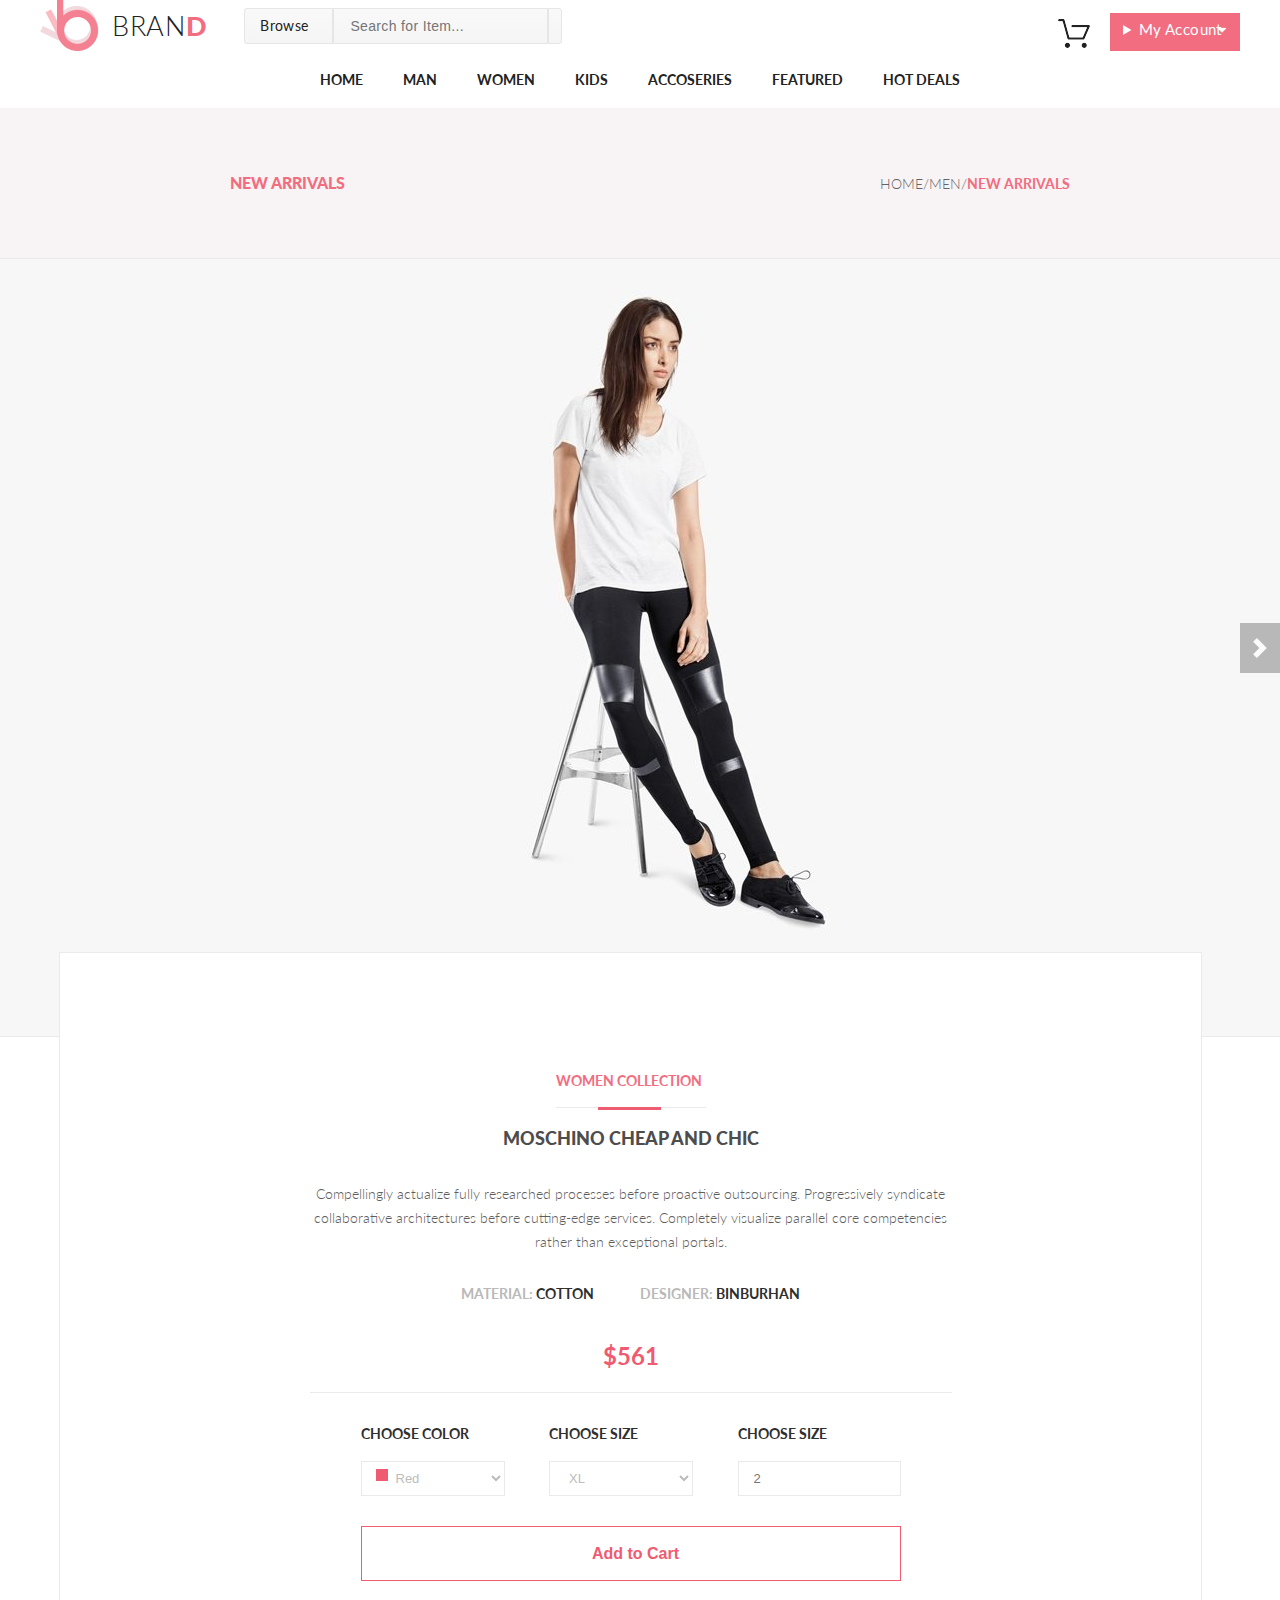
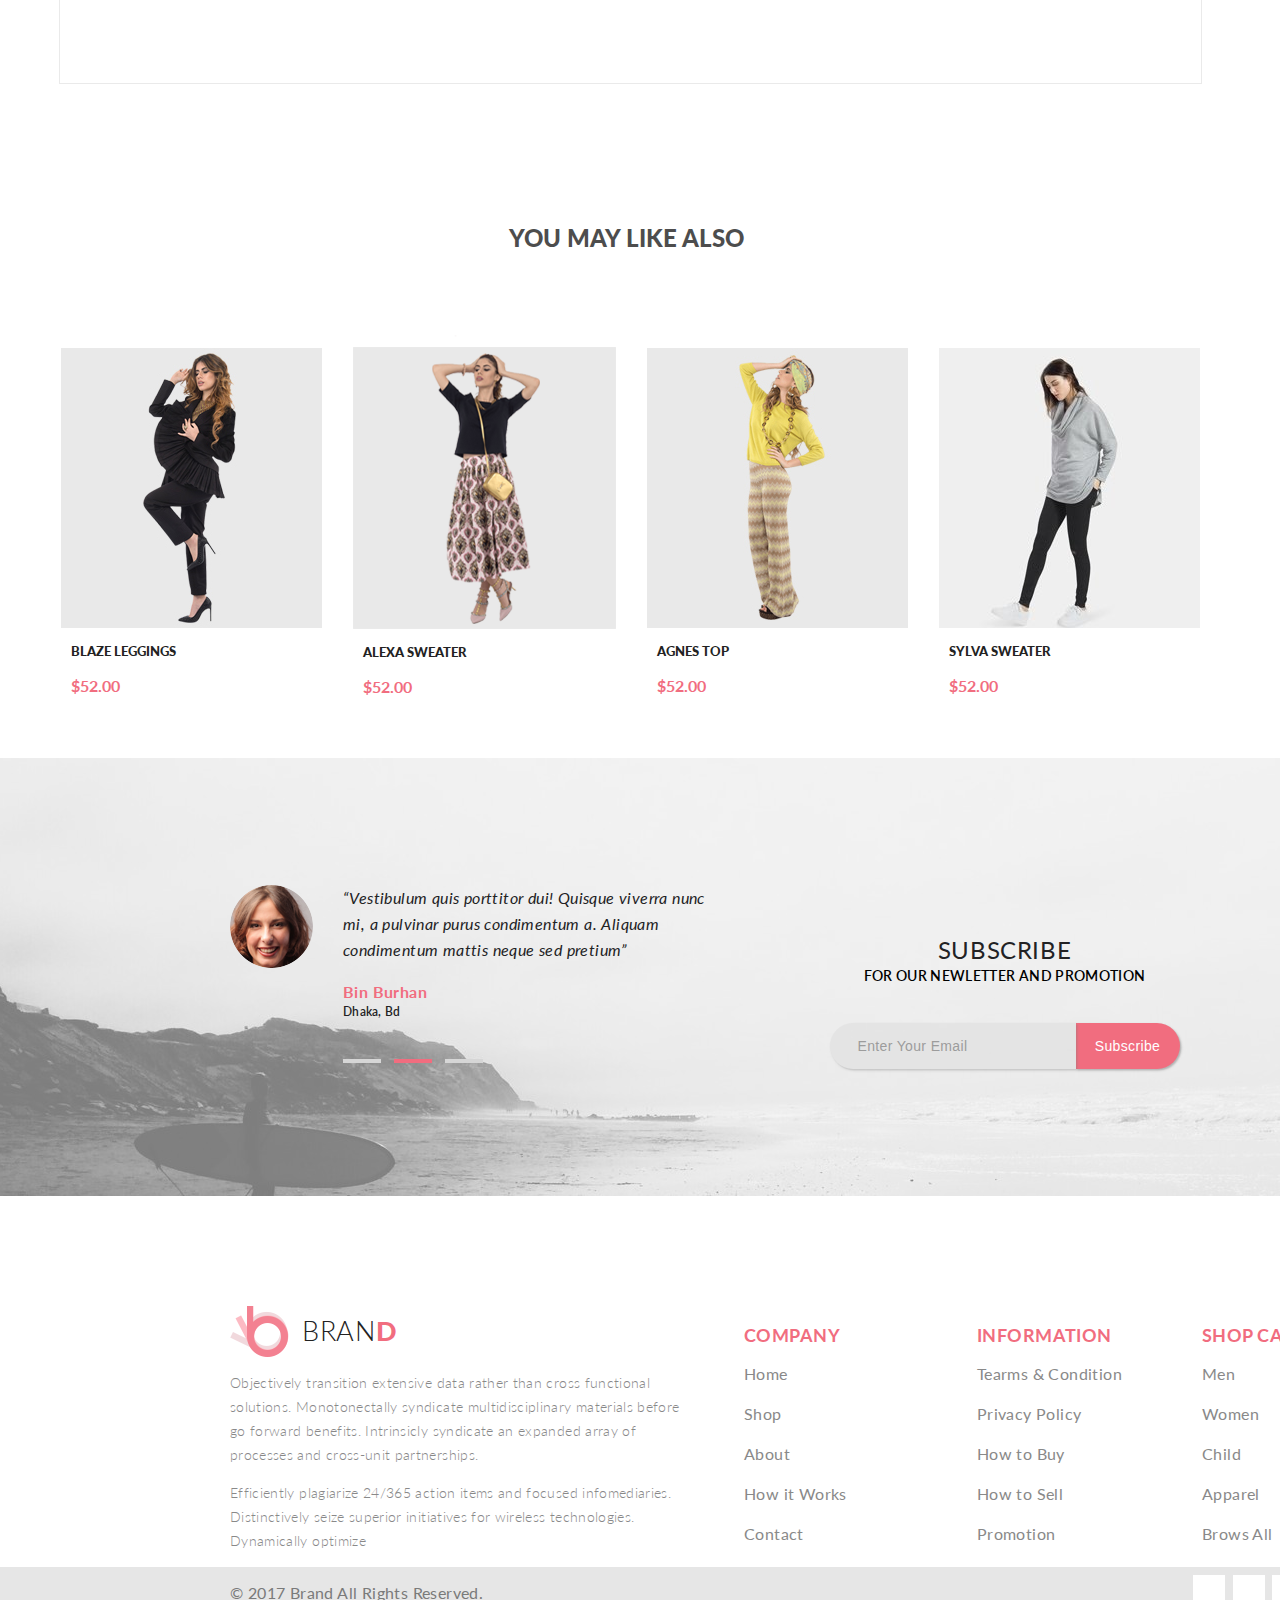
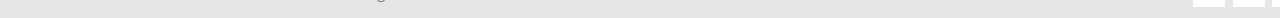
<file: public_html/single_page.html>
<!DOCTYPE html>
<html lang="en">
<head>
    <meta charset="UTF-8">
    <meta name="viewport" content="width=test, initial-scale=1.0">
    <title>Home</title>
    <link rel="stylesheet" href="style/style.css">
    <link rel="stylesheet" href="https://use.fontawesome.com/releases/v5.15.1/css/all.css" integrity="sha384-vp86vTRFVJgpjF9jiIGPEEqYqlDwgyBgEF109VFjmqGmIY/Y4HV4d3Gp2irVfcrp" crossorigin="anonymous">
    <link href="https://fonts.googleapis.com/css2?family=Lato:wght@300;400;700;900&display=swap" rel="stylesheet">
    <style>
        /*!
         * chiefSlider (https://itchief.ru/lessons/php/feedback-form-for-website)
         * Copyright 2018 Alexander Maltsev
         * Licensed under MIT (https://github.com/itchief/feedback-form/blob/master/LICENSE)
         */    
        .slider {
          border-top: 1px solid #eaeaea;
          border-bottom: 1px solid #eaeaea;
          position: relative;
          overflow: hidden;
          z-index: -2;
        }
    
        .slider__wrapper {
          display: flex;
          transition: transform 0.6s ease;
        }
    
        .slider__item {
          flex: 0 0 100%;
          max-width: 100%;
        }
    
        .slider__control {
          position: absolute;
          top: 50%;
          display: none;
          align-items: center;
          justify-content: center;
          width: 40px;
          color: #fff;
          text-align: center;
          opacity: 0.5;
          height: 50px;
          transform: translateY(-50%);
          background: rgba(0, 0, 0, .5);
        }
    
        .slider__control_show {
          display: flex;
        }
    
        .slider__control:hover,
        .slider__control:focus {
          color: #fff;
          text-decoration: none;
          outline: 0;
          opacity: .9;
        }
    
        .slider__control_left {
          left: 0;
        }
    
        .slider__control_right {
          right: 0;
        }
    
        .slider__control::before {
          content: '';
          display: inline-block;
          width: 20px;
          height: 20px;
          background: transparent no-repeat center center;
          background-size: 100% 100%;
        }
    
        .slider__control_left::before {
          background-image: url("data:image/svg+xml;charset=utf8,%3Csvg xmlns='http://www.w3.org/2000/svg' fill='%23fff' viewBox='0 0 8 8'%3E%3Cpath d='M5.25 0l-4 4 4 4 1.5-1.5-2.5-2.5 2.5-2.5-1.5-1.5z'/%3E%3C/svg%3E");
        }
    
        .slider__control_right::before {
          background-image: url("data:image/svg+xml;charset=utf8,%3Csvg xmlns='http://www.w3.org/2000/svg' fill='%23fff' viewBox='0 0 8 8'%3E%3Cpath d='M2.75 0l-1.5 1.5 2.5 2.5-2.5 2.5 1.5 1.5 4-4-4-4z'/%3E%3C/svg%3E");
        }
    
        .slider__item>div {
          line-height: 250px;
          font-size: 100px;
          text-align: center;
        }
      </style>
</head>
<body>
        <div class="content">
            <header class="header">
                <div class="wrapper">
                    <div class="logo">
                        <a class="logotype" href="index.html">
                            <img class="logo-img" src="img/logo.png" alt="logo">
                            <span>BRAN<span class="logo-text">D</span></span>
                        </a>
                    </div>
                    <div class="search">
                        <div class="browse">
                            <p class="browse_text">Browse <span><i class="fas fa-caret-down"></i></span></p>
                            <div class="dropdown-select">
                                <div class="dropdown-select-women">
                                    <p class="dropdown-select-title">Women</p>
                                    <ul class="dropdown-select-list">
                                        <li class="dropdown-select-item"><a href="#" class="dropdown-select-link">Dresses</a></li>
                                        <li class="dropdown-select-item"><a href="#" class="dropdown-select-link">Tops</a></li>
                                        <li class="dropdown-select-item"><a href="#" class="dropdown-select-link">Sweaters/Knits</a></li>
                                        <li class="dropdown-select-item"><a href="#" class="dropdown-select-link">Jackets/Coats</a></li>
                                        <li class="dropdown-select-item"><a href="#" class="dropdown-select-link">Blazers</a></li>
                                        <li class="dropdown-select-item"><a href="#" class="dropdown-select-link">Denim</a></li>
                                        <li class="dropdown-select-item"><a href="#" class="dropdown-select-link">Leggings/Pants</a></li>
                                        <li class="dropdown-select-item"><a href="#" class="dropdown-select-link">Skirts/Shorts</a></li>
                                        <li class="dropdown-select-item"><a href="#" class="dropdown-select-link">Accessories</a></li>
                                    </ul>
                                </div>
                                <div class="dropdown-select-men">
                                    <p class="dropdown-select-title">Men</p>
                                    <ul class="dropdown-select-list">
                                        <li class="dropdown-select-item"><a href="#" class="dropdown-select-link">Tees/Tank tops</a></li>
                                        <li class="dropdown-select-item"><a href="#" class="dropdown-select-link">Shirts/Polos</a></li>
                                        <li class="dropdown-select-item"><a href="#" class="dropdown-select-link">Sweaters</a></li>
                                        <li class="dropdown-select-item"><a href="#" class="dropdown-select-link">Sweatshirts/Hoodies</a></li>
                                        <li class="dropdown-select-item"><a href="#" class="dropdown-select-link">Blazers</a></li>
                                        <li class="dropdown-select-item"><a href="#" class="dropdown-select-link">Jackets/vests</a></li>
                                    </ul>
                                </div>
                            </div>
                        </div>
        
                        <form class="search-form" action="#">
                            <input class="search-form-text" type="text" placeholder="Search for Item...">
                            <button class="search-form-button" type="submit"><i class="fas fa-search"></i></button>
                        </form>
                    </div>
                    <div class="login">
                        <a href="shopping_cart.html" class="basket"><img src="img/forma_1_1113.png" alt="basket"></a>
                        <details class="my-account">
                            <summary>My Account</summary>
                            <div class="cart">
                                <div class="cart_product">
                                    <img src="img/product1.jpg" alt="" width="72" height="82">
                                    <div class="cart_product_details">
                                        <h3 class="cart_product_name">Rebox Zane</h3>
                                        <div class="cart_product_stars">
                                            <i class="fas fa-star"></i>
                                            <i class="fas fa-star"></i>
                                            <i class="fas fa-star"></i>
                                            <i class="fas fa-star"></i>
                                            <i class="fas fa-star-half-alt"></i>
                                        </div>
                                        <p class="cart_product_price">1 <span>x </span>$250</p>
                                    </div>
                                    <div class="shopping_cart_action cart_product_button">
                                        <button><i class="fas fa-times-circle"></i></button>
                                    </div>
                                </div>
                                <div class="cart_product">
                                    <img src="img/product1.jpg" alt="" width="72" height="82">
                                    <div class="cart_product_details">
                                        <h3 class="cart_product_name">Rebox Zane</h3>
                                        <div class="cart_product_stars">
                                            <i class="fas fa-star"></i>
                                            <i class="fas fa-star"></i>
                                            <i class="fas fa-star"></i>
                                            <i class="fas fa-star"></i>
                                            <i class="fas fa-star-half-alt"></i>
                                        </div>
                                        <p class="cart_product_price">1 <span>x </span>$250</p>
                                    </div>
                                    <div class="shopping_cart_action cart_product_button">
                                        <button><i class="fas fa-times-circle"></i></button>
                                    </div>
                                </div>
                                <div class="cart_price">
                                    <p class="cart_price_total">TOTAL</p>
                                    <p class="cart_price_value">$500.00</p>
                                </div>
                                <div class="cart_buttons">
                                    <button class="cart_button">Checkout</button>
                                    <button class="cart_button">Go to cart</button>
                                </div>
                            </div>
                        </details>
                    </div>
                </div>
            </header>
        
            <nav class="main-nav">
                <div class="nav-wrapper">
                    <ul class="nav">
                      <li class="nav-item"><a href="index.html" class="nav-link">Home</a></li>
                      <li class="nav-item"><a href="products-man.html" class="nav-link">man</a>
                            <div class="nav_drop">
                                <div class="nav_drop_col">
                                    <p class="nav_drop_header">Women</p>
                                    <ul class="nav_drop_list">
                                        <li class="nav_drop_item"><a href="#" class="nav_drop_link">Dresses</a></li>
                                        <li class="nav_drop_item"><a href="#" class="nav_drop_link">Tops</a></li>
                                        <li class="nav_drop_item"><a href="#" class="nav_drop_link">Sweaters/Knits</a></li>
                                        <li class="nav_drop_item"><a href="#" class="nav_drop_link">Jackets/Coats</a></li>
                                        <li class="nav_drop_item"><a href="#" class="nav_drop_link">Blazers</a></li>
                                        <li class="nav_drop_item"><a href="#" class="nav_drop_link">Denim</a></li>
                                        <li class="nav_drop_item"><a href="#" class="nav_drop_link">Leggings/Pants</a></li>
                                        <li class="nav_drop_item"><a href="#" class="nav_drop_link">Skirts/Shorts</a></li>
                                        <li class="nav_drop_item"><a href="#" class="nav_drop_link">Accessories</a></li>
                                    </ul>
                                </div>
                                <div class="nav_drop_col">
                                    <p class="nav_drop_header">Women</p>
                                    <ul class="nav_drop_list">
                                        <li class="nav_drop_item"><a href="#" class="nav_drop_link">Dresses</a></li>
                                        <li class="nav_drop_item"><a href="#" class="nav_drop_link">Tops</a></li>
                                        <li class="nav_drop_item"><a href="#" class="nav_drop_link">Sweaters/Knits</a></li>
                                        <li class="nav_drop_item"><a href="#" class="nav_drop_link">Jackets/Coats</a></li>
                                        <li class="nav_drop_header nav_drop_header_li">Women</li>
                                        <li class="nav_drop_item"><a href="#" class="nav_drop_link">Blazers</a></li>
                                        <li class="nav_drop_item"><a href="#" class="nav_drop_link">Denim</a></li>
                                        <li class="nav_drop_item"><a href="#" class="nav_drop_link">Leggings/Pants</a></li>
                                    </ul>
                                </div>
                                <div class="nav_drop_col">
                                    <p class="nav_drop_header">Women</p>
                                    <ul class="nav_drop_list">
                                        <li class="nav_drop_item"><a href="#" class="nav_drop_link">Dresses</a></li>
                                        <li class="nav_drop_item"><a href="#" class="nav_drop_link">Tops</a></li>
                                        <li class="nav_drop_item"><a href="#" class="nav_drop_link">Sweaters/Knits</a></li>
                                        <li class="nav_drop_item"><a href="#" class="nav_drop_link">Jackets/Coats</a></li>
                                    </ul>
                                    <a href="#" class="nav_drop_img"><img src="img/nav_drop_img.jpg" alt=""></a>
                                </div>
                            </div>
                      </li>
                      <li class="nav-item"><a href="#" class="nav-link">women</a>
                        <div class="nav_drop">
                            <div class="nav_drop_col">
                                <p class="nav_drop_header">Women</p>
                                <ul class="nav_drop_list">
                                    <li class="nav_drop_item"><a href="#" class="nav_drop_link">Dresses</a></li>
                                    <li class="nav_drop_item"><a href="#" class="nav_drop_link">Tops</a></li>
                                    <li class="nav_drop_item"><a href="#" class="nav_drop_link">Sweaters/Knits</a></li>
                                    <li class="nav_drop_item"><a href="#" class="nav_drop_link">Jackets/Coats</a></li>
                                    <li class="nav_drop_item"><a href="#" class="nav_drop_link">Blazers</a></li>
                                    <li class="nav_drop_item"><a href="#" class="nav_drop_link">Denim</a></li>
                                    <li class="nav_drop_item"><a href="#" class="nav_drop_link">Leggings/Pants</a></li>
                                    <li class="nav_drop_item"><a href="#" class="nav_drop_link">Skirts/Shorts</a></li>
                                    <li class="nav_drop_item"><a href="#" class="nav_drop_link">Accessories</a></li>
                                </ul>
                            </div>
                            <div class="nav_drop_col">
                                <p class="nav_drop_header">Women</p>
                                <ul class="nav_drop_list">
                                    <li class="nav_drop_item"><a href="#" class="nav_drop_link">Dresses</a></li>
                                    <li class="nav_drop_item"><a href="#" class="nav_drop_link">Tops</a></li>
                                    <li class="nav_drop_item"><a href="#" class="nav_drop_link">Sweaters/Knits</a></li>
                                    <li class="nav_drop_item"><a href="#" class="nav_drop_link">Jackets/Coats</a></li>
                                    <li class="nav_drop_header nav_drop_header_li">Women</li>
                                    <li class="nav_drop_item"><a href="#" class="nav_drop_link">Blazers</a></li>
                                    <li class="nav_drop_item"><a href="#" class="nav_drop_link">Denim</a></li>
                                    <li class="nav_drop_item"><a href="#" class="nav_drop_link">Leggings/Pants</a></li>
                                </ul>
                            </div>
                            <div class="nav_drop_col">
                                <p class="nav_drop_header">Women</p>
                                <ul class="nav_drop_list">
                                    <li class="nav_drop_item"><a href="#" class="nav_drop_link">Dresses</a></li>
                                    <li class="nav_drop_item"><a href="#" class="nav_drop_link">Tops</a></li>
                                    <li class="nav_drop_item"><a href="#" class="nav_drop_link">Sweaters/Knits</a></li>
                                    <li class="nav_drop_item"><a href="#" class="nav_drop_link">Jackets/Coats</a></li>
                                </ul>
                                <a href="#" class="nav_drop_img"><img src="img/nav_drop_img.jpg" alt=""></a>
                            </div>
                        </div></li>
                      <li class="nav-item"><a href="#" class="nav-link">kids</a>
                        <div class="nav_drop">
                            <div class="nav_drop_col">
                                <p class="nav_drop_header">Women</p>
                                <ul class="nav_drop_list">
                                    <li class="nav_drop_item"><a href="#" class="nav_drop_link">Dresses</a></li>
                                    <li class="nav_drop_item"><a href="#" class="nav_drop_link">Tops</a></li>
                                    <li class="nav_drop_item"><a href="#" class="nav_drop_link">Sweaters/Knits</a></li>
                                    <li class="nav_drop_item"><a href="#" class="nav_drop_link">Jackets/Coats</a></li>
                                    <li class="nav_drop_item"><a href="#" class="nav_drop_link">Blazers</a></li>
                                    <li class="nav_drop_item"><a href="#" class="nav_drop_link">Denim</a></li>
                                    <li class="nav_drop_item"><a href="#" class="nav_drop_link">Leggings/Pants</a></li>
                                    <li class="nav_drop_item"><a href="#" class="nav_drop_link">Skirts/Shorts</a></li>
                                    <li class="nav_drop_item"><a href="#" class="nav_drop_link">Accessories</a></li>
                                </ul>
                            </div>
                            <div class="nav_drop_col">
                                <p class="nav_drop_header">Women</p>
                                <ul class="nav_drop_list">
                                    <li class="nav_drop_item"><a href="#" class="nav_drop_link">Dresses</a></li>
                                    <li class="nav_drop_item"><a href="#" class="nav_drop_link">Tops</a></li>
                                    <li class="nav_drop_item"><a href="#" class="nav_drop_link">Sweaters/Knits</a></li>
                                    <li class="nav_drop_item"><a href="#" class="nav_drop_link">Jackets/Coats</a></li>
                                    <li class="nav_drop_header nav_drop_header_li">Women</li>
                                    <li class="nav_drop_item"><a href="#" class="nav_drop_link">Blazers</a></li>
                                    <li class="nav_drop_item"><a href="#" class="nav_drop_link">Denim</a></li>
                                    <li class="nav_drop_item"><a href="#" class="nav_drop_link">Leggings/Pants</a></li>
                                </ul>
                            </div>
                            <div class="nav_drop_col">
                                <p class="nav_drop_header">Women</p>
                                <ul class="nav_drop_list">
                                    <li class="nav_drop_item"><a href="#" class="nav_drop_link">Dresses</a></li>
                                    <li class="nav_drop_item"><a href="#" class="nav_drop_link">Tops</a></li>
                                    <li class="nav_drop_item"><a href="#" class="nav_drop_link">Sweaters/Knits</a></li>
                                    <li class="nav_drop_item"><a href="#" class="nav_drop_link">Jackets/Coats</a></li>
                                </ul>
                                <a href="#" class="nav_drop_img"><img src="img/nav_drop_img.jpg" alt=""></a>
                            </div>
                        </div>
                    </li>
                      <li class="nav-item"><a href="#" class="nav-link">accoseries</a>
                        <div class="nav_drop nav_drop_position">
                            <div class="nav_drop_col">
                                <p class="nav_drop_header">Women</p>
                                <ul class="nav_drop_list">
                                    <li class="nav_drop_item"><a href="#" class="nav_drop_link">Dresses</a></li>
                                    <li class="nav_drop_item"><a href="#" class="nav_drop_link">Tops</a></li>
                                    <li class="nav_drop_item"><a href="#" class="nav_drop_link">Sweaters/Knits</a></li>
                                    <li class="nav_drop_item"><a href="#" class="nav_drop_link">Jackets/Coats</a></li>
                                    <li class="nav_drop_item"><a href="#" class="nav_drop_link">Blazers</a></li>
                                    <li class="nav_drop_item"><a href="#" class="nav_drop_link">Denim</a></li>
                                    <li class="nav_drop_item"><a href="#" class="nav_drop_link">Leggings/Pants</a></li>
                                    <li class="nav_drop_item"><a href="#" class="nav_drop_link">Skirts/Shorts</a></li>
                                    <li class="nav_drop_item"><a href="#" class="nav_drop_link">Accessories</a></li>
                                </ul>
                            </div>
                            <div class="nav_drop_col">
                                <p class="nav_drop_header">Women</p>
                                <ul class="nav_drop_list">
                                    <li class="nav_drop_item"><a href="#" class="nav_drop_link">Dresses</a></li>
                                    <li class="nav_drop_item"><a href="#" class="nav_drop_link">Tops</a></li>
                                    <li class="nav_drop_item"><a href="#" class="nav_drop_link">Sweaters/Knits</a></li>
                                    <li class="nav_drop_item"><a href="#" class="nav_drop_link">Jackets/Coats</a></li>
                                    <li class="nav_drop_header nav_drop_header_li">Women</li>
                                    <li class="nav_drop_item"><a href="#" class="nav_drop_link">Blazers</a></li>
                                    <li class="nav_drop_item"><a href="#" class="nav_drop_link">Denim</a></li>
                                    <li class="nav_drop_item"><a href="#" class="nav_drop_link">Leggings/Pants</a></li>
                                </ul>
                            </div>
                            <div class="nav_drop_col">
                                <p class="nav_drop_header">Women</p>
                                <ul class="nav_drop_list">
                                    <li class="nav_drop_item"><a href="#" class="nav_drop_link">Dresses</a></li>
                                    <li class="nav_drop_item"><a href="#" class="nav_drop_link">Tops</a></li>
                                    <li class="nav_drop_item"><a href="#" class="nav_drop_link">Sweaters/Knits</a></li>
                                    <li class="nav_drop_item"><a href="#" class="nav_drop_link">Jackets/Coats</a></li>
                                </ul>
                                <a href="#" class="nav_drop_img"><img src="img/nav_drop_img.jpg" alt=""></a>
                            </div>
                        </div>
                    </li>
                      <li class="nav-item"><a href="#" class="nav-link">featured</a>
                        <div class="nav_drop nav_drop_position">
                            <div class="nav_drop_col">
                                <p class="nav_drop_header">Women</p>
                                <ul class="nav_drop_list">
                                    <li class="nav_drop_item"><a href="#" class="nav_drop_link">Dresses</a></li>
                                    <li class="nav_drop_item"><a href="#" class="nav_drop_link">Tops</a></li>
                                    <li class="nav_drop_item"><a href="#" class="nav_drop_link">Sweaters/Knits</a></li>
                                    <li class="nav_drop_item"><a href="#" class="nav_drop_link">Jackets/Coats</a></li>
                                    <li class="nav_drop_item"><a href="#" class="nav_drop_link">Blazers</a></li>
                                    <li class="nav_drop_item"><a href="#" class="nav_drop_link">Denim</a></li>
                                    <li class="nav_drop_item"><a href="#" class="nav_drop_link">Leggings/Pants</a></li>
                                    <li class="nav_drop_item"><a href="#" class="nav_drop_link">Skirts/Shorts</a></li>
                                    <li class="nav_drop_item"><a href="#" class="nav_drop_link">Accessories</a></li>
                                </ul>
                            </div>
                            <div class="nav_drop_col">
                                <p class="nav_drop_header">Women</p>
                                <ul class="nav_drop_list">
                                    <li class="nav_drop_item"><a href="#" class="nav_drop_link">Dresses</a></li>
                                    <li class="nav_drop_item"><a href="#" class="nav_drop_link">Tops</a></li>
                                    <li class="nav_drop_item"><a href="#" class="nav_drop_link">Sweaters/Knits</a></li>
                                    <li class="nav_drop_item"><a href="#" class="nav_drop_link">Jackets/Coats</a></li>
                                    <li class="nav_drop_header nav_drop_header_li">Women</li>
                                    <li class="nav_drop_item"><a href="#" class="nav_drop_link">Blazers</a></li>
                                    <li class="nav_drop_item"><a href="#" class="nav_drop_link">Denim</a></li>
                                    <li class="nav_drop_item"><a href="#" class="nav_drop_link">Leggings/Pants</a></li>
                                </ul>
                            </div>
                            <div class="nav_drop_col">
                                <p class="nav_drop_header">Women</p>
                                <ul class="nav_drop_list">
                                    <li class="nav_drop_item"><a href="#" class="nav_drop_link">Dresses</a></li>
                                    <li class="nav_drop_item"><a href="#" class="nav_drop_link">Tops</a></li>
                                    <li class="nav_drop_item"><a href="#" class="nav_drop_link">Sweaters/Knits</a></li>
                                    <li class="nav_drop_item"><a href="#" class="nav_drop_link">Jackets/Coats</a></li>
                                </ul>
                                <a href="#" class="nav_drop_img"><img src="img/nav_drop_img.jpg" alt=""></a>
                            </div>
                        </div></li>
                      <li class="nav-item"><a href="#" class="nav-link">hot deals</a>
                        <div class="nav_drop nav_drop_position">
                            <div class="nav_drop_col">
                                <p class="nav_drop_header">Women</p>
                                <ul class="nav_drop_list">
                                    <li class="nav_drop_item"><a href="#" class="nav_drop_link">Dresses</a></li>
                                    <li class="nav_drop_item"><a href="#" class="nav_drop_link">Tops</a></li>
                                    <li class="nav_drop_item"><a href="#" class="nav_drop_link">Sweaters/Knits</a></li>
                                    <li class="nav_drop_item"><a href="#" class="nav_drop_link">Jackets/Coats</a></li>
                                    <li class="nav_drop_item"><a href="#" class="nav_drop_link">Blazers</a></li>
                                    <li class="nav_drop_item"><a href="#" class="nav_drop_link">Denim</a></li>
                                    <li class="nav_drop_item"><a href="#" class="nav_drop_link">Leggings/Pants</a></li>
                                    <li class="nav_drop_item"><a href="#" class="nav_drop_link">Skirts/Shorts</a></li>
                                    <li class="nav_drop_item"><a href="#" class="nav_drop_link">Accessories</a></li>
                                </ul>
                            </div>
                            <div class="nav_drop_col">
                                <p class="nav_drop_header">Women</p>
                                <ul class="nav_drop_list">
                                    <li class="nav_drop_item"><a href="#" class="nav_drop_link">Dresses</a></li>
                                    <li class="nav_drop_item"><a href="#" class="nav_drop_link">Tops</a></li>
                                    <li class="nav_drop_item"><a href="#" class="nav_drop_link">Sweaters/Knits</a></li>
                                    <li class="nav_drop_item"><a href="#" class="nav_drop_link">Jackets/Coats</a></li>
                                    <li class="nav_drop_header nav_drop_header_li">Women</li>
                                    <li class="nav_drop_item"><a href="#" class="nav_drop_link">Blazers</a></li>
                                    <li class="nav_drop_item"><a href="#" class="nav_drop_link">Denim</a></li>
                                    <li class="nav_drop_item"><a href="#" class="nav_drop_link">Leggings/Pants</a></li>
                                </ul>
                            </div>
                            <div class="nav_drop_col">
                                <p class="nav_drop_header">Women</p>
                                <ul class="nav_drop_list">
                                    <li class="nav_drop_item"><a href="#" class="nav_drop_link">Dresses</a></li>
                                    <li class="nav_drop_item"><a href="#" class="nav_drop_link">Tops</a></li>
                                    <li class="nav_drop_item"><a href="#" class="nav_drop_link">Sweaters/Knits</a></li>
                                    <li class="nav_drop_item"><a href="#" class="nav_drop_link">Jackets/Coats</a></li>
                                </ul>
                                <a href="#" class="nav_drop_img"><img src="img/nav_drop_img.jpg" alt=""></a>
                            </div>
                        </div>
                    </li>
                    </ul>
                </div>
              </nav>
                  <h1 class="hidden">Single page</h1>
                  <nav class="breadcrumbs">
                      <div class="container">
                          <div class="breadcrumbs-content">
                            <p class="breadcrumbs-subtitle">New Arrivals</p>
                            <div class="breadcrumbs-nav">
                                <ul class="breadcrumbs-links">
                                    <li class="breadcrumbs-item"><a href="index.html" class="breadcrumbs-link">home/</a></li>
                                    <li class="breadcrumbs-item"><a href="#" class="breadcrumbs-link">men/</a></li>
                                    <li class="breadcrumbs-item"><a href="#" class="breadcrumbs-link breadcrumbs-link-active">New Arrivals</a></li>
                                </ul>
                            </div>
                          </div>
                      </div>
                  </nav>
            <main>
                <h2 class="hidden">Slider</h2>
            <div class="slider">
                <div class="slider__wrapper">
                  <div class="slider__item">
                    <div style="height: 777px; background: #f7f7f7;"><img src="img/single_page_img.jpg" alt=""></div>
                  </div>
                  <div class="slider__item">
                    <div style="height: 777px; background: #f7f7f7"><img src="img/single_page_img.jpg" alt=""></div>
                  </div>
                  <div class="slider__item">
                    <div style="height: 777px; background: #f7f7f7;"><img src="img/single_page_img.jpg" alt=""></div>
                  </div>
                  <div class="slider__item">
                    <div style="height: 777px; background:  #f7f7f7"><img src="img/single_page_img.jpg" alt=""></div>
                  </div>
                </div>
                <a class="slider__control slider__control_left" href="#" role="button"></a>
                <a class="slider__control slider__control_right slider__control_show" href="#" role="button"></a>
              </div>
        
              <h2 class="hidden">Product description</h2>
                <div class="container container_single">
                    <div class="single_desc">
                        <div class="single_desc_title">
                            <p class="single_women_collection">WOMEN COLLECTION</p>
                            <div class="single_devider"></div>
                        </div>
                        <h3 class="single_title">Moschino Cheap And Chic</h3>
                        <div class="single_desc_details">
                            <p class="single_desc_details_text">Compellingly actualize fully researched processes before proactive outsourcing. Progressively syndicate collaborative architectures before cutting-edge services. Completely visualize parallel core competencies rather than exceptional portals.</p>
                            <div class="single_desc_mat_designer">
                                <p class="single_desc_details_material">MATERIAL: <span>COTTON</span></p>
                                <p class="single_desc_details_material">DESIGNER: <span>BINBURHAN</span></p>
                            </div>
                            <p class="single_desc_price">$561</p>
                        </div>
                        <form action="#" class="single_bar">
                            <div class="sigle_bar_all_choice">
                                <div class="single_bar_choice single_bar_choice_color">
                                    <h4 class="single_bar_title">CHOOSE COLOR</h4>
                                    <select name="#" class="single_bar_select single_bar_select_color">
                                        <option value="">Red</option>
                                        <option value="">White</option>
                                        <option value="">Black</option>
                                    </select>
                                    <div class="single_bar_color"></div>
                                </div>
                                <div class="single_bar_choice">
                                    <h4 class="single_bar_title">CHOOSE SIZE</h4>
                                    <select name="#" class="single_bar_select">
                                        <option value="">XL</option>
                                        <option value="">XXL</option>
                                        <option value="">XS</option>
                                        <option value="">S</option>
                                        <option value="">L</option>
                                        <option value="">M</option>
                                    </select>
                                </div>
                                <div class="single_bar_choice">
                                    <h4 class="single_bar_title">CHOOSE SIZE</h4>
                                    <input type="number" placeholder="2" class="single_bar_input">
                                </div>
                            </div>
                            <button class="single_bar_btn"><i class="fas fa-cart-plus"></i>Add to Cart</button>
                        </form>        
                    </div>
                
                    <figure class="product-table product_table_single">
                        <h3 class="product_table_title">you may like also</h3>
                        <ul class="products-list">
                            <li class="product-icon product-icon-single"><a href="#" class="product-link">
                                <img src="img/single_product1.jpg" alt="product">
                                <p class="product-name">BLAZE LEGGINGS</p>
                                <p class="product-price">$52.00</p>
                            </a>
                            <a href="shopping_cart.html" class="product-icon-hover">
                                <div class="product-icon-hover-btn"><i class="fas fa-shopping-cart"></i><p>Add to Cart</p></div>
                            </a></li>
                                <li class="product-icon product-icon-single"><a href="#" class="product-link">
                                    <img src="img/single_product2.png" alt="product" class="single_img_position">
                                    <p class="product-name">ALEXA SWEATER</p>
                                    <p class="product-price">$52.00</p>
                                </a>
                                <a href="shopping_cart.html" class="product-icon-hover">
                                    <div class="product-icon-hover-btn"><i class="fas fa-shopping-cart"></i><p>Add to Cart</p></div>
                                </a></li>
                                <li class="product-icon product-icon-single"><a href="#" class="product-link">
                                    <img src="img/single_product3.jpg" alt="product">
                                    <p class="product-name">AGNES TOP</p>
                                    <p class="product-price">$52.00</p>
                                </a>
                                <a href="shopping_cart.html" class="product-icon-hover">
                                    <div class="product-icon-hover-btn"><i class="fas fa-shopping-cart"></i><p>Add to Cart</p></div>
                                </a></li>
                                <li class="product-icon product-icon-single"><a href="#" class="product-link">
                                    <img src="img/single_product4.jpg" alt="product">
                                    <p class="product-name">SYLVA SWEATER</p>
                                    <p class="product-price">$52.00</p>
                                </a>
                                <a href="shopping_cart.html" class="product-icon-hover">
                                    <div class="product-icon-hover-btn"><i class="fas fa-shopping-cart"></i><p>Add to Cart</p></div>
                                </a></li>      
                        </ul>
                    </figure>
                </div>
            </main>
        </div>
      <footer class="products_footer">
        <div class="subscribe-copy">
            <div class="container">
            <div class="subscribe-part1">
                <img src="img/ellipse_3_2206.png" alt="ava">
                <div class="subscribe-text-part1">
                    <p class="subscribe-text1">“Vestibulum quis porttitor dui! Quisque viverra nunc mi, 
                        a pulvinar purus condimentum a. Aliquam condimentum mattis neque sed pretium”</p>
                    <p class="subscribe-text2">Bin Burhan</p>
                    <p class="subscribe-text2 subscribe-text3">Dhaka, Bd</p>
                    <div class="subscribe-slider">
                        <a href="#" class="rectangle"></a>
                        <a href="#" class="rectangle rectangle-active"></a>
                        <a href="#" class="rectangle"></a>
                    </div>
                </div>
            </div>
            
    
            <div class="subscribe-part2">
                <div class="subscribe-text-part2">
                    <p class="subscribe-text4">Subscribe</p>
                    <p class="subscribe-text5">FOR OUR NEWLETTER AND PROMOTION</p>
                </div>
                <div class="subscribe-form">
                    <input class="subscribe-input" type="email" placeholder="Enter Your Email">
                    <button class="subscribe-button">Subscribe</button>
                </div>
            </div>
        </div>
        </div>
        <div class="container">
        <div class="footer-part1">
            <div class="footer-text">
                <div class="logo">
                    <a class="logotype" href="#">
                        <img class="logo-img" src="img/logo.png" alt="logo">
                        <span>BRAN<span class="logo-text">D</span></span>
                    </a>
                </div>
                <p class="footer-p">Objectively transition extensive data rather than cross functional solutions. Monotonectally syndicate multidisciplinary materials before go forward benefits. Intrinsicly syndicate an expanded array of processes and cross-unit partnerships.</p>
                <p class="footer-p">Efficiently plagiarize 24/365 action items and focused infomediaries.
                    Distinctively seize superior initiatives for wireless technologies. Dynamically optimize</p>                       
            </div>
        </div>
        <div class="footer-part2">
            <div class="company">
                <p class="name-footer-list">COMPANY</p>
                <ul class="footer-list">
                    <li class="footer-links"><a class="footer-link" href="#">Home</a></li>
                    <li class="footer-links"><a class="footer-link" href="#">Shop</a></li>
                    <li class="footer-links"><a class="footer-link" href="#">About</a></li>
                    <li class="footer-links"><a class="footer-link" href="#">How it Works</a></li>
                    <li class="footer-links"><a class="footer-link" href="#">Contact</a></li>
                </ul>
            </div>
            <div class="information">
                <p class="name-footer-list">INFORMATION</p>
                <ul class="footer-list">
                    <li class="footer-links"><a class="footer-link" href="#">Tearms & Condition</a></li>
                    <li class="footer-links"><a class="footer-link" href="#">Privacy Policy</a></li>
                    <li class="footer-links"><a class="footer-link" href="#">How to Buy</a></li>
                    <li class="footer-links"><a class="footer-link" href="#">How to Sell</a></li>
                    <li class="footer-links"><a class="footer-link" href="#">Promotion</a></li>
                </ul>
            </div>
            <div class="shop-category">
                <p class="name-footer-list">SHOP CATEGORY</p>
                <ul class="footer-list">
                    <li class="footer-links"><a class="footer-link" href="#">Men</a></li>
                    <li class="footer-links"><a class="footer-link" href="#">Women</a></li>
                    <li class="footer-links"><a class="footer-link" href="#">Child</a></li>
                    <li class="footer-links"><a class="footer-link" href="#">Apparel</a></li>
                    <li class="footer-links"><a class="footer-link" href="#">Brows All</a></li>
                </ul>
            </div>
        </div>
    </div>
        <div class="footer-part3">
            <div class="container">
            <p class="copy">© 2017  Brand  All Rights Reserved.</p>
            <div class="social-icons">
                <a href="#" class="social-link"><i class="fab fa-facebook-f social-img"></i></a>
                <a href="#" class="social-link"><i class="fab fa-twitter social-img"></i></a>
                <a href="#" class="social-link"><i class="fab fa-linkedin-in social-img"></i></a>
                <a href="#" class="social-link"><i class="fab fa-pinterest-p social-img"></i></a>
                <a href="#" class="social-link"><i class="fab fa-google-plus-g social-img"></i></a>
            </div>
            </div>
        </div>
    </footer>
    <script>
        'use strict';
        var multiItemSlider = (function () {
          return function (selector, config) {
            var
              _mainElement = document.querySelector(selector), // основный элемент блока
              _sliderWrapper = _mainElement.querySelector('.slider__wrapper'), // обертка для .slider-item
              _sliderItems = _mainElement.querySelectorAll('.slider__item'), // элементы (.slider-item)
              _sliderControls = _mainElement.querySelectorAll('.slider__control'), // элементы управления
              _sliderControlLeft = _mainElement.querySelector('.slider__control_left'), // кнопка "LEFT"
              _sliderControlRight = _mainElement.querySelector('.slider__control_right'), // кнопка "RIGHT"
              _wrapperWidth = parseFloat(getComputedStyle(_sliderWrapper).width), // ширина обёртки
              _itemWidth = parseFloat(getComputedStyle(_sliderItems[0]).width), // ширина одного элемента    
              _positionLeftItem = 0, // позиция левого активного элемента
              _transform = 0, // значение транфсофрмации .slider_wrapper
              _step = _itemWidth / _wrapperWidth * 100, // величина шага (для трансформации)
              _items = []; // массив элементов
            // наполнение массива _items
            _sliderItems.forEach(function (item, index) {
              _items.push({ item: item, position: index, transform: 0 });
            });
    
            var position = {
              getMin: 0,
              getMax: _items.length - 1,
            }
    
            var _transformItem = function (direction) {
              if (direction === 'right') {
                if ((_positionLeftItem + _wrapperWidth / _itemWidth - 1) >= position.getMax) {
                  return;
                }
                if (!_sliderControlLeft.classList.contains('slider__control_show')) {
                  _sliderControlLeft.classList.add('slider__control_show');
                }
                if (_sliderControlRight.classList.contains('slider__control_show') && (_positionLeftItem + _wrapperWidth / _itemWidth) >= position.getMax) {
                  _sliderControlRight.classList.remove('slider__control_show');
                }
                _positionLeftItem++;
                _transform -= _step;
              }
              if (direction === 'left') {
                if (_positionLeftItem <= position.getMin) {
                  return;
                }
                if (!_sliderControlRight.classList.contains('slider__control_show')) {
                  _sliderControlRight.classList.add('slider__control_show');
                }
                if (_sliderControlLeft.classList.contains('slider__control_show') && _positionLeftItem - 1 <= position.getMin) {
                  _sliderControlLeft.classList.remove('slider__control_show');
                }
                _positionLeftItem--;
                _transform += _step;
              }
              _sliderWrapper.style.transform = 'translateX(' + _transform + '%)';
            }
    
            // обработчик события click для кнопок "назад" и "вперед"
            var _controlClick = function (e) {
              if (e.target.classList.contains('slider__control')) {
                e.preventDefault();
                var direction = e.target.classList.contains('slider__control_right') ? 'right' : 'left';
                _transformItem(direction);
              }
            };
    
            var _setUpListeners = function () {
              // добавление к кнопкам "назад" и "вперед" обрботчика _controlClick для событя click
              _sliderControls.forEach(function (item) {
                item.addEventListener('click', _controlClick);
              });
            }
    
            // инициализация
            _setUpListeners();
    
            return {
              right: function () { // метод right
                _transformItem('right');
              },
              left: function () { // метод left
                _transformItem('left');
              }
            }
    
          }
        }());
    
        var slider = multiItemSlider('.slider')
    
      </script>
</body>
</html>
</file>
<file: public_html/style/style.css>
html {
  height: 100%;
}

body {
  height: 100%;
  display: -webkit-box;
  display: -ms-flexbox;
  display: flex;
  -webkit-box-orient: vertical;
  -webkit-box-direction: normal;
      -ms-flex-direction: column;
          flex-direction: column;
  margin: 0;
  font-family: Lato, Arial, Helvetica, sans-serif;
}

.container {
  margin: 0 auto;
  width: 1600px;
  padding: 0;
}

.hidden {
  display: none;
}

.wrapper {
  width: 1200px;
  margin: 0 auto;
  display: -webkit-box;
  display: -ms-flexbox;
  display: flex;
  -webkit-box-pack: justify;
      -ms-flex-pack: justify;
          justify-content: space-between;
}

.search {
  -webkit-box-flex: 1;
      -ms-flex-positive: 1;
          flex-grow: 1;
  display: -webkit-box;
  display: -ms-flexbox;
  display: flex;
  -webkit-box-align: center;
      -ms-flex-align: center;
          align-items: center;
}

.logotype {
  display: -webkit-box;
  display: -ms-flexbox;
  display: flex;
  -webkit-box-align: center;
      -ms-flex-align: center;
          align-items: center;
  -webkit-box-pack: start;
      -ms-flex-pack: start;
          justify-content: flex-start;
  text-decoration: none;
}

.logotype > span {
  font-size: 27px;
  line-height: 32px;
  font-weight: 300;
  text-transform: uppercase;
  letter-spacing: 0.025em;
  color: #222222;
}

.logo-text {
  font-weight: 900;
  color: #f16d7f;
}

.logo-img {
  -webkit-animation: slide-in-blurred-left 0.6s cubic-bezier(0.23, 1, 0.32, 1) 1.5s both;
  animation: slide-in-blurred-left 0.6s cubic-bezier(0.23, 1, 0.32, 1) 1.5s both;
  margin-right: 13px;
}

@-webkit-keyframes slide-in-blurred-left {
  0% {
    -webkit-transform: translateX(-1000px) scaleX(2.5) scaleY(0.2);
    transform: translateX(-1000px) scaleX(2.5) scaleY(0.2);
    -webkit-transform-origin: 100% 50%;
    transform-origin: 100% 50%;
    -webkit-filter: blur(40px);
    filter: blur(40px);
    opacity: 0;
  }
  100% {
    -webkit-transform: translateX(0) scaleY(1) scaleX(1);
    transform: translateX(0) scaleY(1) scaleX(1);
    -webkit-transform-origin: 50% 50%;
    transform-origin: 50% 50%;
    -webkit-filter: blur(0);
    filter: blur(0);
    opacity: 1;
  }
}

@keyframes slide-in-blurred-left {
  0% {
    -webkit-transform: translateX(-1000px) scaleX(2.5) scaleY(0.2);
    transform: translateX(-1000px) scaleX(2.5) scaleY(0.2);
    -webkit-transform-origin: 100% 50%;
    transform-origin: 100% 50%;
    -webkit-filter: blur(40px);
    filter: blur(40px);
    opacity: 0;
  }
  100% {
    -webkit-transform: translateX(0) scaleY(1) scaleX(1);
    transform: translateX(0) scaleY(1) scaleX(1);
    -webkit-transform-origin: 50% 50%;
    transform-origin: 50% 50%;
    -webkit-filter: blur(0);
    filter: blur(0);
    opacity: 1;
  }
}

.browse {
  display: -webkit-box;
  display: -ms-flexbox;
  display: flex;
  -webkit-box-align: center;
      -ms-flex-align: center;
          align-items: center;
  margin-left: 37px;
  position: relative;
  height: 34px;
  width: 87px;
  background-color: #cdcdcc;
  background-image: -webkit-gradient(linear, left top, left bottom, from(#f9f9f9), to(#f5f5f5));
  background-image: linear-gradient(180deg, #f9f9f9 0%, #f5f5f5 100%);
  border: 1px solid #e6e6e6;
  border-radius: 3px 0px 0px 3px;
}

.browse_text {
  position: relative;
  margin-left: 15px;
  font-size: 14px;
  line-height: 32px;
  font-weight: 400;
  letter-spacing: 0.025em;
  color: #222222;
}

.browse_text > span {
  color: #838383;
}

.browse:focus {
  z-index: 3;
  color: #394349;
  outline: 2px solid #49aff2;
  outline: 2px solid -webkit-focus-ring-color;
  outline-offset: -2px;
}

.browse:hover .dropdown-select {
  -webkit-transform: scaleY(1);
          transform: scaleY(1);
  display: -webkit-box;
  display: -ms-flexbox;
  display: flex;
  -webkit-box-orient: vertical;
  -webkit-box-direction: normal;
      -ms-flex-direction: column;
          flex-direction: column;
  z-index: 1;
}

.dropdown-select {
  width: 262px;
  height: 530px;
  padding: 15px;
  top: 30px;
  background-color: #fff;
  position: absolute;
  border-radius: 5px;
  -webkit-transition: 0.4s;
  transition: 0.4s;
  -webkit-transform: scaleY(0);
          transform: scaleY(0);
  -webkit-transform-origin: 50% 0;
          transform-origin: 50% 0;
}

.dropdown-select-title {
  border-bottom: 1px solid #e8e8e8;
  line-height: 32px;
  font-weight: 400;
  text-transform: uppercase;
  letter-spacing: 0.025em;
  color: #232323;
  margin: 0;
}

.dropdown-select-list {
  list-style: none;
  padding: 0;
  padding-left: 15px;
}

.dropdown-select-link {
  text-decoration: none;
  font-size: 14px;
  line-height: 28px;
  font-weight: 400;
  letter-spacing: 0.025em;
  color: #4f4f4f;
}

.dropdown-select-link:hover {
  color: #f16d7f;
}

.search-form {
  display: -webkit-box;
  display: -ms-flexbox;
  display: flex;
}

.search-form-text {
  background-color: #cdcdcc;
  background-image: -webkit-gradient(linear, left top, left bottom, from(#f9f9f9), to(#f5f5f5));
  background-image: linear-gradient(180deg, #f9f9f9 0%, #f5f5f5 100%);
  border: 1px solid #e6e6e6;
  font-size: 14px;
  line-height: 32px;
  font-weight: 300;
  letter-spacing: 0.025em;
  color: #a4a4a4;
  padding-left: 16px;
  padding-right: 16px;
}

.search-form-text:focus {
  outline: none;
}

.search-form-button {
  -webkit-transition: 0.3s;
  transition: 0.3s;
  background-image: -webkit-gradient(linear, left top, left bottom, from(#f9f9f9), to(#f5f5f5));
  background-image: linear-gradient(180deg, #f9f9f9 0%, #f5f5f5 100%);
  border: 1px solid #e6e6e6;
  border-top-right-radius: 3px;
  border-bottom-right-radius: 3px;
  color: #a4a4a4;
}

.search-form-button:hover {
  color: #f16d7f;
}

.login {
  display: -webkit-box;
  display: -ms-flexbox;
  display: flex;
  -webkit-box-align: end;
      -ms-flex-align: end;
          align-items: flex-end;
  margin-left: 460px;
}

.basket {
  margin-right: 20px;
}

.main-nav {
  display: block;
}

.nav-wrapen {
  width: 1200px;
  margin: 0 auto;
}

.my-account {
  display: inline-block;
  width: 130px;
  height: 38px;
  background-color: #f16d7f;
}

.my-account > summary {
  z-index: 10;
  margin-left: 13px;
  font-size: 15px;
  line-height: 32px;
  font-weight: 400;
  letter-spacing: 0.025em;
  color: #ffffff;
  background-repeat: no-repeat;
  background-position: 95px 14px;
  background-image: url(../img/arrow_down_white.png);
}

.my-account > summary:focus {
  border: none;
  outline: none;
}

.cart {
  position: relative;
  padding: 10px;
  padding-top: 20px;
  display: -webkit-box;
  display: -ms-flexbox;
  display: flex;
  -webkit-box-orient: vertical;
  -webkit-box-direction: normal;
      -ms-flex-direction: column;
          flex-direction: column;
  width: 262px;
  height: 425px;
  background-color: #ffffff;
  border-radius: 5px;
}

.cart_buttons {
  margin-top: 32px;
  display: -webkit-box;
  display: -ms-flexbox;
  display: flex;
  -webkit-box-orient: vertical;
  -webkit-box-direction: normal;
      -ms-flex-direction: column;
          flex-direction: column;
  -webkit-box-align: center;
      -ms-flex-align: center;
          align-items: center;
}

.cart_button {
  width: 225px;
  height: 50px;
  background-color: #ffffff;
  border: 1px solid #eaeaea;
  font-size: 14px;
  line-height: 1.2;
  font-weight: 700;
  text-transform: uppercase;
  color: #4a4a4a;
  margin-top: 11px;
  -webkit-transition: 0.3s;
  transition: 0.3s;
}

.cart_button:hover {
  border: 1px solid #f16d7f;
  color: #f16d7f;
}

.cart_product_button {
  margin-top: 27px;
}

.cart_price {
  display: -webkit-box;
  display: -ms-flexbox;
  display: flex;
  -webkit-box-pack: justify;
      -ms-flex-pack: justify;
          justify-content: space-between;
  font-size: 16px;
  line-height: 1.2;
  font-weight: 700;
  text-transform: uppercase;
  color: #222222;
}

.cart_price_total {
  margin-bottom: 0;
}

.cart_price_value {
  margin-bottom: 0;
}

.cart_product {
  width: 247px;
  height: 95px;
  border-bottom: 1px solid rgba(237, 237, 237, 0.74);
  display: -webkit-box;
  display: -ms-flexbox;
  display: flex;
  margin-bottom: 13px;
}

.cart_product_details {
  margin: 0;
  padding: 0;
  margin-left: 15px;
  margin-right: 40px;
}

.cart_product_name {
  margin: 0;
  margin-top: 4px;
  margin-bottom: 10px;
  font-size: 12px;
  line-height: 1.2;
  font-weight: 700;
  text-transform: uppercase;
  color: #222222;
}

.cart_product_stars {
  color: #e4af48;
  width: 102px;
  margin-bottom: 10px;
}

.cart_product_price {
  margin: 0;
  line-height: 1.2;
  font-weight: 400;
  text-transform: uppercase;
  color: #f16d7f;
}

.cart_product_price > span {
  font-size: 10px;
}

.nav {
  list-style: none;
  padding: 0;
  margin: 0;
  display: -webkit-box;
  display: -ms-flexbox;
  display: flex;
  -ms-flex-wrap: wrap;
      flex-wrap: wrap;
  -webkit-box-pack: center;
      -ms-flex-pack: center;
          justify-content: center;
}

.nav-link {
  padding: 20px;
  display: block;
  font-size: 14px;
  font-weight: bold;
  color: #222222;
  text-transform: uppercase;
  text-decoration: none;
}

.nav-link:hover {
  color: #9f9f9f;
}

.nav-link-active {
  font-weight: 900;
  border-bottom: solid 3px #ef5b70;
}

.nav-item {
  position: relative;
}

.nav-item:hover .nav_drop {
  display: -webkit-box;
  display: -ms-flexbox;
  display: flex;
  -webkit-box-align: start;
      -ms-flex-align: start;
          align-items: flex-start;
  -webkit-box-pack: justify;
      -ms-flex-pack: justify;
          justify-content: space-between;
}

.nav_drop {
  display: none;
  padding: 20px;
  padding-top: 0;
  position: absolute;
  z-index: 1;
  width: 846px;
  height: 290px;
  background-color: #ffffff;
  border-radius: 5px;
}

.nav_drop_position {
  right: -250px;
}

.nav_drop_col {
  width: 235px;
}

.nav_drop_header {
  font-size: 14px;
  line-height: 32px;
  font-weight: 400;
  text-transform: uppercase;
  letter-spacing: 0.025em;
  color: #232323;
  margin: 0;
  padding: 0;
  border-bottom: 1px solid #e8e8e8;
}

.nav_drop_header_li {
  margin-top: 16px;
}

.nav_drop_list {
  padding: 0;
  margin: 0;
  list-style: none;
  margin-top: 16px;
}

.nav_drop_link {
  text-decoration: none;
  font-size: 14px;
  line-height: 28px;
  font-weight: 400;
  letter-spacing: 0.025em;
  color: #646464;
}

.nav_drop_link:hover {
  color: #f16d7f;
}

.nav_drop_img {
  display: inline-block;
  margin-top: 10px;
  margin-left: -15px;
}

.preview-bar {
  height: 665px;
  background-image: url(../img/image_frame_84.jpg);
  background-color: #e8e8e8;
  background-repeat: no-repeat;
  background-size: cover;
  background-position: -53px;
}

.preview-content {
  width: 700px;
  padding-top: 224px;
  margin-left: 230px;
  margin-right: 0;
  -webkit-animation: focus-in-expand 0.8s cubic-bezier(0.25, 0.46, 0.45, 0.94) 1s both;
  animation: focus-in-expand 0.8s cubic-bezier(0.25, 0.46, 0.45, 0.94) 1s both;
}

.preview-line {
  float: left;
}

@-webkit-keyframes focus-in-expand {
  0% {
    letter-spacing: -0.5em;
    -webkit-filter: blur(12px);
    filter: blur(12px);
    opacity: 0;
  }
  100% {
    -webkit-filter: blur(0px);
    filter: blur(0px);
    opacity: 1;
  }
}

@keyframes focus-in-expand {
  0% {
    letter-spacing: -0.5em;
    -webkit-filter: blur(12px);
    filter: blur(12px);
    opacity: 0;
  }
  100% {
    -webkit-filter: blur(0px);
    filter: blur(0px);
    opacity: 1;
  }
}

.preview-text {
  width: 700px;
  margin: 0;
}

.preview-text-all {
  display: block;
  margin: 0;
  padding: 0;
  font-size: 60px;
  line-height: 1.8;
  font-weight: 900;
  letter-spacing: 0.025em;
  color: #222222;
}

.preview-text1 {
  line-height: 70%;
}

.preview-text2 {
  font-size: 40px;
  float: left;
  margin-right: 10px;
}

.preview-text3 {
  font-size: 40px;
  color: #f16d7f;
}

.category {
  display: -webkit-box;
  display: -ms-flexbox;
  display: flex;
  -webkit-box-align: center;
      -ms-flex-align: center;
          align-items: center;
  -webkit-box-pack: center;
      -ms-flex-pack: center;
          justify-content: center;
  margin-top: 100px;
}

.banner-stack1 {
  display: -webkit-box;
  display: -ms-flexbox;
  display: flex;
  -webkit-box-orient: vertical;
  -webkit-box-direction: normal;
      -ms-flex-direction: column;
          flex-direction: column;
}

.banner1 {
  width: 560px;
  height: 542px;
  background-image: url(../img/banner1.jpg);
}

.banner2 {
  background-image: url(../img/banner3.jpg);
  width: 560px;
  height: 261px;
  margin-top: 20px;
}

.banner2-text {
  display: -webkit-box;
  display: -ms-flexbox;
  display: flex;
  -webkit-box-orient: vertical;
  -webkit-box-direction: normal;
      -ms-flex-direction: column;
          flex-direction: column;
  width: 220px;
  padding-left: 30px;
}

.banner2-text1 {
  font-size: 20px;
  line-height: 1.2;
  font-weight: 700;
  letter-spacing: 0.025em;
  color: #fbfbfb;
}

.banner2-text2 {
  font-size: 14px;
  line-height: 24px;
  font-weight: 300;
  letter-spacing: 0.025em;
  color: #fbfbfb;
}

.banner2-text-all {
  display: block;
  margin: 0;
}

.banner-stack2 {
  display: -webkit-box;
  display: -ms-flexbox;
  display: flex;
  -webkit-box-orient: vertical;
  -webkit-box-direction: normal;
      -ms-flex-direction: column;
          flex-direction: column;
}

.banner3 {
  background-image: url(../img/banner2.jpg);
  width: 560px;
  height: 261px;
  margin-left: 20px;
  margin-bottom: 10px;
}

.banner4 {
  background-image: url(../img/banner4.jpg);
  width: 560px;
  height: 542px;
  margin-left: 20px;
  margin-top: 10px;
}

.badge {
  display: inline-block;
  height: 82px;
  margin-top: 25px;
  background-color: #fff;
  padding: 20px 15px 0px 15px;
}

.badge-text1 {
  font-size: 18px;
  font-weight: 900;
  text-transform: uppercase;
  letter-spacing: 0.025em;
  color: #222222;
  margin: 0;
}

.badge-text2 {
  font-size: 30px;
  font-weight: 900;
  text-transform: uppercase;
  letter-spacing: 0.025em;
  color: #f16d7f;
  margin: 0;
}

.banner-link {
  -webkit-transition: 1s;
  transition: 1s;
}

.banner-link:hover {
  -webkit-transform: scale(1.1);
          transform: scale(1.1);
  opacity: 0.9;
}

.product {
  max-width: 1600px;
  margin: 100px auto 0;
}

.product-title {
  display: -webkit-box;
  display: -ms-flexbox;
  display: flex;
  -webkit-box-pack: center;
      -ms-flex-pack: center;
          justify-content: center;
  -webkit-box-orient: vertical;
  -webkit-box-direction: normal;
      -ms-flex-direction: column;
          flex-direction: column;
  margin: 0;
  padding: 0;
}

.product-description {
  -ms-flex-item-align: center;
      -ms-grid-row-align: center;
      align-self: center;
  margin: 0;
  padding: 0;
  font-size: 14px;
  line-height: 54px;
  font-weight: 400;
  letter-spacing: 0.025em;
  color: #9f9f9f;
  margin-top: -20px;
}

.product-table {
  margin-left: 190px;
}

.product-link {
  text-decoration: none;
}

.product-icon {
  position: relative;
  -webkit-transition: 0.3s;
  transition: 0.3s;
  margin-right: 31px;
  margin-top: 60px;
}

.product-icon:hover {
  -webkit-box-shadow: 0px 5px 8px 0px rgba(0, 0, 0, 0.15);
          box-shadow: 0px 5px 8px 0px rgba(0, 0, 0, 0.15);
}

.product-icon:hover .product-icon-hover {
  display: -webkit-box;
  display: -ms-flexbox;
  display: flex;
  -webkit-box-pack: center;
      -ms-flex-pack: center;
          justify-content: center;
  -webkit-box-align: center;
      -ms-flex-align: center;
          align-items: center;
}

.product-icon-hover {
  text-decoration: none;
  -webkit-box-pack: center;
      -ms-flex-pack: center;
          justify-content: center;
  display: none;
  top: 0px;
  position: absolute;
  width: 263px;
  height: 281px;
  background-color: rgba(58, 56, 56, 0.83);
}

.product-icon-hover-btn {
  font-size: 13px;
  line-height: 1.2;
  font-weight: 700;
  color: #ffffff;
  display: -webkit-box;
  display: -ms-flexbox;
  display: flex;
  -ms-flex-pack: distribute;
      justify-content: space-around;
  -webkit-box-align: center;
      -ms-flex-align: center;
          align-items: center;
  width: 123px;
  height: 39px;
  border: 1px solid #ffffff;
}

.product-icon-hover-btn > i {
  font-size: 24px;
}

.product-name {
  max-width: 250px;
  font-size: 13px;
  line-height: 1.2;
  font-weight: 900;
  text-transform: uppercase;
  color: #222222;
  padding-left: 10px;
}

.product-price {
  font-size: 16px;
  line-height: 1.2;
  font-weight: 700;
  text-transform: uppercase;
  color: #f16d7f;
  padding-left: 10px;
}

.main-title {
  -ms-flex-item-align: center;
      -ms-grid-row-align: center;
      align-self: center;
  margin: 0;
  padding: 0;
  font-size: 30px;
  line-height: 54px;
  font-weight: 700;
  letter-spacing: 0.025em;
  color: #222222;
}

.button {
  display: -webkit-box;
  display: -ms-flexbox;
  display: flex;
  -webkit-box-pack: center;
      -ms-flex-pack: center;
          justify-content: center;
  margin-top: 80px;
}

.button-arrow {
  margin-left: 10px;
}

.all-product {
  -webkit-transition: 0.3s;
  transition: 0.3s;
  width: 212px;
  height: 48px;
  background-color: #f16d7f;
  border: none;
  font-size: 16px;
  line-height: 54px;
  font-weight: 700;
  letter-spacing: 0.025em;
  color: #ffffff;
  -webkit-box-shadow: 0.1em 0.1em 2px rgba(122, 122, 122, 0.5);
          box-shadow: 0.1em 0.1em 2px rgba(122, 122, 122, 0.5);
}

.all-product:hover {
  color: #f16d7f;
  background-color: #fff;
}

.all-product:focus {
  outline: none;
}

.all-product:active {
  -webkit-box-shadow: none;
          box-shadow: none;
}

.products-list {
  display: -webkit-box;
  display: -ms-flexbox;
  display: flex;
  list-style: none;
  -ms-flex-wrap: wrap;
      flex-wrap: wrap;
}

.feature {
  display: -webkit-box;
  display: -ms-flexbox;
  display: flex;
  -webkit-box-pack: center;
      -ms-flex-pack: center;
          justify-content: center;
  margin-top: 113px;
  position: relative;
}

.feature-baner {
  width: 767px;
  height: 530px;
  background: url(../img/feature-layer2.png);
}

.feature-baner2 {
  width: 375px;
  height: 530px;
  background-color: #222224;
  display: -webkit-box;
  display: -ms-flexbox;
  display: flex;
  -webkit-box-orient: vertical;
  -webkit-box-direction: normal;
      -ms-flex-direction: column;
          flex-direction: column;
  -ms-flex-pack: distribute;
      justify-content: space-around;
}

.feature-text {
  margin-top: 130px;
  margin-left: 40px;
}

.feature-main-text {
  font-size: 53.7px;
  font-weight: 700;
  letter-spacing: 0.025em;
  color: #ffffff;
  margin: 0;
}

.feature-offer {
  color: #f16d7f;
}

.feature-second-text {
  font-size: 32.2px;
  font-weight: 700;
  letter-spacing: 0.025em;
  color: #ffffff;
  margin: 0;
}

.feature-box {
  margin-left: 36px;
}

.feature-box > img {
  float: left;
}

.video-fon {
  position: absolute;
  z-index: -10;
}

.subscribe-copy {
  display: -webkit-box;
  display: -ms-flexbox;
  display: flex;
  -webkit-box-align: center;
      -ms-flex-align: center;
          align-items: center;
  height: 438px;
  background-image: url(../img/subscribe_fon_2.png), url(../img/supscribe_fone.jpg);
  background-color: #e8e8e8;
  background-repeat: no-repeat;
  background-size: cover;
  background-position: -53px;
}

.subscribe-part1 {
  padding-left: 230px;
  float: left;
}

.subscribe-part1 > img {
  margin-right: 30px;
  float: left;
}

.subscribe-text-part1 {
  width: 386px;
  display: -webkit-box;
  display: -ms-flexbox;
  display: flex;
  -webkit-box-orient: vertical;
  -webkit-box-direction: normal;
      -ms-flex-direction: column;
          flex-direction: column;
}

.subscribe-text1 {
  margin: 0;
  font-size: 16px;
  line-height: 26px;
  font-weight: 400;
  font-style: italic;
  letter-spacing: 0.025em;
  color: #222224;
}

.subscribe-text2 {
  font-size: 16px;
  line-height: 26px;
  font-weight: 700;
  letter-spacing: 0.025em;
  color: #f16d7f;
  margin-bottom: 0;
}

.subscribe-text3 {
  font-size: 12px;
  line-height: 14px;
  font-weight: 600;
  color: #222224;
  margin-top: 0;
}

.sliderbar {
  display: -webkit-box;
  display: -ms-flexbox;
  display: flex;
  width: 500px;
}

.container-products {
  display: -webkit-box;
  display: -ms-flexbox;
  display: flex;
}

.subscribe-slider {
  display: -webkit-box;
  display: -ms-flexbox;
  display: flex;
  margin-top: 40px;
}

.rectangle {
  width: 38px;
  height: 4px;
  margin-right: 13px;
  background-color: #d6d6d6;
}

.rectangle-active {
  background-color: #f16d7f;
}

.subscribe-part2 {
  display: -webkit-box;
  display: -ms-flexbox;
  display: flex;
  -webkit-box-orient: vertical;
  -webkit-box-direction: normal;
      -ms-flex-direction: column;
          flex-direction: column;
  margin-left: 165px;
  margin-top: 50px;
}

.subscribe-text4 {
  font-size: 24px;
  font-weight: 400;
  text-transform: uppercase;
  letter-spacing: 0.025em;
  color: #222224;
  text-align: center;
  margin: 0;
}

.subscribe-text5 {
  font-size: 14px;
  font-weight: 600;
  line-height: 24px;
  letter-spacing: 0.025em;
  text-transform: none;
  text-align: center;
  margin: 0;
}

.subscribe-form {
  display: -webkit-box;
  display: -ms-flexbox;
  display: flex;
  -ms-flex-item-align: center;
      align-self: center;
  margin-top: 35px;
}

.subscribe-input {
  width: 202px;
  height: 46px;
  padding-left: 28px;
  padding-right: 16px;
  padding-top: 0;
  padding-bottom: 0;
  background-color: #e1e1e1;
  border-radius: 23px 0px 0px 23px;
  border: none;
  opacity: 0.67;
  font-size: 14px;
  line-height: 54px;
  font-weight: 400;
  letter-spacing: 0.025em;
  color: #222224;
  margin: 0;
  -webkit-box-shadow: 0.1em 0.1em 2px rgba(122, 122, 122, 0.5);
          box-shadow: 0.1em 0.1em 2px rgba(122, 122, 122, 0.5);
}

.subscribe-input:focus {
  outline: none;
  border: 0.5px solid black;
  border-right: none;
}

.subscribe-button {
  -webkit-transition: 0.3s;
  transition: 0.3s;
  width: 104px;
  height: 46px;
  background-color: #f16d7f;
  border-radius: 0px 23px 23px 0px;
  border: none;
  padding: 0;
  font-size: 14px;
  font-weight: 400;
  letter-spacing: 0.025em;
  color: #ffffff;
  -webkit-box-shadow: 0.1em 0.1em 2px rgba(122, 122, 122, 0.5);
          box-shadow: 0.1em 0.1em 2px rgba(122, 122, 122, 0.5);
}

.subscribe-button:hover {
  background-color: #fff;
  color: #f16d7f;
}

.subscribe-button:focus {
  outline: none;
}

.subscribe-button:active {
  -webkit-box-shadow: none;
          box-shadow: none;
}

.content {
  -webkit-box-flex: 1;
      -ms-flex: 1 0 auto;
          flex: 1 0 auto;
}

footer {
  -webkit-box-flex: 0;
      -ms-flex: 0 0 auto;
          flex: 0 0 auto;
  margin-top: 97px;
  display: -webkit-box;
  display: -ms-flexbox;
  display: flex;
  -webkit-box-orient: vertical;
  -webkit-box-direction: normal;
      -ms-flex-direction: column;
          flex-direction: column;
}

.footer-part1 {
  display: -webkit-box;
  display: -ms-flexbox;
  display: flex;
  -webkit-box-orient: vertical;
  -webkit-box-direction: normal;
      -ms-flex-direction: column;
          flex-direction: column;
  width: 450px;
  margin-left: 230px;
  margin-top: 110px;
  float: left;
}

.footer-p {
  font-size: 14px;
  line-height: 24px;
  font-weight: 300;
  letter-spacing: 0.025em;
  color: #898989;
}

.footer-part2 {
  display: -webkit-box;
  display: -ms-flexbox;
  display: flex;
  padding-top: 110px;
  padding-left: 64px;
}

.footer-list {
  list-style-type: none;
  padding: 0;
  display: -webkit-box;
  display: -ms-flexbox;
  display: flex;
  -webkit-box-orient: vertical;
  -webkit-box-direction: normal;
      -ms-flex-direction: column;
          flex-direction: column;
  height: 179px;
  -webkit-box-pack: justify;
      -ms-flex-pack: justify;
          justify-content: space-between;
}

.footer-link {
  text-decoration: none;
  font-size: 16px;
  font-weight: 400;
  letter-spacing: 0.025em;
  color: #898989;
}

.footer-link:hover {
  color: #000000;
}

.company {
  margin-right: 130px;
}

.information {
  margin-right: 80px;
}

.name-footer-list {
  font-size: 18px;
  font-weight: 700;
  letter-spacing: 0.025em;
  color: #f16d7f;
}

.footer-part3 {
  background-color: #e6e6e6;
}

.copy {
  letter-spacing: 0.025em;
  color: #7a7a7a;
  float: left;
  display: -webkit-box;
  display: -ms-flexbox;
  display: flex;
  padding-left: 230px;
}

.social-icons {
  display: -webkit-box;
  display: -ms-flexbox;
  display: flex;
  -webkit-box-pack: justify;
      -ms-flex-pack: justify;
          justify-content: space-between;
  width: 190px;
  padding-left: 710px;
  padding-top: 8px;
}

.social-link {
  -webkit-transition: 0.3s;
  transition: 0.3s;
  display: -webkit-box;
  display: -ms-flexbox;
  display: flex;
  -webkit-box-align: center;
      -ms-flex-align: center;
          align-items: center;
  height: 32px;
  width: 32px;
  background-color: #ffffff;
  -webkit-box-pack: center;
      -ms-flex-pack: center;
          justify-content: center;
  text-decoration: none;
}

.social-link:hover {
  background-color: #f16d7f;
}

.social-link:hover > .social-img {
  color: #f7f7f8;
}

.social-img {
  color: #b2b2b2;
}

.breadcrumbs {
  background-color: #f8f3f4;
  height: 150px;
  display: -webkit-box;
  display: -ms-flexbox;
  display: flex;
  -webkit-box-align: center;
      -ms-flex-align: center;
          align-items: center;
}

.breadcrumbs-content {
  display: -webkit-box;
  display: -ms-flexbox;
  display: flex;
  padding-left: 230px;
  padding-right: 210px;
  -webkit-box-pack: justify;
      -ms-flex-pack: justify;
          justify-content: space-between;
}

.breadcrumbs-subtitle {
  line-height: 20px;
  font-weight: 900;
  text-transform: uppercase;
  color: #f16d7f;
}

.breadcrumbs-links {
  list-style: none;
  display: -webkit-box;
  display: -ms-flexbox;
  display: flex;
}

.breadcrumbs-link {
  text-decoration: none;
  line-height: 20px;
  font-weight: 300;
  text-transform: uppercase;
  color: #636363;
  font-size: 14px;
}

.breadcrumbs-link:hover {
  font-weight: 700;
}

.breadcrumbs-link-active {
  font-weight: 700;
  color: #f16d7f;
}

details summary::-webkit-details-marker {
  display: none;
}

.filter-details {
  display: -webkit-box;
  display: -ms-flexbox;
  display: flex;
  position: relative;
  width: -webkit-fit-content;
  width: -moz-fit-content;
  width: fit-content;
  height: -webkit-fit-content;
  height: -moz-fit-content;
  height: fit-content;
}

.filter-details[open] summary::after {
  content: url(../img/select_arrow_pink180.png);
}

.main-filter-item {
  position: relative;
  font-weight: 700;
  text-transform: uppercase;
  color: #ef5b70;
  height: 28px;
  width: 250px;
  padding-top: 8px;
  border-bottom: 1px solid #ebebeb;
  padding-left: 10px;
  border-left: 5px solid #ef5b70;
}

.main-filter-item::after {
  position: absolute;
  content: url(../img/select_arrow_nav.png);
  right: 15px;
}

.filter-item {
  display: -webkit-box;
  display: -ms-flexbox;
  display: flex;
  -webkit-box-orient: vertical;
  -webkit-box-direction: normal;
      -ms-flex-direction: column;
          flex-direction: column;
  margin-left: 20px;
}

.filter-item > a {
  text-decoration: none;
  font-size: 14px;
  line-height: 33px;
  font-weight: 400;
  color: #6f6e6e;
}

.filter-item > a:hover {
  color: #222222;
}

.filter-line {
  display: block;
  float: left;
  width: 5px;
  height: 37px;
}

.fa-angle-down {
  float: right;
  margin-right: 7px;
}

.filter-navi {
  margin-top: 60px;
  padding-left: 230px;
}

.filter-sidebar {
  margin-top: 20px;
  width: 300px;
}

.range-controls {
  padding: 10px;
  position: relative;
}

.scale {
  width: 180px;
  height: 6px;
  background-color: grey;
}

.bar {
  height: 6px;
  width: 125px;
  background-color: #f16d7f;
}

.toggle {
  position: absolute;
  top: 0px;
  width: 20px;
  height: 20px;
  background-color: #f16d7f;
  border-radius: 50%;
  -webkit-box-shadow: 0 2px 1px 0 grey;
          box-shadow: 0 2px 1px 0 grey;
  cursor: pointer;
}

.toggle-min {
  left: 0px;
}

.toggle-max {
  left: 120px;
}

.top-filter {
  display: -webkit-box;
  display: -ms-flexbox;
  display: flex;
  -ms-flex-wrap: wrap;
      flex-wrap: wrap;
  margin-top: 60px;
}

.trending-now {
  width: 180px;
  margin-left: 30px;
}

.top_filter_title {
  font-size: 14px;
  line-height: 20px;
  font-weight: 700;
  text-transform: uppercase;
  color: #6f6e6e;
}

.top_filter-list {
  list-style: none;
  -webkit-box-pack: justify;
      -ms-flex-pack: justify;
          justify-content: space-between;
  display: -webkit-box;
  display: -ms-flexbox;
  display: flex;
  padding: 0;
  -ms-flex-wrap: wrap;
      flex-wrap: wrap;
}

.top_filter_size {
  width: 285px;
  font-size: 14px;
  line-height: 20px;
  font-weight: 400;
  text-transform: uppercase;
  color: #6f6e6e;
  margin-left: 85px;
}

.top_filter_line {
  margin: 0 5px;
  color: #dfdfdf;
}

.top_filter_link {
  font-size: 14px;
  line-height: 26px;
  font-weight: 400;
  color: #6f6e6e;
  text-decoration: none;
}

.top_filter_link:hover {
  color: pink;
}

.size_checkbox {
  display: inline-block;
  width: 69px;
  margin-top: 5px;
  margin-bottom: 0;
  font-size: 14px;
  line-height: 20px;
  font-weight: 400;
  text-transform: uppercase;
  color: #6f6e6e;
}

.size_check {
  margin-right: 10px;
}

.text_price {
  display: -webkit-box;
  display: -ms-flexbox;
  display: flex;
  -webkit-box-pack: justify;
      -ms-flex-pack: justify;
          justify-content: space-between;
}

.price_text {
  display: inline-block;
  font-size: 14px;
  line-height: 26px;
  font-weight: 400;
  color: #6f6e6e;
  margin: 0;
}

.product_table_secondary {
  margin: -10px;
  padding: 0;
}

.products_sort {
  display: -webkit-box;
  display: -ms-flexbox;
  display: flex;
  width: 850px;
  height: 50px;
  background-color: #f3f3f3;
  display: flex;
  -webkit-box-align: center;
      -ms-flex-align: center;
          align-items: center;
  margin-left: 30px;
  padding-left: 10px;
}

.products_sort_text {
  display: inline-block;
  margin: 0;
  border: 1px solid #ebebeb;
  height: 30px;
  background-color: white;
  padding: 10px 15px 0px 15px;
  font-weight: 400;
  color: #6f6e6e;
  font-size: 14px;
}

.products_sort_rectangle {
  -webkit-appearance: none;
     -moz-appearance: none;
          appearance: none;
  width: 90px;
  border: 1px solid #ebebeb;
  border-left: none;
  padding-left: 10px;
  font-size: 14px;
  line-height: 26px;
  font-weight: 400;
  color: #6f6e6e;
  background-image: url(../img/select_arrow_nav.png);
  background-repeat: no-repeat;
  background-position: 70px;
}

.products_sort_rectangle2 {
  width: 60px;
  background-position: 40px;
}

.products_dropdown_menu {
  position: absolute;
  display: -webkit-box;
  display: -ms-flexbox;
  display: flex;
  -webkit-box-align: center;
      -ms-flex-align: center;
          align-items: center;
  -webkit-box-orient: vertical;
  -webkit-box-direction: normal;
      -ms-flex-direction: column;
          flex-direction: column;
  -webkit-box-pack: justify;
      -ms-flex-pack: justify;
          justify-content: space-between;
  padding: 10px;
  background-color: white;
  border: 1px solid #ebebeb;
  width: 60px;
  height: 60px;
}

.products_sort_list_main::-webkit-details-marker {
  display: none;
}

.products_sort_list_main:after {
  content: '\f150';
  font-family: "Font Awesome 5 free";
  margin-left: 10px;
}

.product_sort_box {
  display: -webkit-box;
  display: -ms-flexbox;
  display: flex;
  margin-right: 10px;
}

.products_dropdown_link {
  text-decoration: none;
  height: 20px;
  font-size: 14px;
  line-height: 26px;
  font-weight: 400;
  color: #6f6e6e;
}

.product_pagination {
  display: -webkit-box;
  display: -ms-flexbox;
  display: flex;
  -webkit-box-pack: justify;
      -ms-flex-pack: justify;
          justify-content: space-between;
  width: 850px;
  margin-top: 40px;
  margin-left: 30px;
}

.product_pagination_lists {
  border: 1px solid #ebebeb;
  width: 260px;
  height: 44px;
  display: -webkit-box;
  display: -ms-flexbox;
  display: flex;
  -webkit-box-align: center;
      -ms-flex-align: center;
          align-items: center;
  -ms-flex-pack: distribute;
      justify-content: space-around;
}

.product_pagination_link {
  -webkit-transition: 0.3s;
  transition: 0.3s;
  font-size: 16px;
  line-height: 26px;
  font-weight: 300;
  color: #c4c4c4;
  text-decoration: none;
}

.product_pagination_link:hover {
  color: #ef5b70;
}

.product_pagination_active {
  color: #ef5b70;
}

.product_pagination_btn {
  -webkit-transition: 0.3s;
  transition: 0.3s;
  width: 150px;
  height: 44px;
  background-color: #ffffff;
  border: 1px solid #ef5b70;
  border-radius: 3px;
  font-size: 16px;
  line-height: 26px;
  font-weight: 300;
  color: #ef5b70;
}

.product_pagination_btn:hover {
  background-color: #ef5b70;
  color: #ffffff;
}

.feature_products {
  display: -webkit-box;
  display: -ms-flexbox;
  display: flex;
  -webkit-box-align: center;
      -ms-flex-align: center;
          align-items: center;
  background-color: #222224;
  height: 340px;
  -webkit-box-pack: justify;
      -ms-flex-pack: justify;
          justify-content: space-between;
  margin-top: 110px;
}

.feature_products_width {
  width: 1100px;
}

.feature_products_aside {
  background-color: #222224;
}

.feature_product_text {
  font-size: 20px;
  line-height: 1.2;
  font-weight: 700;
  letter-spacing: 0.025em;
  color: #fbfbfb;
}

.feature_product_text_all {
  text-align: center;
  font-size: 14px;
  line-height: 23px;
  font-weight: 300;
  letter-spacing: 0.025em;
  color: #fbfbfb;
  display: inline-block;
  width: 310px;
}

.products_footer {
  margin-top: 0;
}

.products_banner2-text {
  width: auto;
  padding: 0;
}

.feature_product_box {
  display: -webkit-box;
  display: -ms-flexbox;
  display: flex;
  -webkit-box-align: center;
      -ms-flex-align: center;
          align-items: center;
  -webkit-box-orient: vertical;
  -webkit-box-direction: normal;
      -ms-flex-direction: column;
          flex-direction: column;
}

.shopping_cart_content_all {
  margin-top: 90px;
  display: -webkit-box;
  display: -ms-flexbox;
  display: flex;
  -webkit-box-orient: vertical;
  -webkit-box-direction: normal;
      -ms-flex-direction: column;
          flex-direction: column;
}

.sc_product_details {
  width: 1140px;
  border-bottom: 1px solid #eaeaea;
  margin-left: 230px;
}

.sc_product_details_list {
  list-style: none;
  display: -webkit-box;
  display: -ms-flexbox;
  display: flex;
  -webkit-box-pack: justify;
      -ms-flex-pack: justify;
          justify-content: space-between;
  padding: 0;
}

.sc_product_details_item {
  font-size: 13px;
  line-height: 20px;
  font-weight: 700;
  text-transform: uppercase;
  letter-spacing: -0.015em;
  color: #222222;
}

.sc_product_details_Firstitem {
  margin-right: 400px;
}

.shopping_carts {
  margin-left: 230px;
  width: 1140px;
}

.shopping_cart {
  display: -webkit-box;
  display: -ms-flexbox;
  display: flex;
  -webkit-box-align: center;
      -ms-flex-align: center;
          align-items: center;
  border-bottom: 1px solid #eaeaea;
  padding-top: 20px;
  padding-bottom: 20px;
}

.shopping_cart_product_desc {
  display: -webkit-box;
  display: -ms-flexbox;
  display: flex;
  -webkit-box-align: center;
      -ms-flex-align: center;
          align-items: center;
  margin-right: 280px;
}

.shopping_cart_information {
  list-style: none;
  display: -webkit-box;
  display: -ms-flexbox;
  display: flex;
  -webkit-box-pack: justify;
      -ms-flex-pack: justify;
          justify-content: space-between;
  width: 100%;
  padding-right: 10px;
}

.shopping_cart_text {
  font-size: 13px;
  line-height: 20px;
  font-weight: 400;
  color: #656565;
  width: 54px;
}

.shopping_cart_product_desc > img {
  margin-right: 20px;
}

.shopping_cart_product_text {
  width: 160px;
}

.shopping_cart_product_title {
  font-size: 13px;
  line-height: 1.2;
  font-weight: 700;
  text-transform: uppercase;
  color: #222222;
}

.shopping_cart_product_options {
  font-size: 13px;
  line-height: 20px;
  font-weight: 700;
  color: #575757;
}

.shopping_cart_product_options > span {
  font-weight: 300;
  color: #6f6e6e;
}

.shopping_cart_quantity > input {
  width: 54px;
  height: 30px;
  outline: 1px solid #eaeaea;
  border: none;
  text-align: center;
  padding: 0;
  margin: 0;
}

.shopping_cart_action > button {
  border: none;
  background-color: white;
  color: #c0c0c0;
}

.shopping_cart_btns {
  width: 1140px;
  padding-left: 230px;
  display: -webkit-box;
  display: -ms-flexbox;
  display: flex;
  -webkit-box-pack: justify;
      -ms-flex-pack: justify;
          justify-content: space-between;
  margin-top: 40px;
}

.shopping_cart_btn {
  width: 235px;
  height: 50px;
  background-color: #ffffff;
  border: 1px solid #eaeaea;
  font-size: 14px;
  line-height: 1.2;
  font-weight: 700;
  text-transform: uppercase;
  color: #4a4a4a;
  -webkit-transition: 0.3s;
  transition: 0.3s;
}

.shopping_cart_btn:hover {
  background-color: #f16d7f;
  color: #fff;
}

.shopping_cart_form {
  display: -webkit-box;
  display: -ms-flexbox;
  display: flex;
  width: 1140px;
  margin-left: 230px;
  margin-top: 60px;
  -webkit-box-pack: justify;
      -ms-flex-pack: justify;
          justify-content: space-between;
}

.shopping_cart_form_btn {
  -webkit-transition: 0.3s;
  transition: 0.3s;
  margin-top: 20px;
  width: 100px;
  height: 35px;
  background-color: #ffffff;
  border: 1px solid #eaeaea;
  font-size: 11px;
  line-height: 1.2;
  font-weight: 700;
  text-transform: uppercase;
  color: #4a4a4a;
}

.shopping_cart_form_btn:hover {
  background-color: #f16d7f;
  color: #fff;
}

.shopping_cart_form_btn2 {
  -webkit-transition: 0.3s;
  transition: 0.3s;
  width: 120px;
}

.shopping_cart_form_btn2:hover {
  background-color: #f16d7f;
  color: #fff;
}

.shopping_cart_form1 {
  display: -webkit-box;
  display: -ms-flexbox;
  display: flex;
  -webkit-box-orient: vertical;
  -webkit-box-direction: normal;
      -ms-flex-direction: column;
          flex-direction: column;
  width: 355px;
}

.shopping_cart_form1_country {
  margin-top: 20px;
  color: #b1b1b1;
  height: 45px;
  background-color: #ffffff;
  border: 1px solid #eaeaea;
  padding-left: 20px;
  font-size: 13px;
  line-height: 1.2;
  font-weight: 300;
  -webkit-appearance: none;
  -moz-appearance: none;
  appearance: none;
  background: url(../img/select_arrow.png);
  background-repeat: no-repeat;
  background-position: 335px;
}

.shopping_cart_form1_country > option {
  color: black;
}

.shopping_cart_form1_state {
  margin-top: 20px;
  height: 45px;
  background-color: #ffffff;
  border: 1px solid #eaeaea;
  padding-left: 20px;
  font-size: 13px;
  line-height: 1.2;
  font-weight: 300;
}

.shopping_cart_form1_state::-webkit-input-placeholder {
  color: #b1b1b1;
}

.shopping_cart_form1_state:-ms-input-placeholder {
  color: #b1b1b1;
}

.shopping_cart_form1_state::-ms-input-placeholder {
  color: #b1b1b1;
}

.shopping_cart_form1_state::placeholder {
  color: #b1b1b1;
}

.shopping_cart_form1_postcode {
  margin-top: 20px;
  height: 45px;
  background-color: #ffffff;
  border: 1px solid #eaeaea;
  padding-left: 20px;
  font-size: 13px;
  line-height: 1.2;
  font-weight: 300;
  -webkit-appearance: none;
}

.shopping_cart_form1_postcode::-webkit-input-placeholder {
  color: #b1b1b1;
}

.shopping_cart_form1_postcode:-ms-input-placeholder {
  color: #b1b1b1;
}

.shopping_cart_form1_postcode::-ms-input-placeholder {
  color: #b1b1b1;
}

.shopping_cart_form1_postcode::placeholder {
  color: #b1b1b1;
}

.shopping_cart_form1_postcode::-webkit-inner-spin-button {
  -webkit-appearance: none;
}

.shopping_cart_form2 {
  display: -webkit-box;
  display: -ms-flexbox;
  display: flex;
  -webkit-box-orient: vertical;
  -webkit-box-direction: normal;
      -ms-flex-direction: column;
          flex-direction: column;
  width: 355px;
}

.shopping_cart_form2_prompt {
  font-size: 14px;
  line-height: 1.2;
  font-weight: 300;
  color: #000000;
  font-family: Lato;
}

.shopping_cart_form2_coupon {
  margin-top: 20px;
  height: 45px;
  background-color: #ffffff;
  border: 1px solid #eaeaea;
  padding-left: 20px;
  font-size: 13px;
  line-height: 1.2;
  font-weight: 300;
  -webkit-appearance: none;
}

.shopping_cart_form2_coupon::-webkit-input-placeholder {
  color: #b1b1b1;
}

.shopping_cart_form2_coupon:-ms-input-placeholder {
  color: #b1b1b1;
}

.shopping_cart_form2_coupon::-ms-input-placeholder {
  color: #b1b1b1;
}

.shopping_cart_form2_coupon::placeholder {
  color: #b1b1b1;
}

.shopping_cart_form2_coupon::-webkit-inner-spin-button {
  -webkit-appearance: none;
}

.shopping_cart_form3 {
  display: -webkit-box;
  display: -ms-flexbox;
  display: flex;
  -webkit-box-orient: vertical;
  -webkit-box-direction: normal;
      -ms-flex-direction: column;
          flex-direction: column;
  -webkit-box-align: end;
      -ms-flex-align: end;
          align-items: flex-end;
  width: 290px;
  height: 160px;
  background-color: #f5f3f3;
  margin-top: 10px;
  padding: 40px;
}

.shopping_cart_form3_line {
  width: 273px;
  height: 1px;
  border-bottom: 1px solid #e2e2e2;
  margin-bottom: 17px;
}

.shopping_cart_form3_sub_total {
  margin: 0;
  font-size: 11px;
  line-height: 1.2;
  font-weight: 400;
  text-transform: uppercase;
  color: #4a4a4a;
  margin-bottom: 14px;
}

.shopping_cart_form3_sub_total > span {
  margin-left: 20px;
}

.shopping_cart_form3_grand_total {
  margin: 0;
  margin-bottom: 23px;
  font-size: 16px;
  line-height: 1.2;
  font-weight: 700;
  text-transform: uppercase;
  color: #222222;
}

.shopping_cart_form3_grand_total > span {
  margin-left: 20px;
  color: #f16d7f;
}

.shopping_cart_form3_btn {
  -webkit-transition: 0.3s;
  transition: 0.3s;
  width: 273px;
  height: 50px;
  background-color: #f16d7f;
  -ms-flex-item-align: center;
      -ms-grid-row-align: center;
      align-self: center;
  border: none;
  font-size: 16px;
  line-height: 1.2;
  font-weight: 700;
  text-transform: uppercase;
  color: #ffffff;
}

.shopping_cart_form3_btn:hover {
  color: #f16d7f;
  background-color: #fff;
  outline: 1px solid #f16d7f;
}

.shopping_cart_form_name {
  font-size: 16px;
  line-height: 1.2;
  font-weight: 700;
  text-transform: uppercase;
  color: #222222;
}

.checkout_container {
  margin-top: 90px;
  margin-bottom: 90px;
}

.checkout_section {
  margin-left: 230px;
}

.checkout_section > summary {
  font-size: 16px;
  line-height: 1.2;
  font-weight: 700;
  text-transform: uppercase;
  color: #222222;
  width: 1140px;
  padding: 33px 0 33px 0;
  border-bottom: 1px solid #e8e8e8;
}

.checkout_section > summary:focus {
  outline: none;
}

.checkout_section[open] > summary {
  border: none;
}

.checkout_section[open] {
  width: 1140px;
  border-bottom: 1px solid #e8e8e8;
}

.checkout_section_form {
  margin-left: 25px;
  display: -webkit-box;
  display: -ms-flexbox;
  display: flex;
  -webkit-box-align: end;
      -ms-flex-align: end;
          align-items: flex-end;
  padding-bottom: 80px;
}

.checkout_section_form1_title {
  font-size: 13px;
  line-height: 1.2;
  font-weight: 600;
  text-transform: uppercase;
  color: #222222;
}

.checkout_section_form1_text {
  font-size: 13px;
  line-height: 20px;
  font-weight: 400;
  color: #b3b2b2;
}

.checkout_section_form1_part {
  margin-bottom: 30px;
}

.checkout_section_form1_part > label {
  font-size: 12px;
  line-height: 1.2;
  font-weight: 400;
  text-transform: uppercase;
  color: #222222;
}

.checkout_section_form1_part2 {
  margin-bottom: 10px;
  width: 170px;
}

.checkout_section_form1_part2 > input {
  margin-bottom: 20px;
  margin-right: 20px;
}

.checkout_section_form1_part2 > input :disabled + label:before {
  -webkit-filter: grayscale(100%);
          filter: grayscale(100%);
}

.checkout_section_form1_part2 > label {
  padding-bottom: 2px;
}

.checkout_section_form_btn {
  -webkit-transition: 0.3s;
  transition: 0.3s;
  width: 180px;
  height: 50px;
  background-color: #ffffff;
  border: 1px solid #eaeaea;
  font-size: 14px;
  line-height: 1.2;
  font-weight: 700;
  text-transform: uppercase;
  color: #4a4a4a;
}

.checkout_section_form_btn:focus {
  outline: none;
}

.checkout_section_form_btn:hover {
  background-color: #f16d7f;
  color: #fff;
}

.checkout_section_form2 {
  margin-left: 290px;
}

.checkout_section_form2_login_input {
  width: 390px;
  height: 45px;
  background-color: #ffffff;
  border: 1px solid #eaeaea;
  padding-left: 20px;
  padding-right: 20px;
  font-size: 14px;
  line-height: 1.2;
  font-weight: 600;
  color: #222222;
}

.checkout_section_form2_login_input:focus {
  outline: none;
}

.checkout_section_form2_login_input {
  width: 390px;
  height: 45px;
  background-color: #ffffff;
  border: 1px solid #eaeaea;
  padding-left: 20px;
  padding-right: 20px;
  font-size: 14px;
  line-height: 1.2;
  font-weight: 600;
  color: #222222;
}

.checkout_section_form2_login_input:focus {
  outline: none;
}

.checkout_section_form2_login_title {
  font-size: 12px;
  line-height: 20px;
  font-weight: 400;
  color: #222222;
}

.checkout_section_form2_login_title > span {
  font-size: 17px;
  line-height: 20px;
  font-weight: 400;
  color: #ff0d0d;
}

.checkout_section_form2_login_prompt {
  font-size: 13px;
  line-height: 20px;
  font-weight: 400;
  color: #ff0d0d;
}

.checkout_section_form2_login_btn {
  display: -webkit-box;
  display: -ms-flexbox;
  display: flex;
}

.checkout_section_form2_login_btn > .checkout_section_form_btn {
  margin-right: 32px;
}

.checkout_section_form2_login_btn > a {
  font-size: 14px;
  line-height: 20px;
  font-weight: 400;
  color: #222222;
  text-decoration: none;
  padding-top: 15px;
}

.checkout_section_form2_login_btn > a:hover {
  color: #f16d7f;
}

.container_single {
  width: 1212px;
  padding-left: 50px;
}

.single_desc {
  margin-top: -85px;
  width: 1141px;
  height: 730px;
  background-color: #ffffff;
  border: 1px solid #eaeaea;
  display: -webkit-box;
  display: -ms-flexbox;
  display: flex;
  -webkit-box-orient: vertical;
  -webkit-box-direction: normal;
      -ms-flex-direction: column;
          flex-direction: column;
  -webkit-box-pack: center;
      -ms-flex-pack: center;
          justify-content: center;
  -webkit-box-align: center;
      -ms-flex-align: center;
          align-items: center;
}

.single_desc_title {
  position: relative;
  width: 150px;
  border-bottom: 1px solid #eaeaea;
}

.single_devider {
  position: absolute;
  width: 63px;
  height: 3px;
  background-color: #ef5b70;
  left: 28.5%;
  bottom: -2.5px;
}

.single_women_collection {
  font-size: 14px;
  line-height: 24px;
  font-weight: 700;
  color: #f16d7f;
}

.single_title {
  font-size: 18px;
  line-height: 24px;
  font-weight: 900;
  text-transform: uppercase;
  color: #4d4d4d;
}

.single_desc_details {
  width: 642px;
  display: -webkit-box;
  display: -ms-flexbox;
  display: flex;
  -webkit-box-orient: vertical;
  -webkit-box-direction: normal;
      -ms-flex-direction: column;
          flex-direction: column;
  -webkit-box-align: center;
      -ms-flex-align: center;
          align-items: center;
  border-bottom: 1px solid #eaeaea;
}

.single_desc_details_text {
  text-align: center;
  font-size: 14px;
  line-height: 24px;
  font-weight: 300;
  color: #5e5e5e;
}

.single_desc_mat_designer {
  display: -webkit-box;
  display: -ms-flexbox;
  display: flex;
  width: 60%;
  -ms-flex-pack: distribute;
      justify-content: space-around;
}

.single_desc_details_material {
  font-family: Lato;
  font-size: 14px;
  line-height: 24px;
  font-weight: 700;
  color: #b9b9b9;
}

.single_desc_details_material > span {
  color: #2f2f2f;
}

.single_desc_price {
  font-size: 24px;
  line-height: 24px;
  font-weight: 700;
  color: #ef5b70;
}

.product_table_single {
  display: -webkit-box;
  display: -ms-flexbox;
  display: flex;
  -webkit-box-orient: vertical;
  -webkit-box-direction: normal;
      -ms-flex-direction: column;
          flex-direction: column;
  -webkit-box-align: center;
      -ms-flex-align: center;
          align-items: center;
  margin-top: 120px;
  margin-left: -38px;
  margin-bottom: 30px;
}

.single_bar {
  width: 540px;
  display: -webkit-box;
  display: -ms-flexbox;
  display: flex;
  -webkit-box-orient: vertical;
  -webkit-box-direction: normal;
      -ms-flex-direction: column;
          flex-direction: column;
  margin-top: 10px;
}

.sigle_bar_all_choice {
  display: -webkit-box;
  display: -ms-flexbox;
  display: flex;
  -webkit-box-pack: justify;
      -ms-flex-pack: justify;
          justify-content: space-between;
}

.single_bar_title {
  font-size: 14px;
  line-height: 24px;
  font-weight: 700;
  color: #2f2f2f;
  margin-bottom: 15px;
}

.single_bar_select {
  padding-left: 15px;
  font-size: 13px;
  line-height: 24px;
  font-weight: 400;
  color: #bcbcbc;
  width: 144px;
  height: 35px;
  background-color: #ffffff;
  border: 1px solid #eaeaea;
}

.single_bar_select_color {
  padding-left: 30px;
}

.single_bar_input {
  padding-left: 15px;
  font-size: 13px;
  line-height: 24px;
  font-weight: 400;
  color: #bcbcbc;
  width: 144px;
  height: 31px;
  background-color: #ffffff;
  border: 1px solid #eaeaea;
}

.single_bar_choice_color {
  position: relative;
}

.single_bar_color {
  position: absolute;
  bottom: 15px;
  left: 15px;
  width: 12px;
  height: 12px;
  background-color: #ef5b70;
}

.single_bar_btn {
  -webkit-transition: 0.3s;
  transition: 0.3s;
  display: -webkit-box;
  display: -ms-flexbox;
  display: flex;
  -webkit-box-pack: center;
      -ms-flex-pack: center;
          justify-content: center;
  -webkit-box-align: center;
      -ms-flex-align: center;
          align-items: center;
  font-size: 16px;
  line-height: 1.2;
  font-weight: 700;
  color: #ef5b70;
  height: 55px;
  background-color: #ffffff;
  border: 1px solid #ef5b70;
  margin-top: 30px;
}

.single_bar_btn:hover {
  background-color: #ef5b70;
  color: #fff;
}

.single_bar_btn > i {
  margin-right: 10px;
}

.product_table_title {
  font-size: 24px;
  line-height: 20px;
  font-weight: 900;
  text-transform: uppercase;
  color: #4d4d4d;
}

.single_img_position {
  margin-top: -13px;
}
/*# sourceMappingURL=style.css.map */
</file>
<file: public_html/bootrstrap/style.css>
body {
    font-family: Lato, Arial, Helvetica, sans-serif;
}

.logo {
    display: inline-block;
    font-weight: 300;
    letter-spacing: 0.025em;
    color: #222222;
    margin-top: 12px;
}

.logo-D {
    font-weight: 900;
    color: #f16d7f;
}

.navbar {
    justify-content: flex-start;
}

.btn-secondary {
    background-color: #cdcdcc;
    background-image: linear-gradient(180.0deg, #f9f9f9 0%, #f5f5f5 100%);
    border: 1px solid #e6e6e6;
    border-radius: 3px 0px 0px 3px;
    color: #222222;
}

.btn-secondary:hover {
    color: #f16d7f;
}

.btn-secondary:active {
    color: #f16d7f;
}

.btn-secondary:focus {
    color: #f16d7f;
}

.form-inline {
    justify-content: flex-start;
}

.form-control {
    border-radius: 0;
}

.btn-outline-success {
    border-radius: 0px 3px 3px 0px;
    color: #a4a4a4;
    border-color: #a4a4a4;

}

.btn-outline-success:hover {
    background-color: #f16d7f;
    color: #f5f5f5;
}

.btn-outline-success-my:active {
    background-color: #f16d7f;
    border-color: #f16d7f;
    color: #f5f5f5;
}

.btn-outline-success-my:focus {
    box-shadow: none;
}

.login {
    display: flex;
    margin-left: 350px;
}

.basket {
    margin-right: 10px;
}

.my-account {
    border-radius: 0;
    background-color: #f16d7f;
    border: none;
    font-size: 15px;
    line-height: 32px;
    font-weight: 400;
    letter-spacing: 0.025em;
    color: #ffffff;
    padding-left: 15px;
    box-shadow: 0.1em 0.1em 2px rgba(122,122,122,0.5);
}

.main-nav {
    display: flex;
    justify-content: center;
}

.nav-link {
    font-size: 14px;
    font-weight: bold;
    color: rgba(34, 34, 34, 1);
    text-transform: uppercase;
}

.preview-bar {
    height: 665px;
    background-image: url(../img/image_frame_84.jpg);
    background-color: #e8e8e8;
    background-repeat: no-repeat;
    background-size: cover;
    background-position: -53px;
  }

  .preview-content {
    padding-top: 224px;
    margin-left: 230px;
  }

  .preview-line {
    float: left;
  }

  .preview-text-all {
    display: block;
    margin: 0;
    padding: 0;
    font-size: 60px;
    line-height: 1.8;
    font-weight: 900;
    letter-spacing: 0.025em;
    color: #222222;
  }
  .preview-text1{
    line-height: 70%;
  }
  .preview-text2 {
    font-size: 40px;
    float: left;
    margin-right: 10px;
  }

  .preview-text3 {
    font-size: 40px;
    color: #f16d7f;
  }

  .hidden {
      display: none;
  }

  .product {
    max-width: 1600px;
    margin: 100px auto 0;
  }
  .product-title {
    display: flex;
    justify-content: center;
    flex-direction: column;
    margin: 0;
    padding: 0;
  }

  .main-title {
    align-self: center;
    margin: 0;
    padding: 0;
    font-size: 30px;
    line-height: 54px;
    font-weight: 700;
    letter-spacing: 0.025em;
    color: #222222;
  }
  .product-description {
    align-self: center;
    margin: 0;
    padding: 0;
    font-size: 14px;
    line-height: 54px;
    font-weight: 400;
    letter-spacing: 0.025em;
    color: #9f9f9f;
    margin-top: -20px;
  }

  .product-link {
    text-decoration: none;
  }

  .product-link:hover {
    text-decoration: none;
  }

  .product-name {
    font-size: 13px;
    line-height: 1.2;
    font-weight: 900;
    text-transform: uppercase;
    color: #222222;
    padding-left: 10px;
  }

  .product-price {
    font-size: 16px;
    line-height: 1.2;
    font-weight: 700;
    text-transform: uppercase;
    color: #f16d7f;
    padding-left: 10px;
  }

  .product-icon {
    margin-bottom: 20px;
  }
  .product-icon:hover {
    box-shadow: 0px 5px 8px 0px rgba(0,0,0,0.15);
  }
</file>
<file: public_html/lending/css/fonts.css>
@font-face {
	font-family: "MyriadPro";
	src: url("../fonts/MyriadPro/MyriadPro-Regular.eot");
	src: url("../fonts/MyriadPro/MyriadPro-Regular.eot?#iefix") format("embedded-opentype"),
			 url("../fonts/MyriadPro/MyriadPro-Regular.woff") format("woff"),
			 url("../fonts/MyriadPro/MyriadPro-Regular.ttf") format("truetype");
	font-style: normal;
	font-weight: normal;
}
</file>
<file: public_html/lending/css/style.css>
* {
  -webkit-box-sizing: border-box;
          box-sizing: border-box;
}

body {
  margin: 0;
  font-family: "MyriadPro", sans-serif;
}

main {
  min-width: 100%;
}

.hidden {
  display: none;
}

.promo {
  padding: 20px;
  background-image: url(../img/bg_header_s.jpg);
  background-size: contain;
  background-repeat: no-repeat;
  background-position: center top;
  background-color: #fff;
  min-height: 290px;
}

.header {
  display: -webkit-box;
  display: -ms-flexbox;
  display: flex;
  -webkit-box-pack: justify;
      -ms-flex-pack: justify;
          justify-content: space-between;
}

#burger {
  display: none;
}

.btn {
  text-transform: uppercase;
  background: #008DCD;
  border: none;
  border-radius: 30px;
  max-width: 280px;
  font-size: 16px;
  line-height: 19px;
  color: #fff;
  padding-left: 100px;
  padding-right: 20px;
  height: 50px;
}

.btn:hover {
  -webkit-box-shadow: 0px 4px 15px rgba(27, 170, 235, 0.45);
          box-shadow: 0px 4px 15px rgba(27, 170, 235, 0.45);
}

.btn:active {
  background: #94D1EC;
}

.btn:focus {
  outline: none;
}

.promo__btn {
  margin-top: 15px;
}

.header__overlay__img {
  position: absolute;
}

.nav__link {
  text-decoration: none;
}

.nav__link:hover {
  text-decoration: none;
  font-weight: 700;
  color: #fff;
}

.description {
  display: -webkit-box;
  display: -ms-flexbox;
  display: flex;
  background: #F7F7F7;
}

@media (max-width: 767px) {
  #burger {
    display: none;
  }
  #burger:checked ~ .nav__overlay {
    top: 0;
  }
  .nav {
    position: relative;
  }
  .nav__overlay {
    display: -webkit-box;
    display: -ms-flexbox;
    display: flex;
    -webkit-box-orient: vertical;
    -webkit-box-direction: normal;
        -ms-flex-direction: column;
            flex-direction: column;
    position: fixed;
    width: 100vw;
    min-height: 100vh;
    height: 100%;
    padding: 20px;
    background-color: #fff;
    top: -150vh;
    left: 0;
    -webkit-transition: 1s;
    transition: 1s;
  }
  .nav__list {
    margin-top: 35px;
    display: -webkit-box;
    display: -ms-flexbox;
    display: flex;
    -webkit-box-orient: vertical;
    -webkit-box-direction: normal;
        -ms-flex-direction: column;
            flex-direction: column;
    list-style: none;
    -webkit-box-ordinal-group: 3;
        -ms-flex-order: 2;
            order: 2;
    padding: 0;
  }
  .nav__list__item {
    margin-bottom: 20px;
  }
  .nav__link {
    text-decoration: none;
    color: black;
    font-size: 18px;
    line-height: 22px;
  }
  .nav__close {
    -webkit-box-ordinal-group: 2;
        -ms-flex-order: 1;
            order: 1;
    -ms-flex-item-align: end;
        align-self: flex-end;
    margin-top: 10px;
  }
  .promo__text {
    margin-top: 250px;
  }
  .promo__title {
    margin: 0;
    font-size: 32px;
    line-height: 38px;
    display: -webkit-box;
    display: -ms-flexbox;
    display: flex;
    font-weight: 900;
    -webkit-box-align: center;
        -ms-flex-align: center;
            align-items: center;
    color: #000000;
  }
  .promo__desc {
    margin: 0;
    font-size: 24px;
    line-height: 29px;
    color: black;
    font-weight: 700;
  }
  .brake-mobile {
    display: none;
  }
  .description {
    display: -webkit-box;
    display: -ms-flexbox;
    display: flex;
    -webkit-box-orient: vertical;
    -webkit-box-direction: normal;
        -ms-flex-direction: column;
            flex-direction: column;
    -webkit-box-align: center;
        -ms-flex-align: center;
            align-items: center;
  }
  .description__img {
    margin-top: 5px;
    -webkit-box-ordinal-group: 0;
        -ms-flex-order: -1;
            order: -1;
    width: 278px;
    height: 141.5px;
  }
  .description__title {
    width: 278px;
    font-size: 18px;
    line-height: 22px;
    font-weight: 600;
    margin-bottom: 0;
  }
  .description__full {
    width: 278px;
  }
  .description__brake {
    display: none;
  }
}

@media (min-width: 768px) {
  .nav__close, .nav__open {
    display: none;
  }
}

@media (min-width: 768px) and (max-width: 1439px) {
  body {
    padding: 0;
  }
  .promo {
    background-image: url(../img/bg_header_m.jpg);
    background-size: cover;
    min-width: 850px;
    padding: 0 calc(50% - 360px);
    padding-top: 20px;
  }
  .header__overlay__img {
    display: none;
  }
  .header {
    -webkit-box-pack: start;
        -ms-flex-pack: start;
            justify-content: start;
  }
  .nav {
    min-width: 660px;
  }
  .nav__list {
    margin: 0;
    margin-top: 5px;
    list-style: none;
    display: -webkit-box;
    display: -ms-flexbox;
    display: flex;
    -webkit-box-pack: justify;
        -ms-flex-pack: justify;
            justify-content: space-between;
  }
  .nav__link {
    font-size: 14px;
    line-height: 17px;
    color: #fff;
  }
  .promo__title {
    color: #fff;
    font-size: 44px;
    line-height: 53px;
    font-weight: 900;
    margin-bottom: 0;
  }
  .brake-tablet {
    display: none;
  }
  .promo__desc {
    margin-top: 20px;
    font-size: 28px;
    line-height: 34px;
    color: #fff;
    font-weight: 300;
    margin: 0;
  }
  .promo__btn {
    margin-top: 40px;
    margin-bottom: 60px;
  }
  .description {
    display: block;
    min-width: 850px;
    padding: 0 calc(50% - 360px);
    padding-top: 25px;
  }
  .description__img {
    width: 330px;
    height: 185.6px;
    margin-left: 100px;
  }
  .description__title {
    margin: 0;
    font-size: 36px;
    line-height: 43px;
    color: black;
    font-weight: 900;
  }
  .description__text {
    float: left;
    width: 280px;
  }
  .description__full {
    font-size: 14px;
    line-height: 17px;
    color: black;
    font-weight: 300;
  }
  .description__brake {
    display: none;
  }
}

@media (min-width: 1440px) {
  body {
    margin: 0;
    padding: 0;
    -webkit-box-sizing: border-box;
            box-sizing: border-box;
  }
  .promo {
    background-image: url(../img/bg_header_m.jpg);
    background-size: cover;
    background-position: left;
    min-height: 525px;
    padding: 0 calc(50% - 620px);
    padding-top: 30px;
  }
  .header__overlay__img {
    display: none;
  }
  .nav__list {
    list-style: none;
    display: -webkit-box;
    display: -ms-flexbox;
    display: flex;
    -ms-flex-pack: distribute;
        justify-content: space-around;
    min-width: 1000px;
  }
  .nav__link {
    font-size: 18px;
    line-height: 22px;
    color: #fff;
  }
  .promo__title {
    font-size: 48px;
    line-height: 58px;
    color: #fff;
    font-weight: 900;
  }
  .brake-mobile, .brake-tablet {
    display: none;
  }
  .promo__desc {
    font-size: 36px;
    line-height: 43px;
    color: #fff;
    font-weight: 700;
  }
  .btn {
    padding: 0;
    width: 360px;
    height: 48px;
  }
  .description {
    display: block;
    min-width: 850px;
    padding: 0 calc(50% - 620px);
    padding-top: 95px;
  }
  .description__img {
    width: 660px;
    height: 336px;
    margin-left: 100px;
    margin-top: -130px;
  }
  .description__title {
    margin: 0;
    font-size: 36px;
    line-height: 43px;
    color: black;
    font-weight: 900;
  }
  .description__text {
    float: left;
    width: 460px;
  }
  .description__full {
    font-size: 16px;
    line-height: 19px;
    color: black;
    font-weight: 300;
    margin-top: 20px;
  }
  .description__btn {
    margin-top: 20px;
  }
}
/*# sourceMappingURL=style.css.map */
</file>
